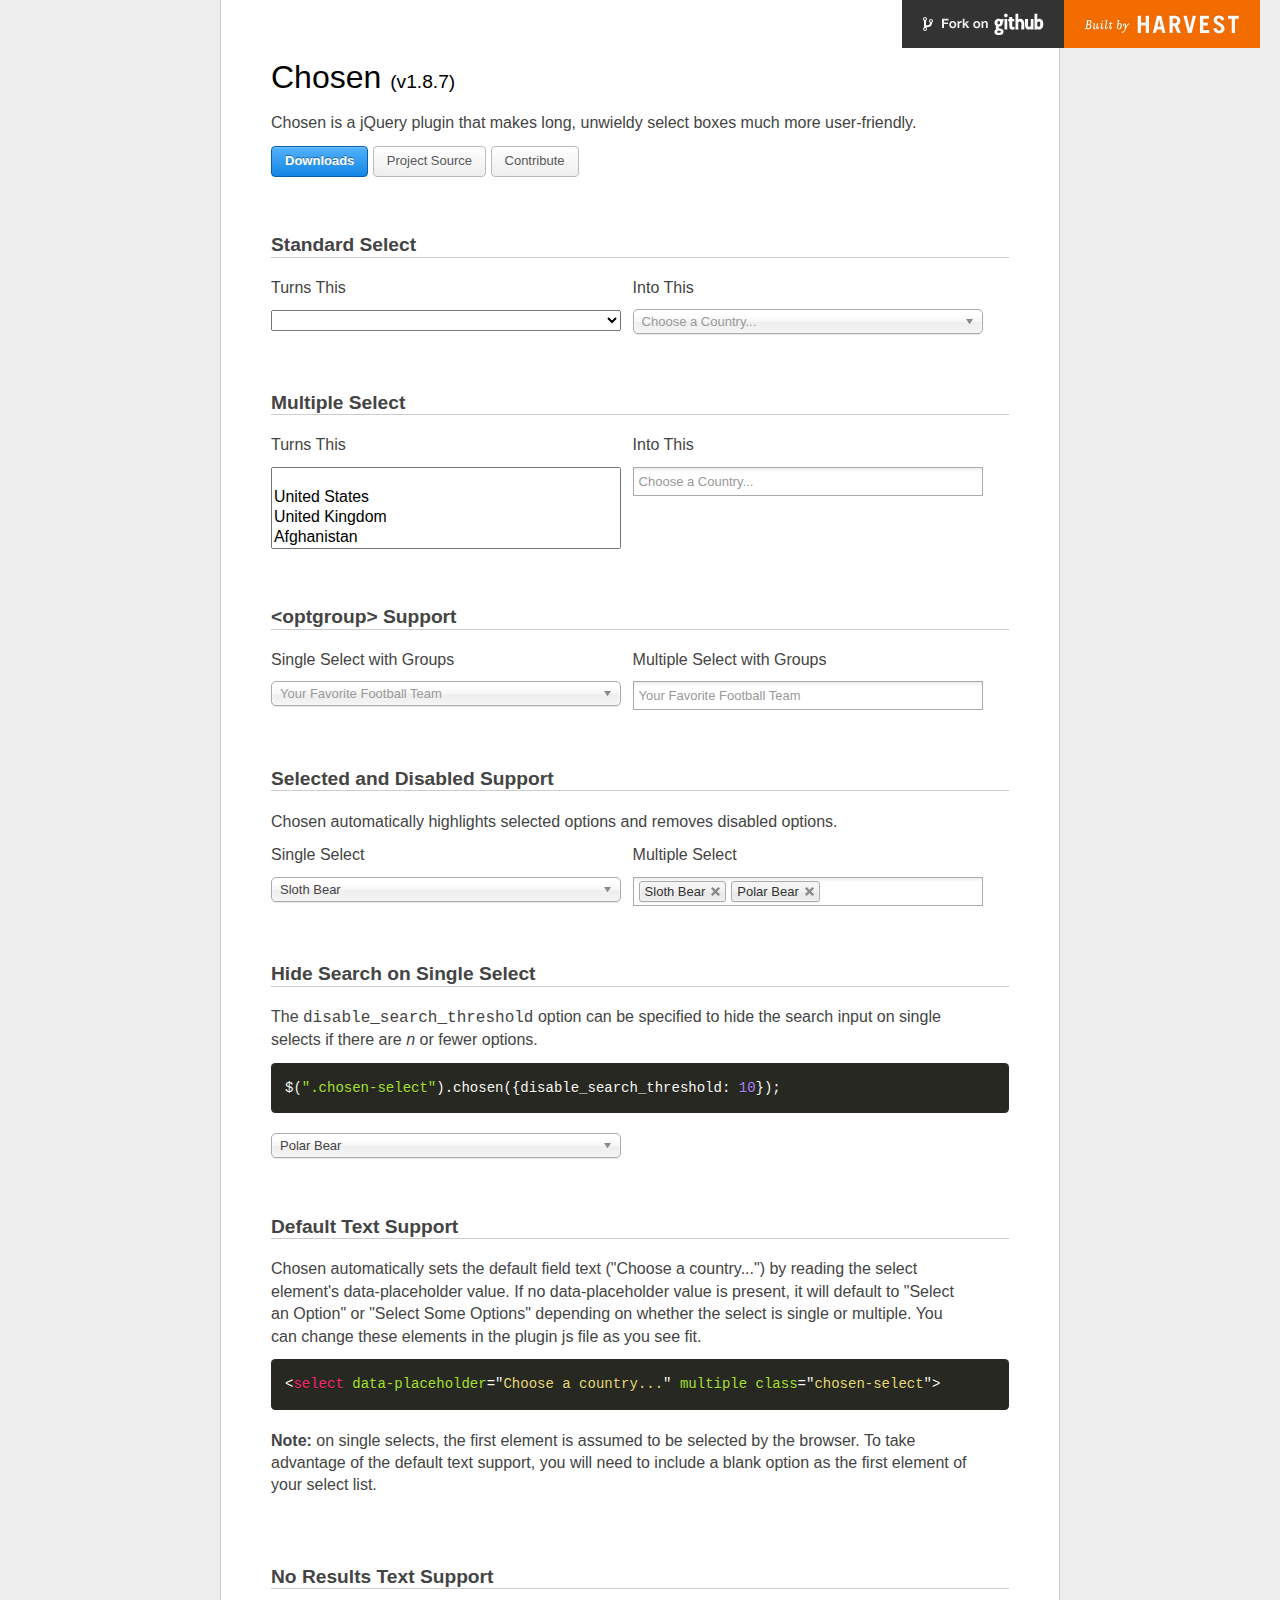
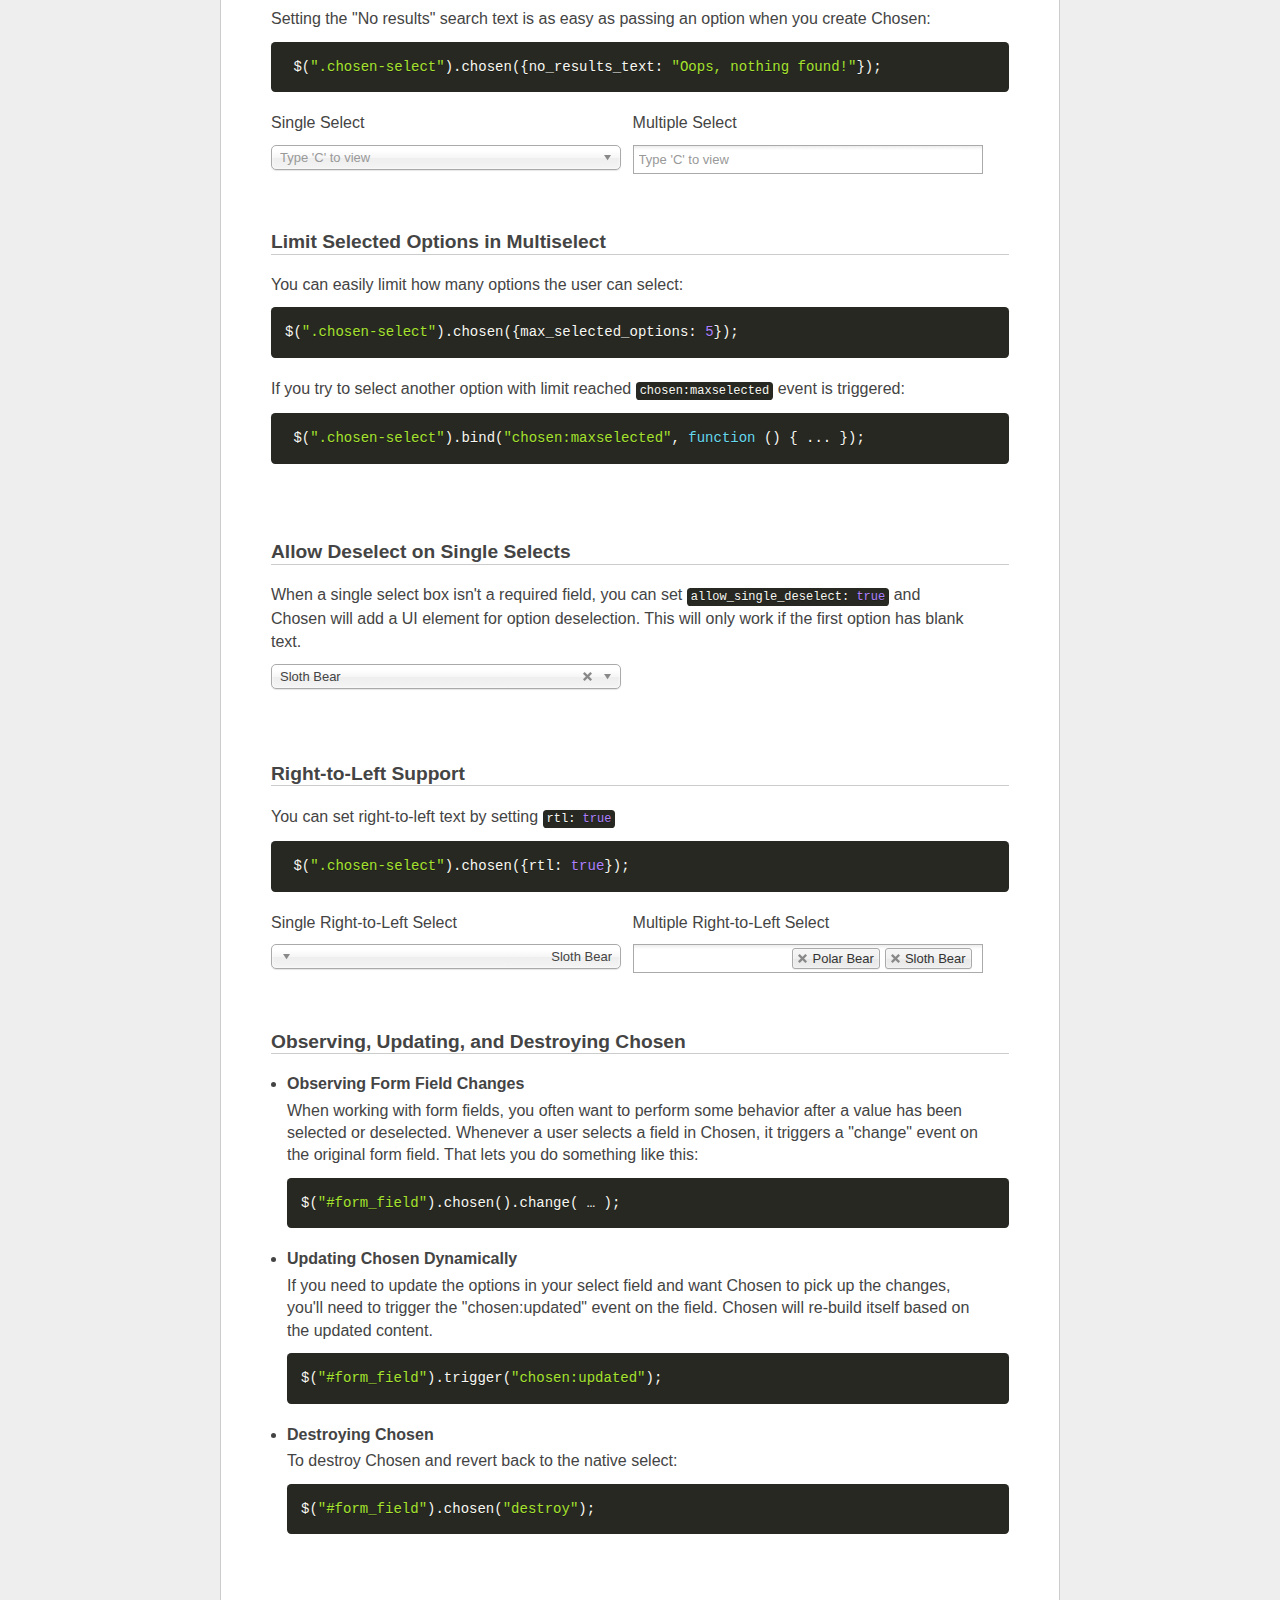
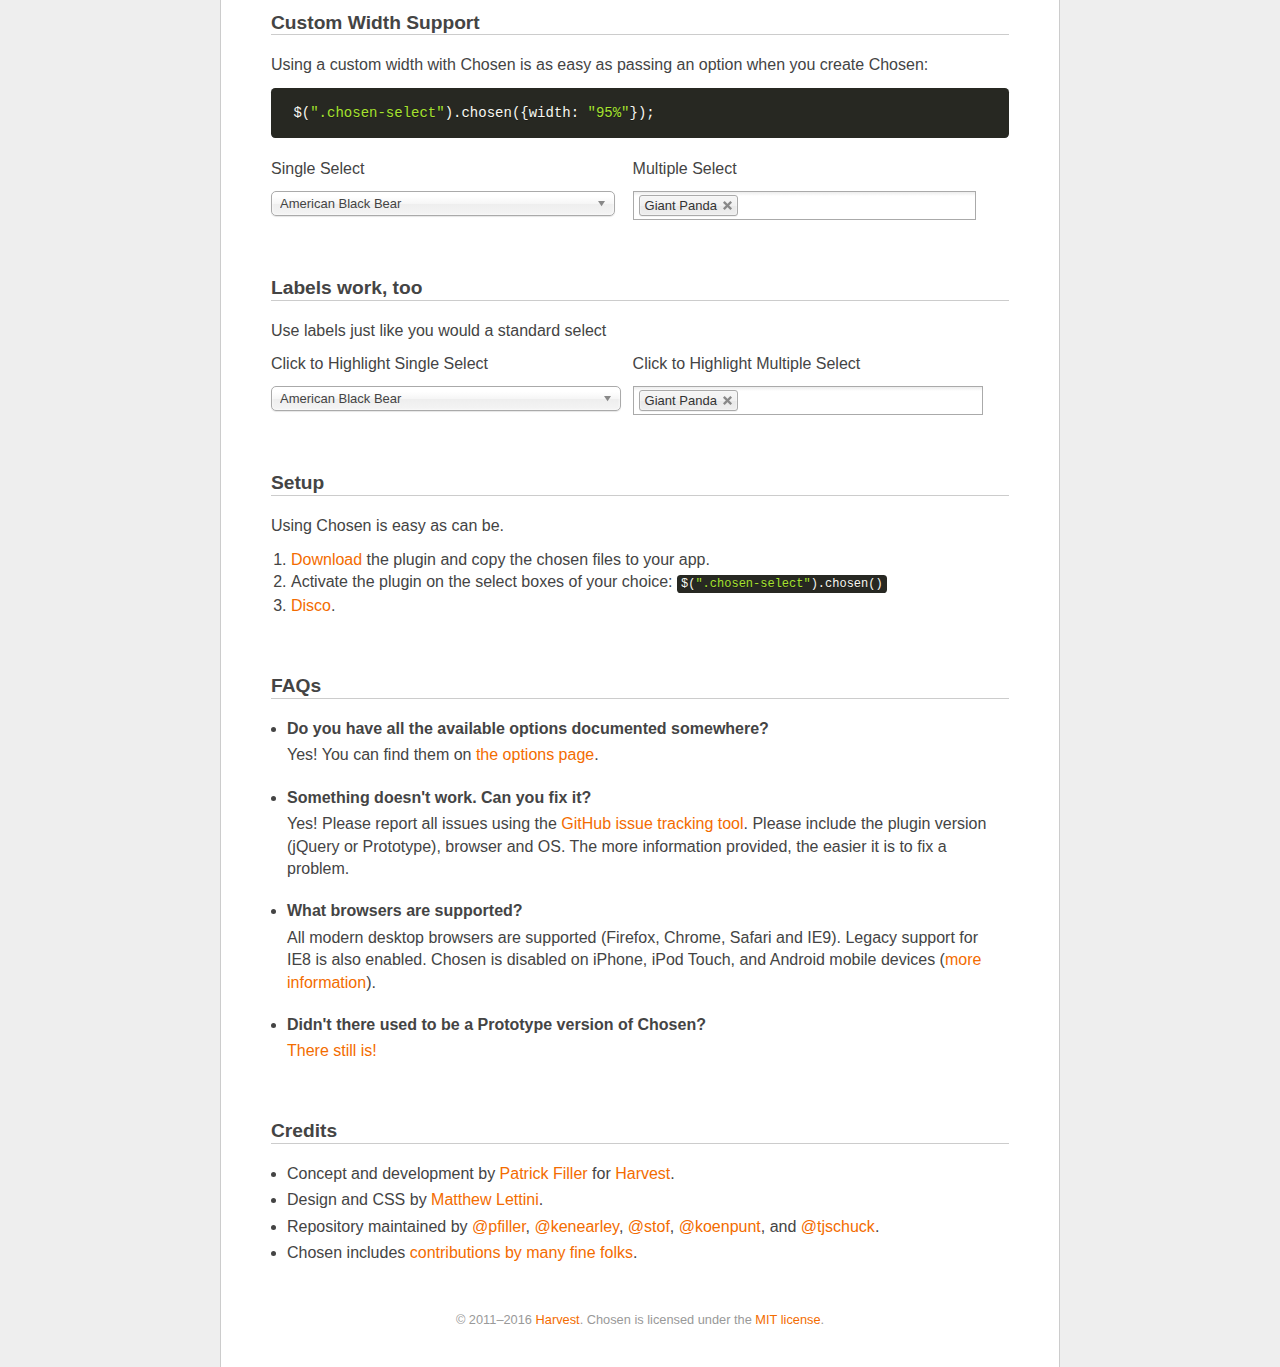
<file: chosen_v1.8.7/index.html>
<!doctype html>
<html lang="en">
<head>
  <meta charset="utf-8">
  <title>Chosen: A jQuery Plugin by Harvest to Tame Unwieldy Select Boxes</title>
  <link rel="stylesheet" href="docsupport/style.css">
  <link rel="stylesheet" href="docsupport/prism.css">
  <link rel="stylesheet" href="chosen.css">

  <meta http-equiv="Content-Security-Policy" content="default-src &apos;self&apos;; script-src &apos;self&apos; https://ajax.googleapis.com; style-src &apos;self&apos;; img-src &apos;self&apos; data:">

</head>
<body>
  <form>
    <div id="container">
      <div id="content">
        <header>
          <h1>Chosen <small>(<span id="latest-version">v1.8.7</span>)</small></h1>
        </header>
        <p>Chosen is a jQuery plugin that makes long, unwieldy select boxes much more user-friendly.</p>

        <p>
          <a class="button button-blue" href="https://github.com/harvesthq/chosen/releases">Downloads</a>
          <a class="button" href="https://github.com/harvesthq/chosen">Project Source</a>
          <a class="button" href="https://github.com/harvesthq/chosen/blob/master/contributing.md">Contribute</a>
        </p>

        <h2><a name="standard-select" class="anchor" href="#standard-select">Standard Select</a></h2>
      <div class="side-by-side clearfix">
        <div>
          <em>Turns This</em>
          <select data-placeholder="Choose a Country..." class="select" tabindex="1">
            <option value=""></option>
            <option value="United States">United States</option>
            <option value="United Kingdom">United Kingdom</option>
            <option value="Afghanistan">Afghanistan</option>
            <option value="Aland Islands">Aland Islands</option>
            <option value="Albania">Albania</option>
            <option value="Algeria">Algeria</option>
            <option value="American Samoa">American Samoa</option>
            <option value="Andorra">Andorra</option>
            <option value="Angola">Angola</option>
            <option value="Anguilla">Anguilla</option>
            <option value="Antarctica">Antarctica</option>
            <option value="Antigua and Barbuda">Antigua and Barbuda</option>
            <option value="Argentina">Argentina</option>
            <option value="Armenia">Armenia</option>
            <option value="Aruba">Aruba</option>
            <option value="Australia">Australia</option>
            <option value="Austria">Austria</option>
            <option value="Azerbaijan">Azerbaijan</option>
            <option value="Bahamas">Bahamas</option>
            <option value="Bahrain">Bahrain</option>
            <option value="Bangladesh">Bangladesh</option>
            <option value="Barbados">Barbados</option>
            <option value="Belarus">Belarus</option>
            <option value="Belgium">Belgium</option>
            <option value="Belize">Belize</option>
            <option value="Benin">Benin</option>
            <option value="Bermuda">Bermuda</option>
            <option value="Bhutan">Bhutan</option>
            <option value="Bolivia, Plurinational State of">Bolivia, Plurinational State of</option>
            <option value="Bonaire, Sint Eustatius and Saba">Bonaire, Sint Eustatius and Saba</option>
            <option value="Bosnia and Herzegovina">Bosnia and Herzegovina</option>
            <option value="Botswana">Botswana</option>
            <option value="Bouvet Island">Bouvet Island</option>
            <option value="Brazil">Brazil</option>
            <option value="British Indian Ocean Territory">British Indian Ocean Territory</option>
            <option value="Brunei Darussalam">Brunei Darussalam</option>
            <option value="Bulgaria">Bulgaria</option>
            <option value="Burkina Faso">Burkina Faso</option>
            <option value="Burundi">Burundi</option>
            <option value="Cambodia">Cambodia</option>
            <option value="Cameroon">Cameroon</option>
            <option value="Canada">Canada</option>
            <option value="Cape Verde">Cape Verde</option>
            <option value="Cayman Islands">Cayman Islands</option>
            <option value="Central African Republic">Central African Republic</option>
            <option value="Chad">Chad</option>
            <option value="Chile">Chile</option>
            <option value="China">China</option>
            <option value="Christmas Island">Christmas Island</option>
            <option value="Cocos (Keeling) Islands">Cocos (Keeling) Islands</option>
            <option value="Colombia">Colombia</option>
            <option value="Comoros">Comoros</option>
            <option value="Congo">Congo</option>
            <option value="Congo, The Democratic Republic of The">Congo, The Democratic Republic of The</option>
            <option value="Cook Islands">Cook Islands</option>
            <option value="Costa Rica">Costa Rica</option>
            <option value="Cote D&apos;ivoire">Cote D'ivoire</option>
            <option value="Croatia">Croatia</option>
            <option value="Cuba">Cuba</option>
            <option value="Curacao">Curacao</option>
            <option value="Cyprus">Cyprus</option>
            <option value="Czech Republic">Czech Republic</option>
            <option value="Denmark">Denmark</option>
            <option value="Djibouti">Djibouti</option>
            <option value="Dominica">Dominica</option>
            <option value="Dominican Republic">Dominican Republic</option>
            <option value="Ecuador">Ecuador</option>
            <option value="Egypt">Egypt</option>
            <option value="El Salvador">El Salvador</option>
            <option value="Equatorial Guinea">Equatorial Guinea</option>
            <option value="Eritrea">Eritrea</option>
            <option value="Estonia">Estonia</option>
            <option value="Ethiopia">Ethiopia</option>
            <option value="Falkland Islands (Malvinas)">Falkland Islands (Malvinas)</option>
            <option value="Faroe Islands">Faroe Islands</option>
            <option value="Fiji">Fiji</option>
            <option value="Finland">Finland</option>
            <option value="France">France</option>
            <option value="French Guiana">French Guiana</option>
            <option value="French Polynesia">French Polynesia</option>
            <option value="French Southern Territories">French Southern Territories</option>
            <option value="Gabon">Gabon</option>
            <option value="Gambia">Gambia</option>
            <option value="Georgia">Georgia</option>
            <option value="Germany">Germany</option>
            <option value="Ghana">Ghana</option>
            <option value="Gibraltar">Gibraltar</option>
            <option value="Greece">Greece</option>
            <option value="Greenland">Greenland</option>
            <option value="Grenada">Grenada</option>
            <option value="Guadeloupe">Guadeloupe</option>
            <option value="Guam">Guam</option>
            <option value="Guatemala">Guatemala</option>
            <option value="Guernsey">Guernsey</option>
            <option value="Guinea">Guinea</option>
            <option value="Guinea-bissau">Guinea-bissau</option>
            <option value="Guyana">Guyana</option>
            <option value="Haiti">Haiti</option>
            <option value="Heard Island and Mcdonald Islands">Heard Island and Mcdonald Islands</option>
            <option value="Holy See (Vatican City State)">Holy See (Vatican City State)</option>
            <option value="Honduras">Honduras</option>
            <option value="Hong Kong">Hong Kong</option>
            <option value="Hungary">Hungary</option>
            <option value="Iceland">Iceland</option>
            <option value="India">India</option>
            <option value="Indonesia">Indonesia</option>
            <option value="Iran, Islamic Republic of">Iran, Islamic Republic of</option>
            <option value="Iraq">Iraq</option>
            <option value="Ireland">Ireland</option>
            <option value="Isle of Man">Isle of Man</option>
            <option value="Israel">Israel</option>
            <option value="Italy">Italy</option>
            <option value="Jamaica">Jamaica</option>
            <option value="Japan">Japan</option>
            <option value="Jersey">Jersey</option>
            <option value="Jordan">Jordan</option>
            <option value="Kazakhstan">Kazakhstan</option>
            <option value="Kenya">Kenya</option>
            <option value="Kiribati">Kiribati</option>
            <option value="Korea, Democratic People&apos;s Republic of">Korea, Democratic People's Republic of</option>
            <option value="Korea, Republic of">Korea, Republic of</option>
            <option value="Kuwait">Kuwait</option>
            <option value="Kyrgyzstan">Kyrgyzstan</option>
            <option value="Lao People&apos;s Democratic Republic">Lao People's Democratic Republic</option>
            <option value="Latvia">Latvia</option>
            <option value="Lebanon">Lebanon</option>
            <option value="Lesotho">Lesotho</option>
            <option value="Liberia">Liberia</option>
            <option value="Libya">Libya</option>
            <option value="Liechtenstein">Liechtenstein</option>
            <option value="Lithuania">Lithuania</option>
            <option value="Luxembourg">Luxembourg</option>
            <option value="Macao">Macao</option>
            <option value="Macedonia, The Former Yugoslav Republic of">Macedonia, The Former Yugoslav Republic of</option>
            <option value="Madagascar">Madagascar</option>
            <option value="Malawi">Malawi</option>
            <option value="Malaysia">Malaysia</option>
            <option value="Maldives">Maldives</option>
            <option value="Mali">Mali</option>
            <option value="Malta">Malta</option>
            <option value="Marshall Islands">Marshall Islands</option>
            <option value="Martinique">Martinique</option>
            <option value="Mauritania">Mauritania</option>
            <option value="Mauritius">Mauritius</option>
            <option value="Mayotte">Mayotte</option>
            <option value="Mexico">Mexico</option>
            <option value="Micronesia, Federated States of">Micronesia, Federated States of</option>
            <option value="Moldova, Republic of">Moldova, Republic of</option>
            <option value="Monaco">Monaco</option>
            <option value="Mongolia">Mongolia</option>
            <option value="Montenegro">Montenegro</option>
            <option value="Montserrat">Montserrat</option>
            <option value="Morocco">Morocco</option>
            <option value="Mozambique">Mozambique</option>
            <option value="Myanmar">Myanmar</option>
            <option value="Namibia">Namibia</option>
            <option value="Nauru">Nauru</option>
            <option value="Nepal">Nepal</option>
            <option value="Netherlands">Netherlands</option>
            <option value="New Caledonia">New Caledonia</option>
            <option value="New Zealand">New Zealand</option>
            <option value="Nicaragua">Nicaragua</option>
            <option value="Niger">Niger</option>
            <option value="Nigeria">Nigeria</option>
            <option value="Niue">Niue</option>
            <option value="Norfolk Island">Norfolk Island</option>
            <option value="Northern Mariana Islands">Northern Mariana Islands</option>
            <option value="Norway">Norway</option>
            <option value="Oman">Oman</option>
            <option value="Pakistan">Pakistan</option>
            <option value="Palau">Palau</option>
            <option value="Palestinian Territory, Occupied">Palestinian Territory, Occupied</option>
            <option value="Panama">Panama</option>
            <option value="Papua New Guinea">Papua New Guinea</option>
            <option value="Paraguay">Paraguay</option>
            <option value="Peru">Peru</option>
            <option value="Philippines">Philippines</option>
            <option value="Pitcairn">Pitcairn</option>
            <option value="Poland">Poland</option>
            <option value="Portugal">Portugal</option>
            <option value="Puerto Rico">Puerto Rico</option>
            <option value="Qatar">Qatar</option>
            <option value="Reunion">Reunion</option>
            <option value="Romania">Romania</option>
            <option value="Russian Federation">Russian Federation</option>
            <option value="Rwanda">Rwanda</option>
            <option value="Saint Barthelemy">Saint Barthelemy</option>
            <option value="Saint Helena, Ascension and Tristan da Cunha">Saint Helena, Ascension and Tristan da Cunha</option>
            <option value="Saint Kitts and Nevis">Saint Kitts and Nevis</option>
            <option value="Saint Lucia">Saint Lucia</option>
            <option value="Saint Martin (French part)">Saint Martin (French part)</option>
            <option value="Saint Pierre and Miquelon">Saint Pierre and Miquelon</option>
            <option value="Saint Vincent and The Grenadines">Saint Vincent and The Grenadines</option>
            <option value="Samoa">Samoa</option>
            <option value="San Marino">San Marino</option>
            <option value="Sao Tome and Principe">Sao Tome and Principe</option>
            <option value="Saudi Arabia">Saudi Arabia</option>
            <option value="Senegal">Senegal</option>
            <option value="Serbia">Serbia</option>
            <option value="Seychelles">Seychelles</option>
            <option value="Sierra Leone">Sierra Leone</option>
            <option value="Singapore">Singapore</option>
            <option value="Sint Maarten (Dutch part)">Sint Maarten (Dutch part)</option>
            <option value="Slovakia">Slovakia</option>
            <option value="Slovenia">Slovenia</option>
            <option value="Solomon Islands">Solomon Islands</option>
            <option value="Somalia">Somalia</option>
            <option value="South Africa">South Africa</option>
            <option value="South Georgia and The South Sandwich Islands">South Georgia and The South Sandwich Islands</option>
            <option value="South Sudan">South Sudan</option>
            <option value="Spain">Spain</option>
            <option value="Sri Lanka">Sri Lanka</option>
            <option value="Sudan">Sudan</option>
            <option value="Suriname">Suriname</option>
            <option value="Svalbard and Jan Mayen">Svalbard and Jan Mayen</option>
            <option value="Swaziland">Swaziland</option>
            <option value="Sweden">Sweden</option>
            <option value="Switzerland">Switzerland</option>
            <option value="Syrian Arab Republic">Syrian Arab Republic</option>
            <option value="Taiwan, Province of China">Taiwan, Province of China</option>
            <option value="Tajikistan">Tajikistan</option>
            <option value="Tanzania, United Republic of">Tanzania, United Republic of</option>
            <option value="Thailand">Thailand</option>
            <option value="Timor-leste">Timor-leste</option>
            <option value="Togo">Togo</option>
            <option value="Tokelau">Tokelau</option>
            <option value="Tonga">Tonga</option>
            <option value="Trinidad and Tobago">Trinidad and Tobago</option>
            <option value="Tunisia">Tunisia</option>
            <option value="Turkey">Turkey</option>
            <option value="Turkmenistan">Turkmenistan</option>
            <option value="Turks and Caicos Islands">Turks and Caicos Islands</option>
            <option value="Tuvalu">Tuvalu</option>
            <option value="Uganda">Uganda</option>
            <option value="Ukraine">Ukraine</option>
            <option value="United Arab Emirates">United Arab Emirates</option>
            <option value="United Kingdom">United Kingdom</option>
            <option value="United States">United States</option>
            <option value="United States Minor Outlying Islands">United States Minor Outlying Islands</option>
            <option value="Uruguay">Uruguay</option>
            <option value="Uzbekistan">Uzbekistan</option>
            <option value="Vanuatu">Vanuatu</option>
            <option value="Venezuela, Bolivarian Republic of">Venezuela, Bolivarian Republic of</option>
            <option value="Viet Nam">Viet Nam</option>
            <option value="Virgin Islands, British">Virgin Islands, British</option>
            <option value="Virgin Islands, U.S.">Virgin Islands, U.S.</option>
            <option value="Wallis and Futuna">Wallis and Futuna</option>
            <option value="Western Sahara">Western Sahara</option>
            <option value="Yemen">Yemen</option>
            <option value="Zambia">Zambia</option>
            <option value="Zimbabwe">Zimbabwe</option>
          </select>
        </div>
        <div>
          <em>Into This</em>
          <select data-placeholder="Choose a Country..." class="chosen-select" tabindex="2">
            <option value=""></option>
            <option value="United States">United States</option>
            <option value="United Kingdom">United Kingdom</option>
            <option value="Afghanistan">Afghanistan</option>
            <option value="Aland Islands">Aland Islands</option>
            <option value="Albania">Albania</option>
            <option value="Algeria">Algeria</option>
            <option value="American Samoa">American Samoa</option>
            <option value="Andorra">Andorra</option>
            <option value="Angola">Angola</option>
            <option value="Anguilla">Anguilla</option>
            <option value="Antarctica">Antarctica</option>
            <option value="Antigua and Barbuda">Antigua and Barbuda</option>
            <option value="Argentina">Argentina</option>
            <option value="Armenia">Armenia</option>
            <option value="Aruba">Aruba</option>
            <option value="Australia">Australia</option>
            <option value="Austria">Austria</option>
            <option value="Azerbaijan">Azerbaijan</option>
            <option value="Bahamas">Bahamas</option>
            <option value="Bahrain">Bahrain</option>
            <option value="Bangladesh">Bangladesh</option>
            <option value="Barbados">Barbados</option>
            <option value="Belarus">Belarus</option>
            <option value="Belgium">Belgium</option>
            <option value="Belize">Belize</option>
            <option value="Benin">Benin</option>
            <option value="Bermuda">Bermuda</option>
            <option value="Bhutan">Bhutan</option>
            <option value="Bolivia, Plurinational State of">Bolivia, Plurinational State of</option>
            <option value="Bonaire, Sint Eustatius and Saba">Bonaire, Sint Eustatius and Saba</option>
            <option value="Bosnia and Herzegovina">Bosnia and Herzegovina</option>
            <option value="Botswana">Botswana</option>
            <option value="Bouvet Island">Bouvet Island</option>
            <option value="Brazil">Brazil</option>
            <option value="British Indian Ocean Territory">British Indian Ocean Territory</option>
            <option value="Brunei Darussalam">Brunei Darussalam</option>
            <option value="Bulgaria">Bulgaria</option>
            <option value="Burkina Faso">Burkina Faso</option>
            <option value="Burundi">Burundi</option>
            <option value="Cambodia">Cambodia</option>
            <option value="Cameroon">Cameroon</option>
            <option value="Canada">Canada</option>
            <option value="Cape Verde">Cape Verde</option>
            <option value="Cayman Islands">Cayman Islands</option>
            <option value="Central African Republic">Central African Republic</option>
            <option value="Chad">Chad</option>
            <option value="Chile">Chile</option>
            <option value="China">China</option>
            <option value="Christmas Island">Christmas Island</option>
            <option value="Cocos (Keeling) Islands">Cocos (Keeling) Islands</option>
            <option value="Colombia">Colombia</option>
            <option value="Comoros">Comoros</option>
            <option value="Congo">Congo</option>
            <option value="Congo, The Democratic Republic of The">Congo, The Democratic Republic of The</option>
            <option value="Cook Islands">Cook Islands</option>
            <option value="Costa Rica">Costa Rica</option>
            <option value="Cote D&apos;ivoire">Cote D'ivoire</option>
            <option value="Croatia">Croatia</option>
            <option value="Cuba">Cuba</option>
            <option value="Curacao">Curacao</option>
            <option value="Cyprus">Cyprus</option>
            <option value="Czech Republic">Czech Republic</option>
            <option value="Denmark">Denmark</option>
            <option value="Djibouti">Djibouti</option>
            <option value="Dominica">Dominica</option>
            <option value="Dominican Republic">Dominican Republic</option>
            <option value="Ecuador">Ecuador</option>
            <option value="Egypt">Egypt</option>
            <option value="El Salvador">El Salvador</option>
            <option value="Equatorial Guinea">Equatorial Guinea</option>
            <option value="Eritrea">Eritrea</option>
            <option value="Estonia">Estonia</option>
            <option value="Ethiopia">Ethiopia</option>
            <option value="Falkland Islands (Malvinas)">Falkland Islands (Malvinas)</option>
            <option value="Faroe Islands">Faroe Islands</option>
            <option value="Fiji">Fiji</option>
            <option value="Finland">Finland</option>
            <option value="France">France</option>
            <option value="French Guiana">French Guiana</option>
            <option value="French Polynesia">French Polynesia</option>
            <option value="French Southern Territories">French Southern Territories</option>
            <option value="Gabon">Gabon</option>
            <option value="Gambia">Gambia</option>
            <option value="Georgia">Georgia</option>
            <option value="Germany">Germany</option>
            <option value="Ghana">Ghana</option>
            <option value="Gibraltar">Gibraltar</option>
            <option value="Greece">Greece</option>
            <option value="Greenland">Greenland</option>
            <option value="Grenada">Grenada</option>
            <option value="Guadeloupe">Guadeloupe</option>
            <option value="Guam">Guam</option>
            <option value="Guatemala">Guatemala</option>
            <option value="Guernsey">Guernsey</option>
            <option value="Guinea">Guinea</option>
            <option value="Guinea-bissau">Guinea-bissau</option>
            <option value="Guyana">Guyana</option>
            <option value="Haiti">Haiti</option>
            <option value="Heard Island and Mcdonald Islands">Heard Island and Mcdonald Islands</option>
            <option value="Holy See (Vatican City State)">Holy See (Vatican City State)</option>
            <option value="Honduras">Honduras</option>
            <option value="Hong Kong">Hong Kong</option>
            <option value="Hungary">Hungary</option>
            <option value="Iceland">Iceland</option>
            <option value="India">India</option>
            <option value="Indonesia">Indonesia</option>
            <option value="Iran, Islamic Republic of">Iran, Islamic Republic of</option>
            <option value="Iraq">Iraq</option>
            <option value="Ireland">Ireland</option>
            <option value="Isle of Man">Isle of Man</option>
            <option value="Israel">Israel</option>
            <option value="Italy">Italy</option>
            <option value="Jamaica">Jamaica</option>
            <option value="Japan">Japan</option>
            <option value="Jersey">Jersey</option>
            <option value="Jordan">Jordan</option>
            <option value="Kazakhstan">Kazakhstan</option>
            <option value="Kenya">Kenya</option>
            <option value="Kiribati">Kiribati</option>
            <option value="Korea, Democratic People&apos;s Republic of">Korea, Democratic People's Republic of</option>
            <option value="Korea, Republic of">Korea, Republic of</option>
            <option value="Kuwait">Kuwait</option>
            <option value="Kyrgyzstan">Kyrgyzstan</option>
            <option value="Lao People&apos;s Democratic Republic">Lao People's Democratic Republic</option>
            <option value="Latvia">Latvia</option>
            <option value="Lebanon">Lebanon</option>
            <option value="Lesotho">Lesotho</option>
            <option value="Liberia">Liberia</option>
            <option value="Libya">Libya</option>
            <option value="Liechtenstein">Liechtenstein</option>
            <option value="Lithuania">Lithuania</option>
            <option value="Luxembourg">Luxembourg</option>
            <option value="Macao">Macao</option>
            <option value="Macedonia, The Former Yugoslav Republic of">Macedonia, The Former Yugoslav Republic of</option>
            <option value="Madagascar">Madagascar</option>
            <option value="Malawi">Malawi</option>
            <option value="Malaysia">Malaysia</option>
            <option value="Maldives">Maldives</option>
            <option value="Mali">Mali</option>
            <option value="Malta">Malta</option>
            <option value="Marshall Islands">Marshall Islands</option>
            <option value="Martinique">Martinique</option>
            <option value="Mauritania">Mauritania</option>
            <option value="Mauritius">Mauritius</option>
            <option value="Mayotte">Mayotte</option>
            <option value="Mexico">Mexico</option>
            <option value="Micronesia, Federated States of">Micronesia, Federated States of</option>
            <option value="Moldova, Republic of">Moldova, Republic of</option>
            <option value="Monaco">Monaco</option>
            <option value="Mongolia">Mongolia</option>
            <option value="Montenegro">Montenegro</option>
            <option value="Montserrat">Montserrat</option>
            <option value="Morocco">Morocco</option>
            <option value="Mozambique">Mozambique</option>
            <option value="Myanmar">Myanmar</option>
            <option value="Namibia">Namibia</option>
            <option value="Nauru">Nauru</option>
            <option value="Nepal">Nepal</option>
            <option value="Netherlands">Netherlands</option>
            <option value="New Caledonia">New Caledonia</option>
            <option value="New Zealand">New Zealand</option>
            <option value="Nicaragua">Nicaragua</option>
            <option value="Niger">Niger</option>
            <option value="Nigeria">Nigeria</option>
            <option value="Niue">Niue</option>
            <option value="Norfolk Island">Norfolk Island</option>
            <option value="Northern Mariana Islands">Northern Mariana Islands</option>
            <option value="Norway">Norway</option>
            <option value="Oman">Oman</option>
            <option value="Pakistan">Pakistan</option>
            <option value="Palau">Palau</option>
            <option value="Palestinian Territory, Occupied">Palestinian Territory, Occupied</option>
            <option value="Panama">Panama</option>
            <option value="Papua New Guinea">Papua New Guinea</option>
            <option value="Paraguay">Paraguay</option>
            <option value="Peru">Peru</option>
            <option value="Philippines">Philippines</option>
            <option value="Pitcairn">Pitcairn</option>
            <option value="Poland">Poland</option>
            <option value="Portugal">Portugal</option>
            <option value="Puerto Rico">Puerto Rico</option>
            <option value="Qatar">Qatar</option>
            <option value="Reunion">Reunion</option>
            <option value="Romania">Romania</option>
            <option value="Russian Federation">Russian Federation</option>
            <option value="Rwanda">Rwanda</option>
            <option value="Saint Barthelemy">Saint Barthelemy</option>
            <option value="Saint Helena, Ascension and Tristan da Cunha">Saint Helena, Ascension and Tristan da Cunha</option>
            <option value="Saint Kitts and Nevis">Saint Kitts and Nevis</option>
            <option value="Saint Lucia">Saint Lucia</option>
            <option value="Saint Martin (French part)">Saint Martin (French part)</option>
            <option value="Saint Pierre and Miquelon">Saint Pierre and Miquelon</option>
            <option value="Saint Vincent and The Grenadines">Saint Vincent and The Grenadines</option>
            <option value="Samoa">Samoa</option>
            <option value="San Marino">San Marino</option>
            <option value="Sao Tome and Principe">Sao Tome and Principe</option>
            <option value="Saudi Arabia">Saudi Arabia</option>
            <option value="Senegal">Senegal</option>
            <option value="Serbia">Serbia</option>
            <option value="Seychelles">Seychelles</option>
            <option value="Sierra Leone">Sierra Leone</option>
            <option value="Singapore">Singapore</option>
            <option value="Sint Maarten (Dutch part)">Sint Maarten (Dutch part)</option>
            <option value="Slovakia">Slovakia</option>
            <option value="Slovenia">Slovenia</option>
            <option value="Solomon Islands">Solomon Islands</option>
            <option value="Somalia">Somalia</option>
            <option value="South Africa">South Africa</option>
            <option value="South Georgia and The South Sandwich Islands">South Georgia and The South Sandwich Islands</option>
            <option value="South Sudan">South Sudan</option>
            <option value="Spain">Spain</option>
            <option value="Sri Lanka">Sri Lanka</option>
            <option value="Sudan">Sudan</option>
            <option value="Suriname">Suriname</option>
            <option value="Svalbard and Jan Mayen">Svalbard and Jan Mayen</option>
            <option value="Swaziland">Swaziland</option>
            <option value="Sweden">Sweden</option>
            <option value="Switzerland">Switzerland</option>
            <option value="Syrian Arab Republic">Syrian Arab Republic</option>
            <option value="Taiwan, Province of China">Taiwan, Province of China</option>
            <option value="Tajikistan">Tajikistan</option>
            <option value="Tanzania, United Republic of">Tanzania, United Republic of</option>
            <option value="Thailand">Thailand</option>
            <option value="Timor-leste">Timor-leste</option>
            <option value="Togo">Togo</option>
            <option value="Tokelau">Tokelau</option>
            <option value="Tonga">Tonga</option>
            <option value="Trinidad and Tobago">Trinidad and Tobago</option>
            <option value="Tunisia">Tunisia</option>
            <option value="Turkey">Turkey</option>
            <option value="Turkmenistan">Turkmenistan</option>
            <option value="Turks and Caicos Islands">Turks and Caicos Islands</option>
            <option value="Tuvalu">Tuvalu</option>
            <option value="Uganda">Uganda</option>
            <option value="Ukraine">Ukraine</option>
            <option value="United Arab Emirates">United Arab Emirates</option>
            <option value="United Kingdom">United Kingdom</option>
            <option value="United States">United States</option>
            <option value="United States Minor Outlying Islands">United States Minor Outlying Islands</option>
            <option value="Uruguay">Uruguay</option>
            <option value="Uzbekistan">Uzbekistan</option>
            <option value="Vanuatu">Vanuatu</option>
            <option value="Venezuela, Bolivarian Republic of">Venezuela, Bolivarian Republic of</option>
            <option value="Viet Nam">Viet Nam</option>
            <option value="Virgin Islands, British">Virgin Islands, British</option>
            <option value="Virgin Islands, U.S.">Virgin Islands, U.S.</option>
            <option value="Wallis and Futuna">Wallis and Futuna</option>
            <option value="Western Sahara">Western Sahara</option>
            <option value="Yemen">Yemen</option>
            <option value="Zambia">Zambia</option>
            <option value="Zimbabwe">Zimbabwe</option>
          </select>
        </div>
      </div>

      <h2><a name="multiple-select" class="anchor" href="#multiple-select">Multiple Select</a></h2>
      <div class="side-by-side clearfix">
        <div>
          <em>Turns This</em>
          <select data-placeholder="Choose a Country..." class="select" multiple tabindex="3">
            <option value=""></option>
            <option value="United States">United States</option>
            <option value="United Kingdom">United Kingdom</option>
            <option value="Afghanistan">Afghanistan</option>
            <option value="Aland Islands">Aland Islands</option>
            <option value="Albania">Albania</option>
            <option value="Algeria">Algeria</option>
            <option value="American Samoa">American Samoa</option>
            <option value="Andorra">Andorra</option>
            <option value="Angola">Angola</option>
            <option value="Anguilla">Anguilla</option>
            <option value="Antarctica">Antarctica</option>
            <option value="Antigua and Barbuda">Antigua and Barbuda</option>
            <option value="Argentina">Argentina</option>
            <option value="Armenia">Armenia</option>
            <option value="Aruba">Aruba</option>
            <option value="Australia">Australia</option>
            <option value="Austria">Austria</option>
            <option value="Azerbaijan">Azerbaijan</option>
            <option value="Bahamas">Bahamas</option>
            <option value="Bahrain">Bahrain</option>
            <option value="Bangladesh">Bangladesh</option>
            <option value="Barbados">Barbados</option>
            <option value="Belarus">Belarus</option>
            <option value="Belgium">Belgium</option>
            <option value="Belize">Belize</option>
            <option value="Benin">Benin</option>
            <option value="Bermuda">Bermuda</option>
            <option value="Bhutan">Bhutan</option>
            <option value="Bolivia, Plurinational State of">Bolivia, Plurinational State of</option>
            <option value="Bonaire, Sint Eustatius and Saba">Bonaire, Sint Eustatius and Saba</option>
            <option value="Bosnia and Herzegovina">Bosnia and Herzegovina</option>
            <option value="Botswana">Botswana</option>
            <option value="Bouvet Island">Bouvet Island</option>
            <option value="Brazil">Brazil</option>
            <option value="British Indian Ocean Territory">British Indian Ocean Territory</option>
            <option value="Brunei Darussalam">Brunei Darussalam</option>
            <option value="Bulgaria">Bulgaria</option>
            <option value="Burkina Faso">Burkina Faso</option>
            <option value="Burundi">Burundi</option>
            <option value="Cambodia">Cambodia</option>
            <option value="Cameroon">Cameroon</option>
            <option value="Canada">Canada</option>
            <option value="Cape Verde">Cape Verde</option>
            <option value="Cayman Islands">Cayman Islands</option>
            <option value="Central African Republic">Central African Republic</option>
            <option value="Chad">Chad</option>
            <option value="Chile">Chile</option>
            <option value="China">China</option>
            <option value="Christmas Island">Christmas Island</option>
            <option value="Cocos (Keeling) Islands">Cocos (Keeling) Islands</option>
            <option value="Colombia">Colombia</option>
            <option value="Comoros">Comoros</option>
            <option value="Congo">Congo</option>
            <option value="Congo, The Democratic Republic of The">Congo, The Democratic Republic of The</option>
            <option value="Cook Islands">Cook Islands</option>
            <option value="Costa Rica">Costa Rica</option>
            <option value="Cote D&apos;ivoire">Cote D'ivoire</option>
            <option value="Croatia">Croatia</option>
            <option value="Cuba">Cuba</option>
            <option value="Curacao">Curacao</option>
            <option value="Cyprus">Cyprus</option>
            <option value="Czech Republic">Czech Republic</option>
            <option value="Denmark">Denmark</option>
            <option value="Djibouti">Djibouti</option>
            <option value="Dominica">Dominica</option>
            <option value="Dominican Republic">Dominican Republic</option>
            <option value="Ecuador">Ecuador</option>
            <option value="Egypt">Egypt</option>
            <option value="El Salvador">El Salvador</option>
            <option value="Equatorial Guinea">Equatorial Guinea</option>
            <option value="Eritrea">Eritrea</option>
            <option value="Estonia">Estonia</option>
            <option value="Ethiopia">Ethiopia</option>
            <option value="Falkland Islands (Malvinas)">Falkland Islands (Malvinas)</option>
            <option value="Faroe Islands">Faroe Islands</option>
            <option value="Fiji">Fiji</option>
            <option value="Finland">Finland</option>
            <option value="France">France</option>
            <option value="French Guiana">French Guiana</option>
            <option value="French Polynesia">French Polynesia</option>
            <option value="French Southern Territories">French Southern Territories</option>
            <option value="Gabon">Gabon</option>
            <option value="Gambia">Gambia</option>
            <option value="Georgia">Georgia</option>
            <option value="Germany">Germany</option>
            <option value="Ghana">Ghana</option>
            <option value="Gibraltar">Gibraltar</option>
            <option value="Greece">Greece</option>
            <option value="Greenland">Greenland</option>
            <option value="Grenada">Grenada</option>
            <option value="Guadeloupe">Guadeloupe</option>
            <option value="Guam">Guam</option>
            <option value="Guatemala">Guatemala</option>
            <option value="Guernsey">Guernsey</option>
            <option value="Guinea">Guinea</option>
            <option value="Guinea-bissau">Guinea-bissau</option>
            <option value="Guyana">Guyana</option>
            <option value="Haiti">Haiti</option>
            <option value="Heard Island and Mcdonald Islands">Heard Island and Mcdonald Islands</option>
            <option value="Holy See (Vatican City State)">Holy See (Vatican City State)</option>
            <option value="Honduras">Honduras</option>
            <option value="Hong Kong">Hong Kong</option>
            <option value="Hungary">Hungary</option>
            <option value="Iceland">Iceland</option>
            <option value="India">India</option>
            <option value="Indonesia">Indonesia</option>
            <option value="Iran, Islamic Republic of">Iran, Islamic Republic of</option>
            <option value="Iraq">Iraq</option>
            <option value="Ireland">Ireland</option>
            <option value="Isle of Man">Isle of Man</option>
            <option value="Israel">Israel</option>
            <option value="Italy">Italy</option>
            <option value="Jamaica">Jamaica</option>
            <option value="Japan">Japan</option>
            <option value="Jersey">Jersey</option>
            <option value="Jordan">Jordan</option>
            <option value="Kazakhstan">Kazakhstan</option>
            <option value="Kenya">Kenya</option>
            <option value="Kiribati">Kiribati</option>
            <option value="Korea, Democratic People&apos;s Republic of">Korea, Democratic People's Republic of</option>
            <option value="Korea, Republic of">Korea, Republic of</option>
            <option value="Kuwait">Kuwait</option>
            <option value="Kyrgyzstan">Kyrgyzstan</option>
            <option value="Lao People&apos;s Democratic Republic">Lao People's Democratic Republic</option>
            <option value="Latvia">Latvia</option>
            <option value="Lebanon">Lebanon</option>
            <option value="Lesotho">Lesotho</option>
            <option value="Liberia">Liberia</option>
            <option value="Libya">Libya</option>
            <option value="Liechtenstein">Liechtenstein</option>
            <option value="Lithuania">Lithuania</option>
            <option value="Luxembourg">Luxembourg</option>
            <option value="Macao">Macao</option>
            <option value="Macedonia, The Former Yugoslav Republic of">Macedonia, The Former Yugoslav Republic of</option>
            <option value="Madagascar">Madagascar</option>
            <option value="Malawi">Malawi</option>
            <option value="Malaysia">Malaysia</option>
            <option value="Maldives">Maldives</option>
            <option value="Mali">Mali</option>
            <option value="Malta">Malta</option>
            <option value="Marshall Islands">Marshall Islands</option>
            <option value="Martinique">Martinique</option>
            <option value="Mauritania">Mauritania</option>
            <option value="Mauritius">Mauritius</option>
            <option value="Mayotte">Mayotte</option>
            <option value="Mexico">Mexico</option>
            <option value="Micronesia, Federated States of">Micronesia, Federated States of</option>
            <option value="Moldova, Republic of">Moldova, Republic of</option>
            <option value="Monaco">Monaco</option>
            <option value="Mongolia">Mongolia</option>
            <option value="Montenegro">Montenegro</option>
            <option value="Montserrat">Montserrat</option>
            <option value="Morocco">Morocco</option>
            <option value="Mozambique">Mozambique</option>
            <option value="Myanmar">Myanmar</option>
            <option value="Namibia">Namibia</option>
            <option value="Nauru">Nauru</option>
            <option value="Nepal">Nepal</option>
            <option value="Netherlands">Netherlands</option>
            <option value="New Caledonia">New Caledonia</option>
            <option value="New Zealand">New Zealand</option>
            <option value="Nicaragua">Nicaragua</option>
            <option value="Niger">Niger</option>
            <option value="Nigeria">Nigeria</option>
            <option value="Niue">Niue</option>
            <option value="Norfolk Island">Norfolk Island</option>
            <option value="Northern Mariana Islands">Northern Mariana Islands</option>
            <option value="Norway">Norway</option>
            <option value="Oman">Oman</option>
            <option value="Pakistan">Pakistan</option>
            <option value="Palau">Palau</option>
            <option value="Palestinian Territory, Occupied">Palestinian Territory, Occupied</option>
            <option value="Panama">Panama</option>
            <option value="Papua New Guinea">Papua New Guinea</option>
            <option value="Paraguay">Paraguay</option>
            <option value="Peru">Peru</option>
            <option value="Philippines">Philippines</option>
            <option value="Pitcairn">Pitcairn</option>
            <option value="Poland">Poland</option>
            <option value="Portugal">Portugal</option>
            <option value="Puerto Rico">Puerto Rico</option>
            <option value="Qatar">Qatar</option>
            <option value="Reunion">Reunion</option>
            <option value="Romania">Romania</option>
            <option value="Russian Federation">Russian Federation</option>
            <option value="Rwanda">Rwanda</option>
            <option value="Saint Barthelemy">Saint Barthelemy</option>
            <option value="Saint Helena, Ascension and Tristan da Cunha">Saint Helena, Ascension and Tristan da Cunha</option>
            <option value="Saint Kitts and Nevis">Saint Kitts and Nevis</option>
            <option value="Saint Lucia">Saint Lucia</option>
            <option value="Saint Martin (French part)">Saint Martin (French part)</option>
            <option value="Saint Pierre and Miquelon">Saint Pierre and Miquelon</option>
            <option value="Saint Vincent and The Grenadines">Saint Vincent and The Grenadines</option>
            <option value="Samoa">Samoa</option>
            <option value="San Marino">San Marino</option>
            <option value="Sao Tome and Principe">Sao Tome and Principe</option>
            <option value="Saudi Arabia">Saudi Arabia</option>
            <option value="Senegal">Senegal</option>
            <option value="Serbia">Serbia</option>
            <option value="Seychelles">Seychelles</option>
            <option value="Sierra Leone">Sierra Leone</option>
            <option value="Singapore">Singapore</option>
            <option value="Sint Maarten (Dutch part)">Sint Maarten (Dutch part)</option>
            <option value="Slovakia">Slovakia</option>
            <option value="Slovenia">Slovenia</option>
            <option value="Solomon Islands">Solomon Islands</option>
            <option value="Somalia">Somalia</option>
            <option value="South Africa">South Africa</option>
            <option value="South Georgia and The South Sandwich Islands">South Georgia and The South Sandwich Islands</option>
            <option value="South Sudan">South Sudan</option>
            <option value="Spain">Spain</option>
            <option value="Sri Lanka">Sri Lanka</option>
            <option value="Sudan">Sudan</option>
            <option value="Suriname">Suriname</option>
            <option value="Svalbard and Jan Mayen">Svalbard and Jan Mayen</option>
            <option value="Swaziland">Swaziland</option>
            <option value="Sweden">Sweden</option>
            <option value="Switzerland">Switzerland</option>
            <option value="Syrian Arab Republic">Syrian Arab Republic</option>
            <option value="Taiwan, Province of China">Taiwan, Province of China</option>
            <option value="Tajikistan">Tajikistan</option>
            <option value="Tanzania, United Republic of">Tanzania, United Republic of</option>
            <option value="Thailand">Thailand</option>
            <option value="Timor-leste">Timor-leste</option>
            <option value="Togo">Togo</option>
            <option value="Tokelau">Tokelau</option>
            <option value="Tonga">Tonga</option>
            <option value="Trinidad and Tobago">Trinidad and Tobago</option>
            <option value="Tunisia">Tunisia</option>
            <option value="Turkey">Turkey</option>
            <option value="Turkmenistan">Turkmenistan</option>
            <option value="Turks and Caicos Islands">Turks and Caicos Islands</option>
            <option value="Tuvalu">Tuvalu</option>
            <option value="Uganda">Uganda</option>
            <option value="Ukraine">Ukraine</option>
            <option value="United Arab Emirates">United Arab Emirates</option>
            <option value="United Kingdom">United Kingdom</option>
            <option value="United States">United States</option>
            <option value="United States Minor Outlying Islands">United States Minor Outlying Islands</option>
            <option value="Uruguay">Uruguay</option>
            <option value="Uzbekistan">Uzbekistan</option>
            <option value="Vanuatu">Vanuatu</option>
            <option value="Venezuela, Bolivarian Republic of">Venezuela, Bolivarian Republic of</option>
            <option value="Viet Nam">Viet Nam</option>
            <option value="Virgin Islands, British">Virgin Islands, British</option>
            <option value="Virgin Islands, U.S.">Virgin Islands, U.S.</option>
            <option value="Wallis and Futuna">Wallis and Futuna</option>
            <option value="Western Sahara">Western Sahara</option>
            <option value="Yemen">Yemen</option>
            <option value="Zambia">Zambia</option>
            <option value="Zimbabwe">Zimbabwe</option>
          </select>
        </div>
        <div>
          <em>Into This</em>
          <select data-placeholder="Choose a Country..." class="chosen-select" multiple tabindex="4">
            <option value=""></option>
            <option value="United States">United States</option>
            <option value="United Kingdom">United Kingdom</option>
            <option value="Afghanistan">Afghanistan</option>
            <option value="Aland Islands">Aland Islands</option>
            <option value="Albania">Albania</option>
            <option value="Algeria">Algeria</option>
            <option value="American Samoa">American Samoa</option>
            <option value="Andorra">Andorra</option>
            <option value="Angola">Angola</option>
            <option value="Anguilla">Anguilla</option>
            <option value="Antarctica">Antarctica</option>
            <option value="Antigua and Barbuda">Antigua and Barbuda</option>
            <option value="Argentina">Argentina</option>
            <option value="Armenia">Armenia</option>
            <option value="Aruba">Aruba</option>
            <option value="Australia">Australia</option>
            <option value="Austria">Austria</option>
            <option value="Azerbaijan">Azerbaijan</option>
            <option value="Bahamas">Bahamas</option>
            <option value="Bahrain">Bahrain</option>
            <option value="Bangladesh">Bangladesh</option>
            <option value="Barbados">Barbados</option>
            <option value="Belarus">Belarus</option>
            <option value="Belgium">Belgium</option>
            <option value="Belize">Belize</option>
            <option value="Benin">Benin</option>
            <option value="Bermuda">Bermuda</option>
            <option value="Bhutan">Bhutan</option>
            <option value="Bolivia, Plurinational State of">Bolivia, Plurinational State of</option>
            <option value="Bonaire, Sint Eustatius and Saba">Bonaire, Sint Eustatius and Saba</option>
            <option value="Bosnia and Herzegovina">Bosnia and Herzegovina</option>
            <option value="Botswana">Botswana</option>
            <option value="Bouvet Island">Bouvet Island</option>
            <option value="Brazil">Brazil</option>
            <option value="British Indian Ocean Territory">British Indian Ocean Territory</option>
            <option value="Brunei Darussalam">Brunei Darussalam</option>
            <option value="Bulgaria">Bulgaria</option>
            <option value="Burkina Faso">Burkina Faso</option>
            <option value="Burundi">Burundi</option>
            <option value="Cambodia">Cambodia</option>
            <option value="Cameroon">Cameroon</option>
            <option value="Canada">Canada</option>
            <option value="Cape Verde">Cape Verde</option>
            <option value="Cayman Islands">Cayman Islands</option>
            <option value="Central African Republic">Central African Republic</option>
            <option value="Chad">Chad</option>
            <option value="Chile">Chile</option>
            <option value="China">China</option>
            <option value="Christmas Island">Christmas Island</option>
            <option value="Cocos (Keeling) Islands">Cocos (Keeling) Islands</option>
            <option value="Colombia">Colombia</option>
            <option value="Comoros">Comoros</option>
            <option value="Congo">Congo</option>
            <option value="Congo, The Democratic Republic of The">Congo, The Democratic Republic of The</option>
            <option value="Cook Islands">Cook Islands</option>
            <option value="Costa Rica">Costa Rica</option>
            <option value="Cote D&apos;ivoire">Cote D'ivoire</option>
            <option value="Croatia">Croatia</option>
            <option value="Cuba">Cuba</option>
            <option value="Curacao">Curacao</option>
            <option value="Cyprus">Cyprus</option>
            <option value="Czech Republic">Czech Republic</option>
            <option value="Denmark">Denmark</option>
            <option value="Djibouti">Djibouti</option>
            <option value="Dominica">Dominica</option>
            <option value="Dominican Republic">Dominican Republic</option>
            <option value="Ecuador">Ecuador</option>
            <option value="Egypt">Egypt</option>
            <option value="El Salvador">El Salvador</option>
            <option value="Equatorial Guinea">Equatorial Guinea</option>
            <option value="Eritrea">Eritrea</option>
            <option value="Estonia">Estonia</option>
            <option value="Ethiopia">Ethiopia</option>
            <option value="Falkland Islands (Malvinas)">Falkland Islands (Malvinas)</option>
            <option value="Faroe Islands">Faroe Islands</option>
            <option value="Fiji">Fiji</option>
            <option value="Finland">Finland</option>
            <option value="France">France</option>
            <option value="French Guiana">French Guiana</option>
            <option value="French Polynesia">French Polynesia</option>
            <option value="French Southern Territories">French Southern Territories</option>
            <option value="Gabon">Gabon</option>
            <option value="Gambia">Gambia</option>
            <option value="Georgia">Georgia</option>
            <option value="Germany">Germany</option>
            <option value="Ghana">Ghana</option>
            <option value="Gibraltar">Gibraltar</option>
            <option value="Greece">Greece</option>
            <option value="Greenland">Greenland</option>
            <option value="Grenada">Grenada</option>
            <option value="Guadeloupe">Guadeloupe</option>
            <option value="Guam">Guam</option>
            <option value="Guatemala">Guatemala</option>
            <option value="Guernsey">Guernsey</option>
            <option value="Guinea">Guinea</option>
            <option value="Guinea-bissau">Guinea-bissau</option>
            <option value="Guyana">Guyana</option>
            <option value="Haiti">Haiti</option>
            <option value="Heard Island and Mcdonald Islands">Heard Island and Mcdonald Islands</option>
            <option value="Holy See (Vatican City State)">Holy See (Vatican City State)</option>
            <option value="Honduras">Honduras</option>
            <option value="Hong Kong">Hong Kong</option>
            <option value="Hungary">Hungary</option>
            <option value="Iceland">Iceland</option>
            <option value="India">India</option>
            <option value="Indonesia">Indonesia</option>
            <option value="Iran, Islamic Republic of">Iran, Islamic Republic of</option>
            <option value="Iraq">Iraq</option>
            <option value="Ireland">Ireland</option>
            <option value="Isle of Man">Isle of Man</option>
            <option value="Israel">Israel</option>
            <option value="Italy">Italy</option>
            <option value="Jamaica">Jamaica</option>
            <option value="Japan">Japan</option>
            <option value="Jersey">Jersey</option>
            <option value="Jordan">Jordan</option>
            <option value="Kazakhstan">Kazakhstan</option>
            <option value="Kenya">Kenya</option>
            <option value="Kiribati">Kiribati</option>
            <option value="Korea, Democratic People&apos;s Republic of">Korea, Democratic People's Republic of</option>
            <option value="Korea, Republic of">Korea, Republic of</option>
            <option value="Kuwait">Kuwait</option>
            <option value="Kyrgyzstan">Kyrgyzstan</option>
            <option value="Lao People&apos;s Democratic Republic">Lao People's Democratic Republic</option>
            <option value="Latvia">Latvia</option>
            <option value="Lebanon">Lebanon</option>
            <option value="Lesotho">Lesotho</option>
            <option value="Liberia">Liberia</option>
            <option value="Libya">Libya</option>
            <option value="Liechtenstein">Liechtenstein</option>
            <option value="Lithuania">Lithuania</option>
            <option value="Luxembourg">Luxembourg</option>
            <option value="Macao">Macao</option>
            <option value="Macedonia, The Former Yugoslav Republic of">Macedonia, The Former Yugoslav Republic of</option>
            <option value="Madagascar">Madagascar</option>
            <option value="Malawi">Malawi</option>
            <option value="Malaysia">Malaysia</option>
            <option value="Maldives">Maldives</option>
            <option value="Mali">Mali</option>
            <option value="Malta">Malta</option>
            <option value="Marshall Islands">Marshall Islands</option>
            <option value="Martinique">Martinique</option>
            <option value="Mauritania">Mauritania</option>
            <option value="Mauritius">Mauritius</option>
            <option value="Mayotte">Mayotte</option>
            <option value="Mexico">Mexico</option>
            <option value="Micronesia, Federated States of">Micronesia, Federated States of</option>
            <option value="Moldova, Republic of">Moldova, Republic of</option>
            <option value="Monaco">Monaco</option>
            <option value="Mongolia">Mongolia</option>
            <option value="Montenegro">Montenegro</option>
            <option value="Montserrat">Montserrat</option>
            <option value="Morocco">Morocco</option>
            <option value="Mozambique">Mozambique</option>
            <option value="Myanmar">Myanmar</option>
            <option value="Namibia">Namibia</option>
            <option value="Nauru">Nauru</option>
            <option value="Nepal">Nepal</option>
            <option value="Netherlands">Netherlands</option>
            <option value="New Caledonia">New Caledonia</option>
            <option value="New Zealand">New Zealand</option>
            <option value="Nicaragua">Nicaragua</option>
            <option value="Niger">Niger</option>
            <option value="Nigeria">Nigeria</option>
            <option value="Niue">Niue</option>
            <option value="Norfolk Island">Norfolk Island</option>
            <option value="Northern Mariana Islands">Northern Mariana Islands</option>
            <option value="Norway">Norway</option>
            <option value="Oman">Oman</option>
            <option value="Pakistan">Pakistan</option>
            <option value="Palau">Palau</option>
            <option value="Palestinian Territory, Occupied">Palestinian Territory, Occupied</option>
            <option value="Panama">Panama</option>
            <option value="Papua New Guinea">Papua New Guinea</option>
            <option value="Paraguay">Paraguay</option>
            <option value="Peru">Peru</option>
            <option value="Philippines">Philippines</option>
            <option value="Pitcairn">Pitcairn</option>
            <option value="Poland">Poland</option>
            <option value="Portugal">Portugal</option>
            <option value="Puerto Rico">Puerto Rico</option>
            <option value="Qatar">Qatar</option>
            <option value="Reunion">Reunion</option>
            <option value="Romania">Romania</option>
            <option value="Russian Federation">Russian Federation</option>
            <option value="Rwanda">Rwanda</option>
            <option value="Saint Barthelemy">Saint Barthelemy</option>
            <option value="Saint Helena, Ascension and Tristan da Cunha">Saint Helena, Ascension and Tristan da Cunha</option>
            <option value="Saint Kitts and Nevis">Saint Kitts and Nevis</option>
            <option value="Saint Lucia">Saint Lucia</option>
            <option value="Saint Martin (French part)">Saint Martin (French part)</option>
            <option value="Saint Pierre and Miquelon">Saint Pierre and Miquelon</option>
            <option value="Saint Vincent and The Grenadines">Saint Vincent and The Grenadines</option>
            <option value="Samoa">Samoa</option>
            <option value="San Marino">San Marino</option>
            <option value="Sao Tome and Principe">Sao Tome and Principe</option>
            <option value="Saudi Arabia">Saudi Arabia</option>
            <option value="Senegal">Senegal</option>
            <option value="Serbia">Serbia</option>
            <option value="Seychelles">Seychelles</option>
            <option value="Sierra Leone">Sierra Leone</option>
            <option value="Singapore">Singapore</option>
            <option value="Sint Maarten (Dutch part)">Sint Maarten (Dutch part)</option>
            <option value="Slovakia">Slovakia</option>
            <option value="Slovenia">Slovenia</option>
            <option value="Solomon Islands">Solomon Islands</option>
            <option value="Somalia">Somalia</option>
            <option value="South Africa">South Africa</option>
            <option value="South Georgia and The South Sandwich Islands">South Georgia and The South Sandwich Islands</option>
            <option value="South Sudan">South Sudan</option>
            <option value="Spain">Spain</option>
            <option value="Sri Lanka">Sri Lanka</option>
            <option value="Sudan">Sudan</option>
            <option value="Suriname">Suriname</option>
            <option value="Svalbard and Jan Mayen">Svalbard and Jan Mayen</option>
            <option value="Swaziland">Swaziland</option>
            <option value="Sweden">Sweden</option>
            <option value="Switzerland">Switzerland</option>
            <option value="Syrian Arab Republic">Syrian Arab Republic</option>
            <option value="Taiwan, Province of China">Taiwan, Province of China</option>
            <option value="Tajikistan">Tajikistan</option>
            <option value="Tanzania, United Republic of">Tanzania, United Republic of</option>
            <option value="Thailand">Thailand</option>
            <option value="Timor-leste">Timor-leste</option>
            <option value="Togo">Togo</option>
            <option value="Tokelau">Tokelau</option>
            <option value="Tonga">Tonga</option>
            <option value="Trinidad and Tobago">Trinidad and Tobago</option>
            <option value="Tunisia">Tunisia</option>
            <option value="Turkey">Turkey</option>
            <option value="Turkmenistan">Turkmenistan</option>
            <option value="Turks and Caicos Islands">Turks and Caicos Islands</option>
            <option value="Tuvalu">Tuvalu</option>
            <option value="Uganda">Uganda</option>
            <option value="Ukraine">Ukraine</option>
            <option value="United Arab Emirates">United Arab Emirates</option>
            <option value="United Kingdom">United Kingdom</option>
            <option value="United States">United States</option>
            <option value="United States Minor Outlying Islands">United States Minor Outlying Islands</option>
            <option value="Uruguay">Uruguay</option>
            <option value="Uzbekistan">Uzbekistan</option>
            <option value="Vanuatu">Vanuatu</option>
            <option value="Venezuela, Bolivarian Republic of">Venezuela, Bolivarian Republic of</option>
            <option value="Viet Nam">Viet Nam</option>
            <option value="Virgin Islands, British">Virgin Islands, British</option>
            <option value="Virgin Islands, U.S.">Virgin Islands, U.S.</option>
            <option value="Wallis and Futuna">Wallis and Futuna</option>
            <option value="Western Sahara">Western Sahara</option>
            <option value="Yemen">Yemen</option>
            <option value="Zambia">Zambia</option>
            <option value="Zimbabwe">Zimbabwe</option>
          </select>
        </div>
      </div>

      <h2><a name="optgroup-support" class="anchor" href="#optgroup-support">&lt;optgroup&gt; Support</a></h2>
      <div class="side-by-side clearfix">
        <div>
          <em>Single Select with Groups</em>
          <select data-placeholder="Your Favorite Football Team" class="chosen-select" tabindex="5">
            <option value=""></option>
            <optgroup label="NFC EAST">
              <option>Dallas Cowboys</option>
              <option>New York Giants</option>
              <option>Philadelphia Eagles</option>
              <option>Washington Redskins</option>
            </optgroup>
            <optgroup label="NFC NORTH">
              <option>Chicago Bears</option>
              <option>Detroit Lions</option>
              <option>Green Bay Packers</option>
              <option>Minnesota Vikings</option>
            </optgroup>
            <optgroup label="NFC SOUTH">
              <option>Atlanta Falcons</option>
              <option>Carolina Panthers</option>
              <option>New Orleans Saints</option>
              <option>Tampa Bay Buccaneers</option>
            </optgroup>
            <optgroup label="NFC WEST">
              <option>Arizona Cardinals</option>
              <option>St. Louis Rams</option>
              <option>San Francisco 49ers</option>
              <option>Seattle Seahawks</option>
            </optgroup>
            <optgroup label="AFC EAST">
              <option>Buffalo Bills</option>
              <option>Miami Dolphins</option>
              <option>New England Patriots</option>
              <option>New York Jets</option>
            </optgroup>
            <optgroup label="AFC NORTH">
              <option>Baltimore Ravens</option>
              <option>Cincinnati Bengals</option>
              <option>Cleveland Browns</option>
              <option>Pittsburgh Steelers</option>
            </optgroup>
            <optgroup label="AFC SOUTH">
              <option>Houston Texans</option>
              <option>Indianapolis Colts</option>
              <option>Jacksonville Jaguars</option>
              <option>Tennessee Titans</option>
            </optgroup>
            <optgroup label="AFC WEST">
              <option>Denver Broncos</option>
              <option>Kansas City Chiefs</option>
              <option>Oakland Raiders</option>
              <option>San Diego Chargers</option>
            </optgroup>
          </select>
        </div>
        <div>
          <em>Multiple Select with Groups</em>
          <select data-placeholder="Your Favorite Football Team" class="chosen-select" multiple tabindex="6">
            <option value=""></option>
            <optgroup label="NFC EAST">
              <option>Dallas Cowboys</option>
              <option>New York Giants</option>
              <option>Philadelphia Eagles</option>
              <option>Washington Redskins</option>
            </optgroup>
            <optgroup label="NFC NORTH">
              <option>Chicago Bears</option>
              <option>Detroit Lions</option>
              <option>Green Bay Packers</option>
              <option>Minnesota Vikings</option>
            </optgroup>
            <optgroup label="NFC SOUTH">
              <option>Atlanta Falcons</option>
              <option>Carolina Panthers</option>
              <option>New Orleans Saints</option>
              <option>Tampa Bay Buccaneers</option>
            </optgroup>
            <optgroup label="NFC WEST">
              <option>Arizona Cardinals</option>
              <option>St. Louis Rams</option>
              <option>San Francisco 49ers</option>
              <option>Seattle Seahawks</option>
            </optgroup>
            <optgroup label="AFC EAST">
              <option>Buffalo Bills</option>
              <option>Miami Dolphins</option>
              <option>New England Patriots</option>
              <option>New York Jets</option>
            </optgroup>
            <optgroup label="AFC NORTH">
              <option>Baltimore Ravens</option>
              <option>Cincinnati Bengals</option>
              <option>Cleveland Browns</option>
              <option>Pittsburgh Steelers</option>
            </optgroup>
            <optgroup label="AFC SOUTH">
              <option>Houston Texans</option>
              <option>Indianapolis Colts</option>
              <option>Jacksonville Jaguars</option>
              <option>Tennessee Titans</option>
            </optgroup>
            <optgroup label="AFC WEST">
              <option>Denver Broncos</option>
              <option>Kansas City Chiefs</option>
              <option>Oakland Raiders</option>
              <option>San Diego Chargers</option>
            </optgroup>
          </select>
        </div>
      </div>

      <h2><a name="selected-and-disabled-support" class="anchor" href="#selected-and-disabled-support">Selected and Disabled Support</a></h2>
      <div class="side-by-side clearfix">
        <p>Chosen automatically highlights selected options and removes disabled options.</p>
        <div>
          <em>Single Select</em>
          <select data-placeholder="Your Favorite Type of Bear" class="chosen-select" tabindex="7">
            <option value=""></option>
            <option>American Black Bear</option>
            <option>Asiatic Black Bear</option>
            <option>Brown Bear</option>
            <option>Giant Panda</option>
            <option selected>Sloth Bear</option>
            <option disabled>Sun Bear</option>
            <option>Polar Bear</option>
            <option disabled>Spectacled Bear</option>
          </select>
        </div>
        <div>
          <em>Multiple Select</em>
          <select data-placeholder="Your Favorite Types of Bear" multiple class="chosen-select" tabindex="8">
            <option value=""></option>
            <option>American Black Bear</option>
            <option>Asiatic Black Bear</option>
            <option>Brown Bear</option>
            <option>Giant Panda</option>
            <option selected>Sloth Bear</option>
            <option disabled>Sun Bear</option>
            <option selected>Polar Bear</option>
            <option disabled>Spectacled Bear</option>
          </select>
        </div>
      </div>

      <h2><a name="hide-search-on-single-select" class="anchor" href="#hide-search-on-single-select">Hide Search on Single Select</a></h2>
      <div class="side-by-side clearfix">
        <p>The <code>disable_search_threshold</code> option can be specified to hide the search input on single selects if there are <i>n</i> or fewer options.</p>
        <pre><code class="language-javascript">$(".chosen-select").chosen({disable_search_threshold: 10});</code></pre>
        <p></p>
        <div>
          <select data-placeholder="Your Favorite Type of Bear" class="chosen-select-no-single" tabindex="9">
            <option value=""></option>
            <option>American Black Bear</option>
            <option>Asiatic Black Bear</option>
            <option>Brown Bear</option>
            <option>Giant Panda</option>
            <option selected disabled>Sloth Bear</option>
            <option disabled>Sun Bear</option>
            <option selected disabled>Paddington Bear</option>
            <option selected>Polar Bear</option>
            <option disabled>Spectacled Bear</option>
          </select>
        </div>
      </div>

      <h2><a name="default-text-support" class="anchor" href="#default-text-support">Default Text Support</a></h2>
      <div class="side-by-side clearfix">
        <p>Chosen automatically sets the default field text ("Choose a country...") by reading the select element's data-placeholder value. If no data-placeholder value is present, it will default to "Select an Option" or "Select Some Options" depending on whether the select is single or multiple. You can change these elements in the plugin js file as you see fit.</p>
        <pre><code class="language-markup">&lt;select <strong>data-placeholder="Choose a country..."</strong> multiple class="chosen-select"&gt;</code></pre>
        <p><strong>Note:</strong> on single selects, the first element is assumed to be selected by the browser. To take advantage of the default text support, you will need to include a blank option as the first element of your select list.</p>
      </div>

      <h2><a name="no-results-text-support" class="anchor" href="#no-results-text-support">No Results Text Support</a></h2>
      <div class="side-by-side clearfix">
        <p>Setting the "No results" search text is as easy as passing an option when you create Chosen:</p>
        <pre><code class="language-javascript"> $(".chosen-select").chosen({no_results_text: "Oops, nothing found!"}); </code></pre>
        <p></p>
        <div>
          <em>Single Select</em>
          <select data-placeholder="Type &apos;C&apos; to view" class="chosen-select-no-results" tabindex="10">
            <option value=""></option>
            <option>American Black Bear</option>
            <option>Asiatic Black Bear</option>
            <option>Brown Bear</option>
            <option>Giant Panda</option>
            <option>Sloth Bear</option>
            <option>Sun Bear</option>
            <option>Polar Bear</option>
            <option>Spectacled Bear</option>
          </select>
        </div>
        <div>
          <em>Multiple Select</em>
          <select data-placeholder="Type &apos;C&apos; to view" multiple class="chosen-select-no-results" tabindex="11">
            <option value=""></option>
            <option>American Black Bear</option>
            <option>Asiatic Black Bear</option>
            <option>Brown Bear</option>
            <option>Giant Panda</option>
            <option>Sloth Bear</option>
            <option>Sun Bear</option>
            <option>Polar Bear</option>
            <option>Spectacled Bear</option>
          </select>
        </div>
      </div>

      <h2><a name="limit-selected-options-in-multiselect" class="anchor" href="#limit-selected-options-in-multiselect">Limit Selected Options in Multiselect</a></h2>
      <div class="side-by-side clearfix">
        <p>You can easily limit how many options the user can select:</p>
        <pre><code class="language-javascript">$(".chosen-select").chosen({max_selected_options: 5});</code></pre>
        <p>If you try to select another option with limit reached <code class="language-javascript">chosen:maxselected</code> event is triggered:</p>
        <pre><code class="language-javascript"> $(".chosen-select").bind("chosen:maxselected", function () { ... }); </code></pre>
      </div>

      <h2><a name="allow-deselect-on-single-selects" class="anchor" href="#allow-deselect-on-single-selects">Allow Deselect on Single Selects</a></h2>
      <div class="side-by-side clearfix">
        <p>When a single select box isn't a required field, you can set <code class="language-javascript">allow_single_deselect: true</code> and Chosen will add a UI element for option deselection. This will only work if the first option has blank text.</p>
        <div class="side-by-side clearfix">
          <select data-placeholder="Your Favorite Type of Bear" class="chosen-select-deselect" tabindex="12">
            <option value=""></option>
            <option>American Black Bear</option>
            <option>Asiatic Black Bear</option>
            <option>Brown Bear</option>
            <option>Giant Panda</option>
            <option selected>Sloth Bear</option>
            <option>Sun Bear</option>
            <option>Polar Bear</option>
            <option>Spectacled Bear</option>
          </select>
        </div>
      </div>

      <h2><a name="right-to-left-support" class="anchor" href="#right-to-left-support">Right-to-Left Support</a></h2>
      <div class="side-by-side clearfix">
        <p>You can set right-to-left text by setting <code class="language-javascript">rtl: true</code></p>
        <pre><code class="language-javascript"> $(".chosen-select").chosen({rtl: true}); </code></pre>

        <div>
          <em>Single Right-to-Left Select</em>
          <select data-placeholder="Your Favorite Type of Bear" class="chosen-select-rtl" tabindex="13">
            <option value=""></option>
            <option>American Black Bear</option>
            <option>Asiatic Black Bear</option>
            <option>Brown Bear</option>
            <option>Giant Panda</option>
            <option selected>Sloth Bear</option>
            <option>Polar Bear</option>
          </select>
        </div>
        <div>
          <em>Multiple Right-to-Left Select</em>
          <select data-placeholder="Your Favorite Types of Bear" multiple class="chosen-select-rtl" tabindex="14">
            <option value=""></option>
            <option>American Black Bear</option>
            <option>Asiatic Black Bear</option>
            <option>Brown Bear</option>
            <option>Giant Panda</option>
            <option selected>Sloth Bear</option>
            <option selected>Polar Bear</option>
          </select>
        </div>
      </div>

      <h2><a name="change-update-events" class="anchor" href="#change-update-events">Observing, Updating, and Destroying Chosen</a></h2>
      <div class="side-by-side clearfix">
        <ul>
          <li>
            <h3>Observing Form Field Changes</h3>
            <p>When working with form fields, you often want to perform some behavior after a value has been selected or deselected. Whenever a user selects a field in Chosen, it triggers a "change" event on the original form field. That lets you do something like this:</p>
            <pre><code class="language-javascript">$("#form_field").chosen().change( &hellip; );</code></pre>
          </li>
          <li>
            <h3>Updating Chosen Dynamically</h3>
            <p>If you need to update the options in your select field and want Chosen to pick up the changes, you'll need to trigger the "chosen:updated" event on the field. Chosen will re-build itself based on the updated content.</p>
              <pre><code class="language-javascript">$("#form_field").trigger("chosen:updated");</code></pre>
          </li>
          <li>
            <h3>Destroying Chosen</h3>
            <p>To destroy Chosen and revert back to the native select:</p>
              <pre><code class="language-javascript">$("#form_field").chosen("destroy");</code></pre>
          </li>
        </ul>
      </div>

      <h2><a name="custom-width-support" class="anchor" href="#custom-width-support">Custom Width Support</a></h2>
      <div class="side-by-side clearfix">
        <p>Using a custom width with Chosen is as easy as passing an option when you create Chosen:</p>
        <pre><code class="language-javascript"> $(".chosen-select").chosen({width: "95%"}); </code></pre>
        <div>
          <em>Single Select</em>
          <select data-placeholder="Your Favorite Types of Bear" class="chosen-select-width" tabindex="15">
            <option value=""></option>
            <option selected>American Black Bear</option>
            <option>Asiatic Black Bear</option>
            <option>Brown Bear</option>
            <option>Giant Panda</option>
            <option>Sloth Bear</option>
            <option>Sun Bear</option>
            <option>Polar Bear</option>
            <option>Spectacled Bear</option>
          </select>
        </div>
        <div>
          <em>Multiple Select</em>
          <select data-placeholder="Your Favorite Types of Bear" multiple class="chosen-select-width" tabindex="16">
            <option value=""></option>
            <option>American Black Bear</option>
            <option>Asiatic Black Bear</option>
            <option>Brown Bear</option>
            <option selected>Giant Panda</option>
            <option>Sloth Bear</option>
            <option>Sun Bear</option>
            <option>Polar Bear</option>
            <option>Spectacled Bear</option>
          </select>
        </div>
      </div>

      <h2><a name="labels-work-too" class="anchor" href="#labels-work-too">Labels work, too</a></h2>
      <div class="side-by-side clearfix">
        <p>Use labels just like you would a standard select</p>
        <p></p>
        <div>
          <em><label for="single-label-example">Click to Highlight Single Select</label></em>
          <select data-placeholder="Your Favorite Types of Bear" class="chosen-select" tabindex="17" id="single-label-example">
            <option value=""></option>
            <option selected>American Black Bear</option>
            <option>Asiatic Black Bear</option>
            <option>Brown Bear</option>
            <option>Giant Panda</option>
            <option>Sloth Bear</option>
            <option>Sun Bear</option>
            <option>Polar Bear</option>
            <option>Spectacled Bear</option>
          </select>
        </div>
        <div>
          <em><label for="multiple-label-example">Click to Highlight Multiple Select</label></em>
          <select data-placeholder="Your Favorite Types of Bear" multiple class="chosen-select" tabindex="18" id="multiple-label-example">
            <option value=""></option>
            <option>American Black Bear</option>
            <option>Asiatic Black Bear</option>
            <option>Brown Bear</option>
            <option selected>Giant Panda</option>
            <option>Sloth Bear</option>
            <option>Sun Bear</option>
            <option>Polar Bear</option>
            <option>Spectacled Bear</option>
          </select>
        </div>
      </div>

      <h2><a name="setup" class="anchor" href="#setup">Setup</a></h2>
      <p>Using Chosen is easy as can be.</p>
      <ol>
        <li><a href="https://github.com/harvesthq/chosen/releases">Download</a> the plugin and copy the chosen files to your app.</li>
        <li>Activate the plugin on the select boxes of your choice: <code class="language-javascript">$(".chosen-select").chosen()</code></li>
        <li><a href="http://www.youtube.com/watch?feature=player_detailpage&amp;v=UkSPUDpe0U8#t=11s">Disco</a>.</li>
      </ol>

      <h2><a name="faqs" class="anchor" href="#faqs">FAQs</a></h2>
      <ul class="faqs">
       <li>
          <h3>Do you have all the available options documented somewhere?</h3>
          <p>Yes! You can find them on <a href="options.html">the options page</a>.</p>
        </li>
       <li>
          <h3>Something doesn't work. Can you fix it?</h3>
          <p>Yes! Please report all issues using the <a href="http://github.com/harvesthq/chosen/issues">GitHub issue tracking tool</a>. Please include the plugin version (jQuery or Prototype), browser and OS. The more information provided, the easier it is to fix a problem.</p>
       </li>
       <li>
          <h3>What browsers are supported?</h3>
          <p>All modern desktop browsers are supported (Firefox, Chrome, Safari and IE9). Legacy support for IE8 is also enabled. Chosen is disabled on iPhone, iPod Touch, and Android mobile devices (<a href="https://github.com/harvesthq/chosen/pull/1388">more information</a>).</p>
       </li>
       <li>
          <h3>Didn't there used to be a Prototype version of Chosen?</h3>
          <p><a href="index.proto.html">There still is!</a></p>
        </li>
      </ul>

      <h2><a name="credits" class="anchor" href="#credits">Credits</a></h2>

      <ul class="credits">
        <li>Concept and development by <a href="http://patrickfiller.com">Patrick Filler</a> for <a href="https://getharvest.com">Harvest</a>.</li>
        <li>Design and CSS by <a href="http://matthewlettini.com">Matthew Lettini</a>.</li>
        <li>Repository maintained by <a href="https://github.com/pfiller">@pfiller</a>, <a href="https://github.com/kenearley">@kenearley</a>, <a href="https://github.com/stof">@stof</a>, <a href="https://github.com/koenpunt">@koenpunt</a>, and <a href="https://github.com/tjschuck">@tjschuck</a>.</li>
        <li>Chosen includes <a href="https://github.com/harvesthq/chosen/contributors">contributions by many fine folks</a>.</li>
      </ul>

      <footer>
        &copy; 2011&ndash;2016 <a href="http://www.getharvest.com/">Harvest</a>. Chosen is licensed under the <a href="https://github.com/harvesthq/chosen/blob/master/LICENSE.md">MIT license</a>.
      </footer>

    </div>
  </div>
  <script src="docsupport/jquery-3.2.1.min.js" type="text/javascript"></script>
  <script src="chosen.jquery.js" type="text/javascript"></script>
  <script src="docsupport/prism.js" type="text/javascript" charset="utf-8"></script>
  <script src="docsupport/init.js" type="text/javascript" charset="utf-8"></script>
  </form>
  <div class="oss-bar">
    <ul>
      <li><a class="fork" href="https://github.com/harvesthq/chosen">Fork on Github</a></li>
      <li><a class="harvest" href="http://www.getharvest.com/">Built by Harvest</a></li>
    </ul>
  </div>
</body>
</html>
</file>
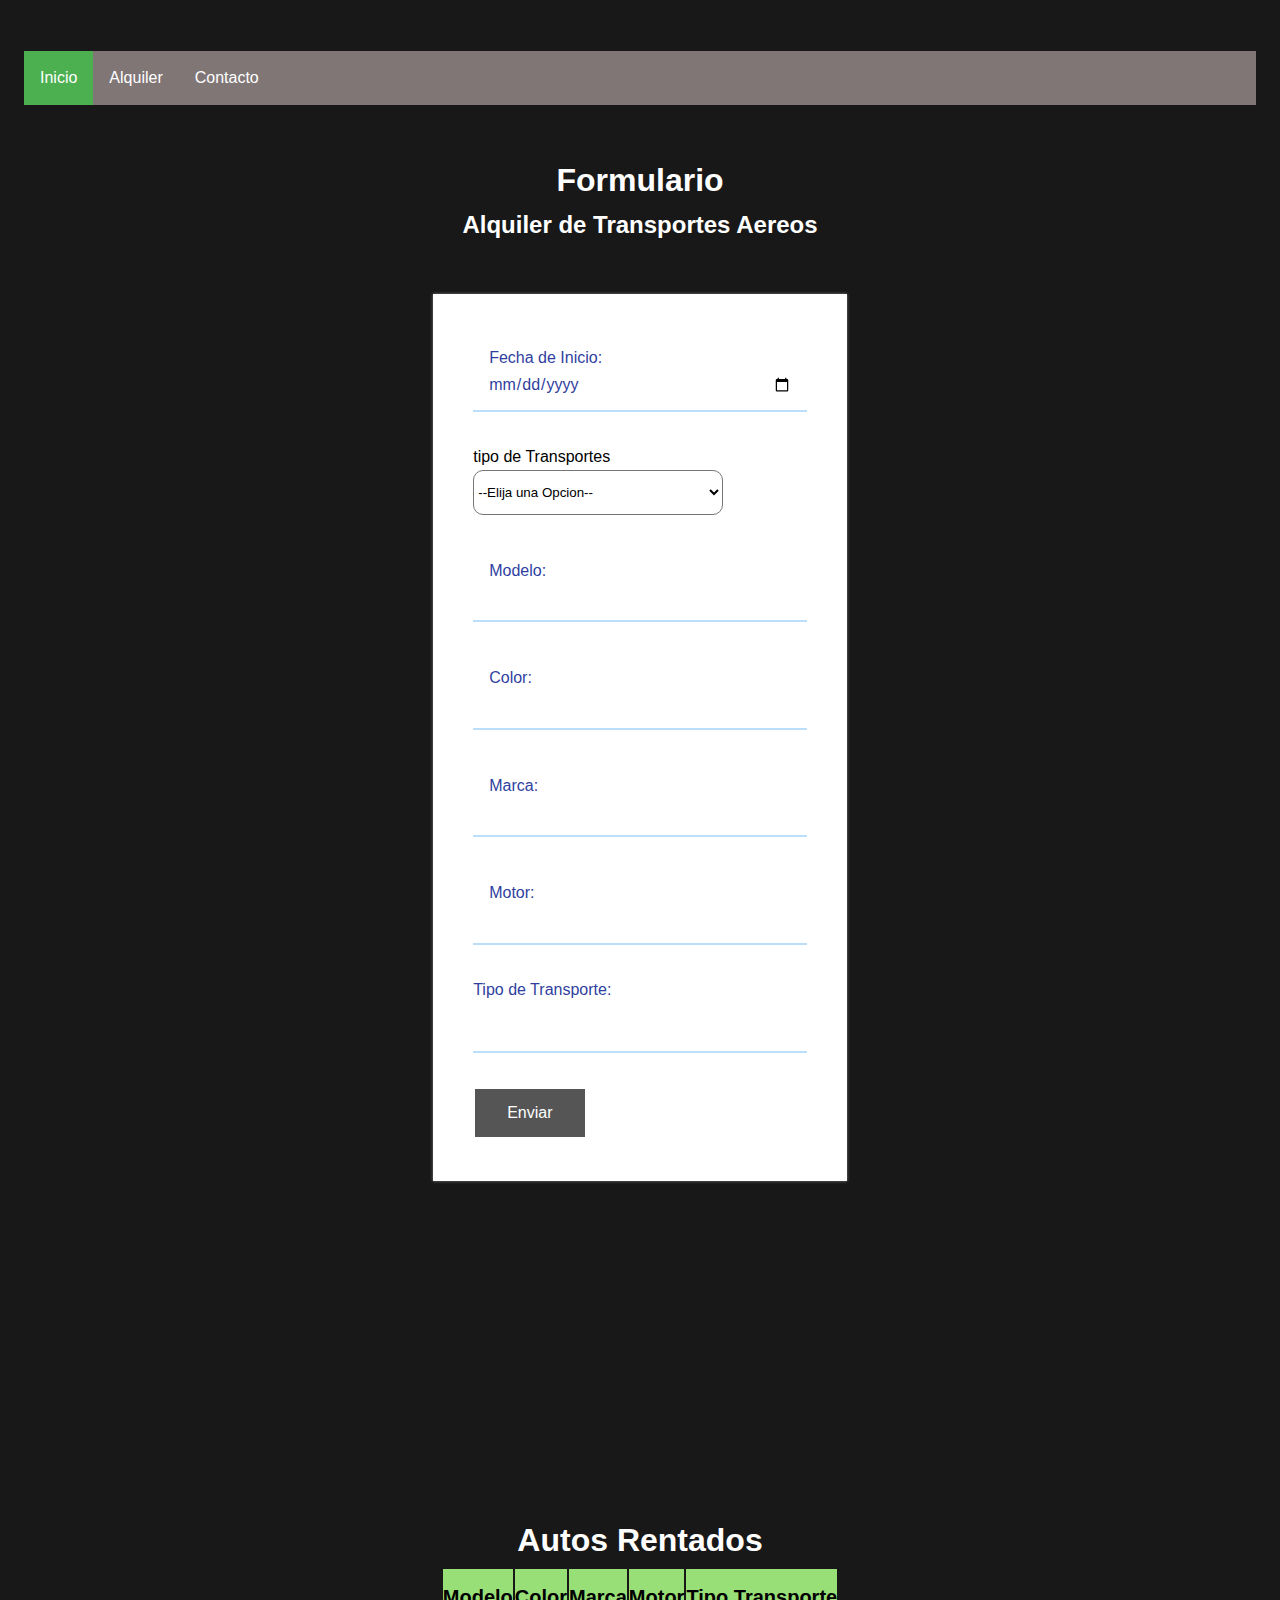
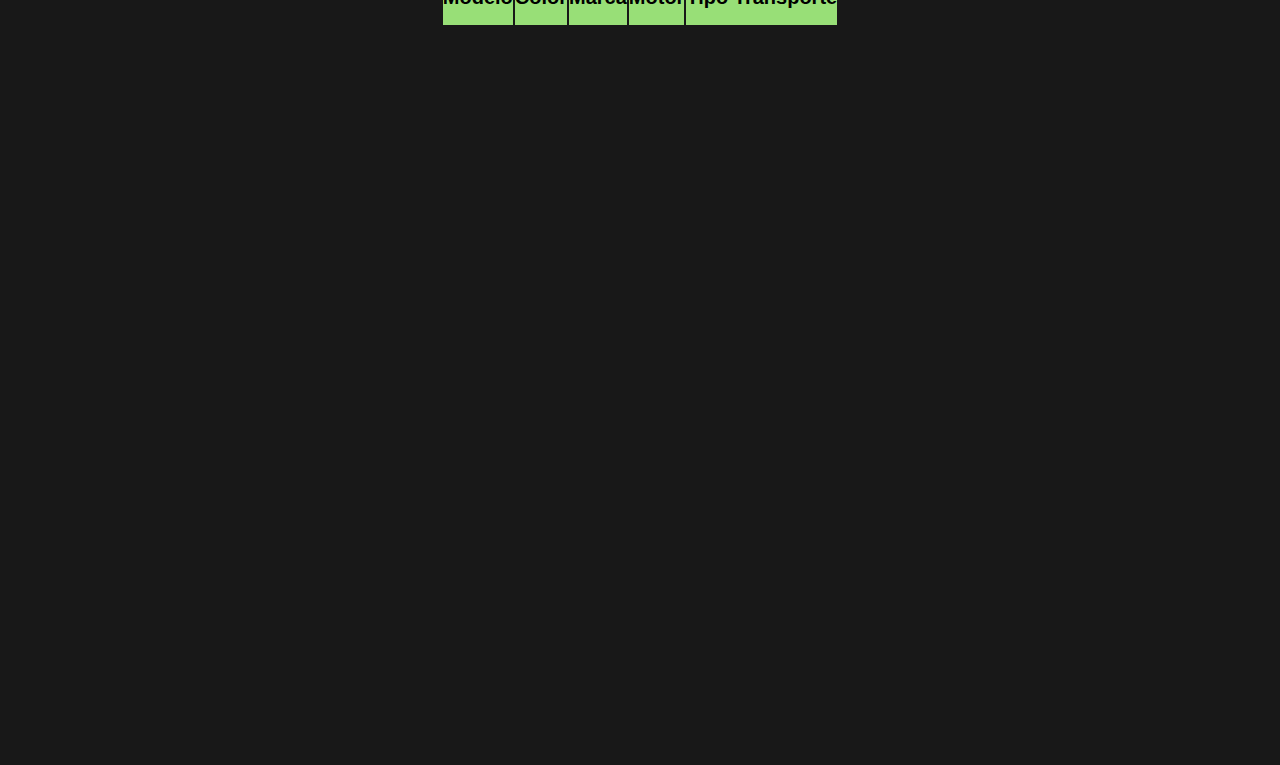
<file: alquiler.html>
<!DOCTYPE html>
<html lang="en">

<head>
    <meta charset="UTF-8">
    <meta name="viewport" content="width=device-width, initial-scale=1.0">
    <title>Inicio</title>
    <link rel="stylesheet" href="css/main.css">
    <link rel="stylesheet" href="css/estilo.css">
    <link rel="stylesheet" href="css/animate.css">
    <link rel="stylesheet" href="css/selec.css">
    <link rel="stylesheet" href="css/tabla.css">

</head>

<body>
    <br><br>
    <!--Tenemos un menu para la navegacion de la pagina en la que tenemos las diferentes 
    menus para poder navegar en la pagina.
    -->
    <nav>
        <ul>
            <li><a class="active" href="index.html">Inicio</a></li>
            <li><a href="alquiler.html">Alquiler</a></li>
            <li><a href="contacto.html">Contacto</a></li>
        </ul>
    </nav>
    <section>
        <div class="card">
            <h1 style="text-align: center;" class="animated infinite slideInDown">Formulario</h1>
            <h2 style="text-align: center;" class="animated infinite slideInDown">Alquiler de Transportes Aereos</h2>
            <div class="contendor-formulario">
                <div class="wrap">
                    <!-- Formulario para que los clientes puedan alquilar la clase de vehiculos que ellos deseen-->
                    <form name="formulario_registro" class="formulario">
                        <div>
                            <div class="input-group">
                                <br>
                                <input type="date" id="fechaInico" name="fechaInicio">
                                <label for="fechaInicio" class="label">
                                    Fecha de Inicio:
                                </label>
                            </div>

                            <div class="input-group">
                                <p style="color: black;">tipo de Transportes
                                </p>
                                <select name="tipoTransporte" id="tipoTransporte">
                                        <option disabled selected>--Elija una Opcion--</option>
                                        <option value="terrestre">Terrestre</option>
                                        <option value="maritimo">Maritimo</option>
                                        <option value="aereo">Aereo</option>
                                    </select>
                            </div>
                            <div class="input-group" id="transporteT">
                                <p style="color: black;">Vehiculos
                                </p>
                                <select name="terrestre" id="terrestre">
                                    <option disabled selected>--Elija una Opcion--</option>
                                        <option value="moto">Motocicle CRF230</option>
                                        <option value="auto">Automovil BMW</option>
                                        <option value="trailer">Trailer</option>
                                </select>
                            </div>
                            <div class="input-group" id="transporteA">
                                <p style="color: black;">Aereo
                                </p>
                                <select name="tipoTransporte" id="aereo">
                                        <option disabled selected>--Elija una Opcion--</option> 
                                        <option value="avion">Avion</option>
                                        <option value="helicoptero">Helicoptero</option>
                                        <option value="avioneta">Avioneta</option>
                                    </select>
                            </div>
                            <div class="input-group" id="transporteM">
                                <p style="color: black;">Maritimo
                                </p>
                                <select name="maritimo" id="maritimo">
                                    <option disabled selected>--Elija una Opcion--</option>
                                        <option value="barco">Barco</option>
                                        <option value="lancha">Lancha</option>
                                        <option value="submarino">SubMarino</option>
                                    </select>
                            </div>

                            <div class="input-group">
                                <br>
                                <input type="text" name="modelo" id="modelo">
                                <label for="modelo" class="label">
                                    Modelo:
                                </label>
                            </div>

                            <div class="input-group">
                                <br>
                                <input type="text" name="color" id="color">
                                <label for="color" class="label">
                                    Color:
                                </label>
                            </div>
                            <div class="input-group">
                                <br>
                                <input type="text" name="marca" id="marca">
                                <label for="color" class="label">
                                    Marca:
                                </label>
                            </div>
                            <div class="input-group">
                                <br>
                                <input type="text" name="motor" id="motor">
                                <label for="motor" class="label">
                                    Motor:
                                </label>
                            </div>
                            <div class="input-group">
                                <label for="tipo" class="tipo">
                                    Tipo de Transporte:
                                </label>
                                <input type="text" name="tipo" id="tipo">

                            </div>
                        </div>
                        <button class="button1" id="reservar">Enviar</button>
                </div>
                </form>
            </div>
        </div>


        </div>

    </section>
    <br><br><br><br>
    <br><br><br><br><br><br>
    <br><br>
    <br><br><br><br>
    <br><br>
    <section>
        <div class="card">
            <h1 style="text-align: center;">Autos Rentados</h1>

            <table id="fila" style="border: 1px; border-collapse: separate;">
                <thead>
                    <tr>

                        <th>Modelo</th>
                        <th>Color</th>
                        <th>Marca</th>
                        <th>Motor</th>
                        <th>Tipo Transporte</th>
                    </tr>
                </thead>

            </table>


        </div>
    </section>

    </div>
    <script src="jquery.js"></script>
    <script>
        $('#transporteT').hide();
        $('#transporteA').hide();
        $('#transporteM').hide();

        $('#tipoTransporte').on('change', function() {
            var select = document.getElementById('tipoTransporte').value;
            if (select == 'maritimo') {
                $('#transporteA').hide();
                $('#transporteT').hide();
                $('#transporteM').show();

            } else if (select == 'terrestre') {
                $('#transporteA').hide();
                $('#transporteM').hide();
                $('#transporteT').show();
            } else if (select == 'aereo') {
                $('#transporteM').hide();
                $('#transporteT').hide();
                $('#transporteA').show();
            }
        })
        $(document).ready(function(event) {
            $('#reservar').click(function(event) {
                event.preventDefault();
                reservar();
            })
        })

        function reservar() {
            event.preventDefault();
            var modelo = $('#modelo').val();
            var color = $('#color').val();
            var marca = $('#marca').val();
            var motor = $('#motor').val();
            var tipo = $('#tipo').val();

            var imprimir = "<tbody><tr><td>" + modelo + "</td>" +
                "<td>" + color + "</td>" +
                "<td>" + marca + "</td>" +
                "<td>" + motor + "</td>" +
                "<td>" + tipo + "</td></tr></tbody>";
            $('#fila').append(imprimir);

        }
    </script>
    <script src="js/datos.js"></script>
</body>

</html>
</file>
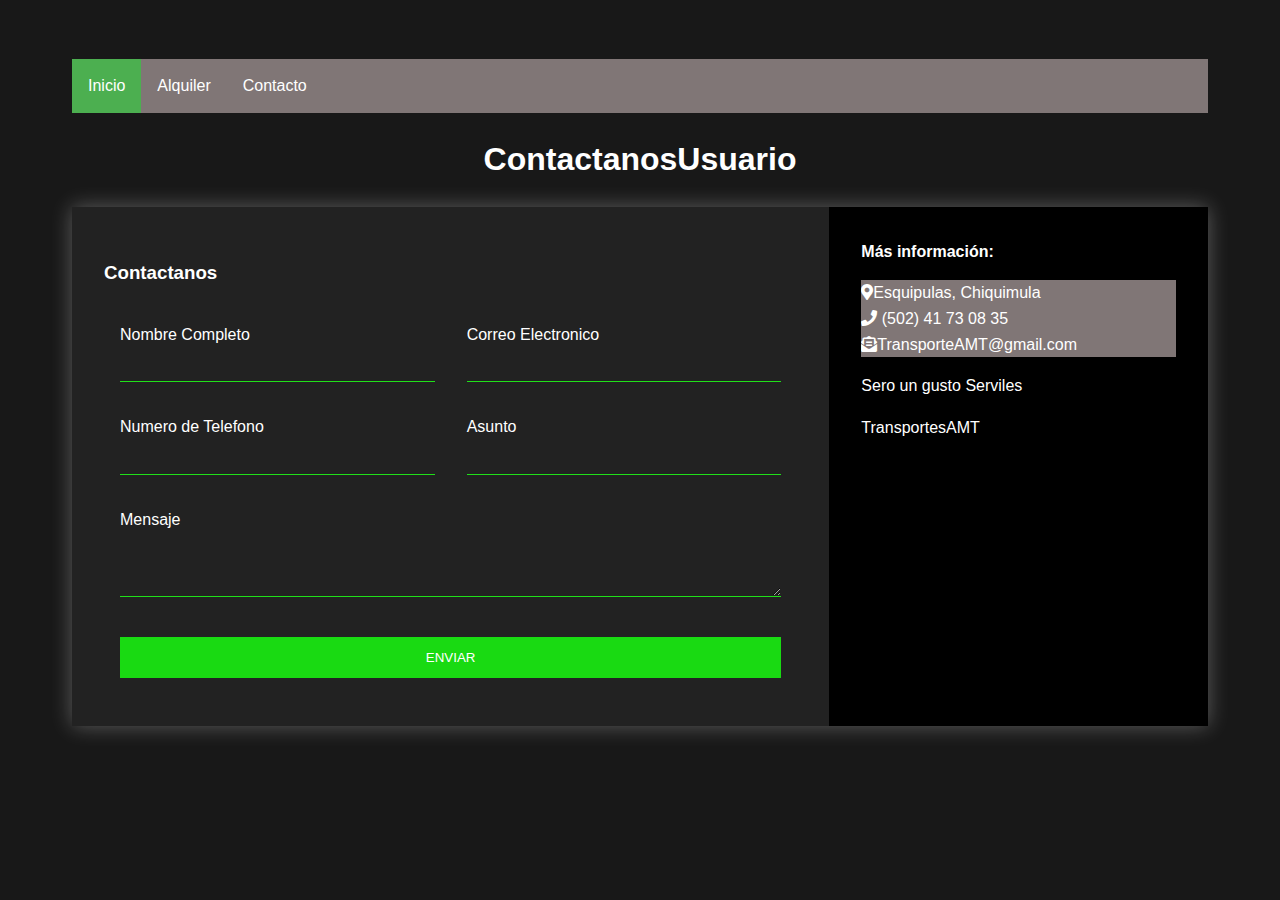
<file: contacto.html>
<!DOCTYPE html>
<html lang="en">

<head>
    <meta charset="UTF-8">
    <meta name="viewport" content="width=device-width, initial-scale=1.0">
    <title>Inicio</title>

    <link rel="stylesheet" href="css/contacto.css">
    <link rel="stylesheet" href="css/animate.css">
    <link rel="stylesheet" href="fontawesome-free-5.13.0-web/css/all.css">
</head>

<body>


    <br><br>
    <!--Tenemos un menu para la navegacion de la pagina en la que tenemos las diferentes 
    menus para poder navegar en la pagina.
    -->
    <nav>
        <ul>
            <li><a class="active" href="index.html">Inicio</a></li>
            <li><a href="alquiler.html">Alquiler</a></li>
            <li><a href="contacto.html">Contacto</a></li>
        </ul>
    </nav>
    <!--En el h1 llega la que es la clase de animate es un libreria de css, ademas tiene un tamanio de fuente el titulo-->
    <!--Tenemos nuestro formulario contacto para que las personas quienes visiten nuestra pagina puedan enviarnos su duda o cualquier 
    servicio de vehiculos que necesitan.-->
    <section>
        <div class="card">
            <h1 style="text-align: center;" class="logo animated infinite tada">Contactanos<span>Usuario</span></h1>

            <div class="contact-wrapper animated bounceInUp">
                <div class="contact-form">
                    <h3>Contactanos</h3>
                    <form action="">
                        <p>
                            <label>Nombre Completo</label>
                            <input type="text" name="fullname">
                        </p>
                        <p>
                            <label>Correo Electronico</label>
                            <input type="email" name="email">
                        </p>
                        <p>
                            <label>Numero de Telefono</label>
                            <input type="tel" name="phone">
                        </p>
                        <p>
                            <label>Asunto</label>
                            <input type="text" name="affair">
                        </p>
                        <p class="block">
                            <label>Mensaje</label>
                            <textarea name="message" rows="3"></textarea>
                        </p>
                        <p class="block">
                            <button>
                            Enviar
                        </button>
                        </p>
                    </form>
                </div>
                <div class="contact-info">
                    <h4>Más información:</h4>
                    <ul>
                        <li><i class="fas fa-map-marker-alt"></i>Esquipulas, Chiquimula</li>
                        <li><i class="fas fa-phone"></i> (502) 41 73 08 35</li>
                        <li><i class="fas fa-envelope-open-text"></i>TransporteAMT@gmail.com</li>
                    </ul>
                    <p>Sero un gusto Serviles</p>
                    <p>TransportesAMT</p>
                </div>
            </div>

        </div>

    </section>
    <script src="jquery.js"></script>
    <script src="script.js"></script>
</body>

</html>
</file>
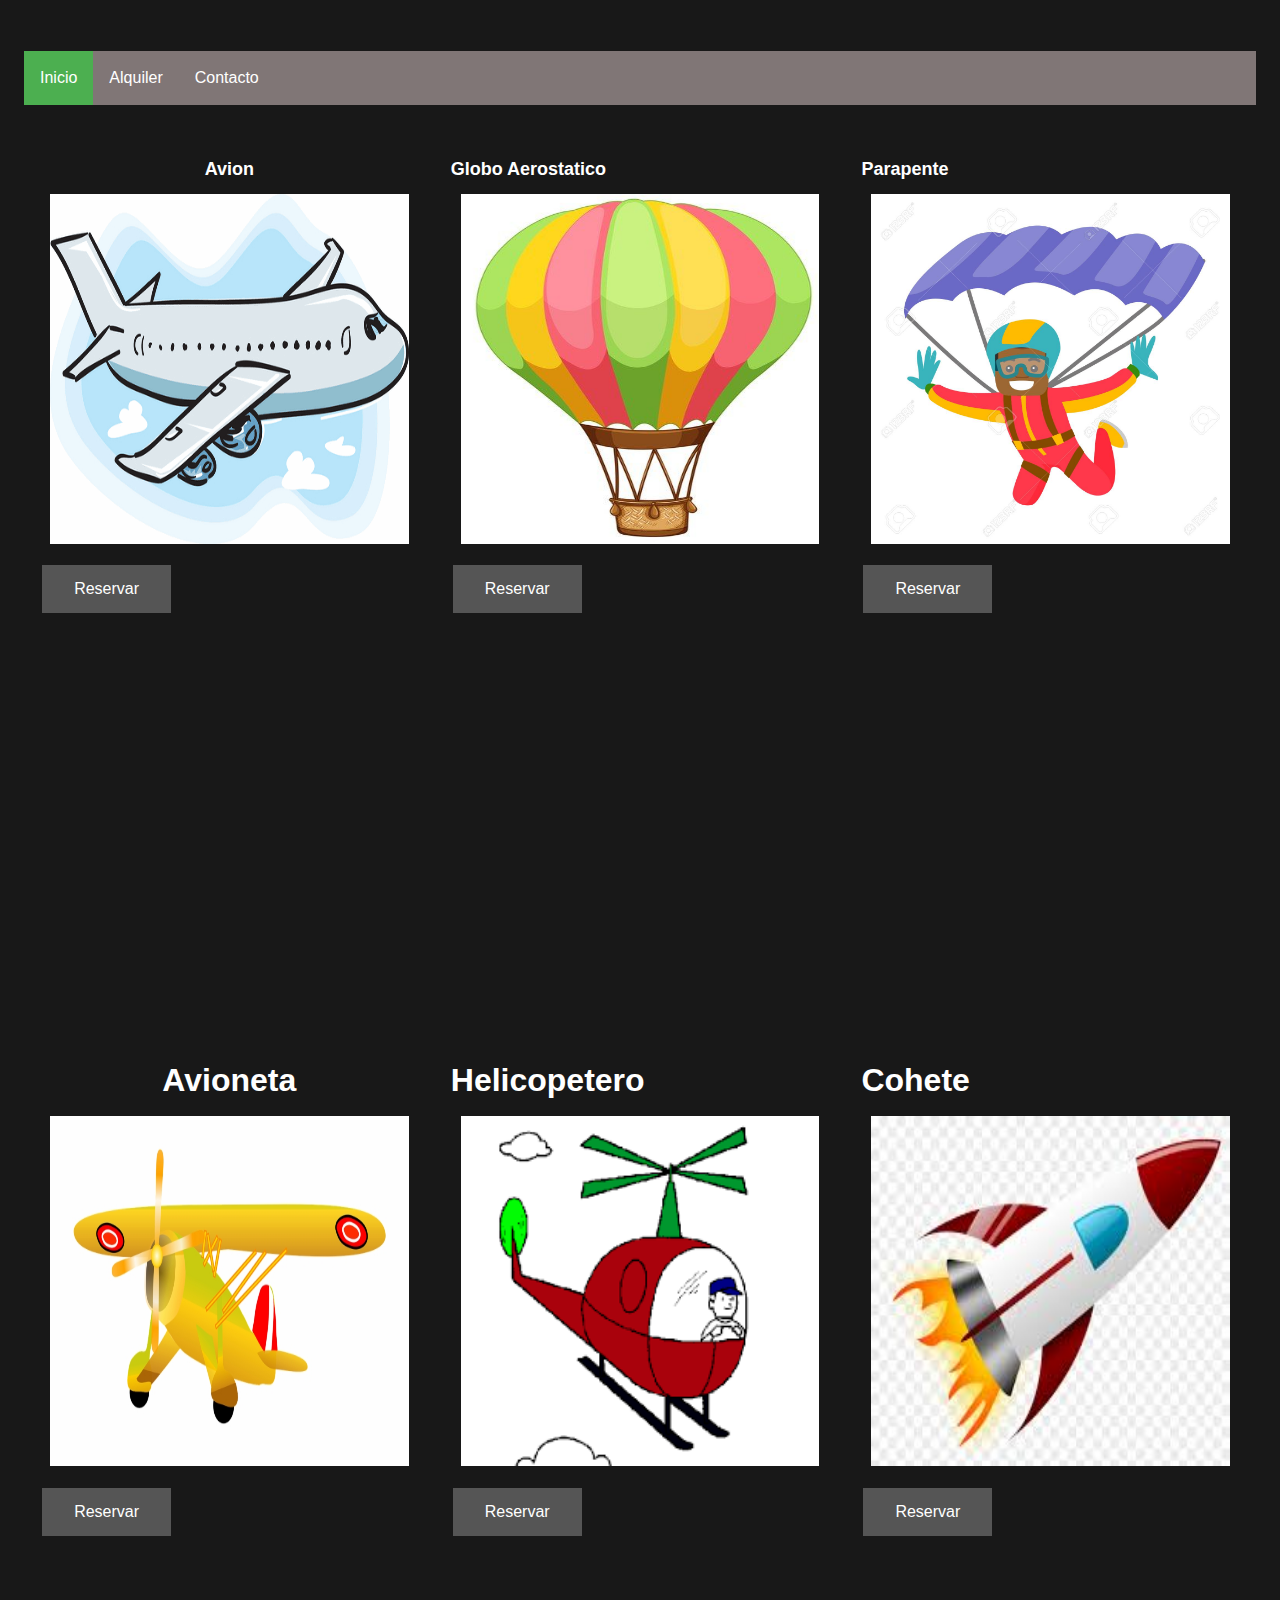
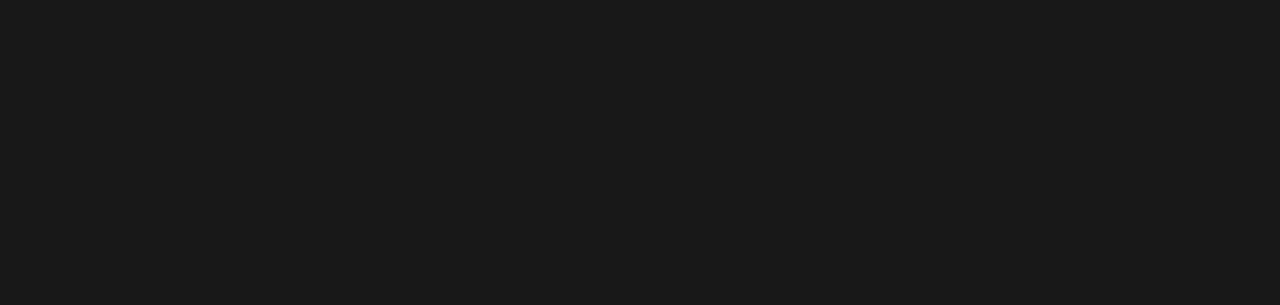
<file: TransportesA.html>
<!DOCTYPE html>
<html lang="en">

<head>
    <meta charset="UTF-8">
    <meta name="viewport" content="width=device-width, initial-scale=1.0">
    <title>Inicio</title>
    <link rel="stylesheet" href="css/main.css">
    <link rel="stylesheet" href="css/estilo.css">
    <link rel="stylesheet" href="css/animate.css">
    <link rel="stylesheet" href="chosen_v1.8.7/chosen.css">
</head>

<body>


    <br><br>
    <nav>
        <!--Tenemos un menu para la navegacion de la pagina en la que tenemos las diferentes 
    menus para poder navegar en la pagina.
    -->
        <ul>
            <li><a class="active" href="index.html">Inicio</a></li>
            <li><a href="alquiler.html">Alquiler</a></li>
            <li><a href="contacto.html">Contacto</a></li>
        </ul>
    </nav>
    <section>
        <!--Tenemos una seccion y dentro de ese card  un div donde esta una imagen con transiciones.-->
        <!--En el h1 llega la que es la clase de animate es un libreria de css, ademas tiene un tamanio de fuente el titulo-->
        <div class="card">
            <h1 class="animated infinite   bounceInDown" style="text-align: center; font-size: 18px;">Avion</h1>
            <div class="div-imagen">
                <!--tenemos la descripcion en cada card de los transportes.-->
                <div style="text-align: center; font-family: 'Franklin Gothic Medium', 'Arial Narrow', Arial, sans-serif; font-size: 20px;">
                    <p style="text-align: left;">Tipo:terrestre</p>
                    <p style="text-align: left;">Marca:toyota</p>
                    <p style="text-align: left;">Color:Rojo</p>
                    <p style="text-align: left;">Año:2017</p>
                    <p style="text-align: left;">Tipo De Motor: 4 Tiempos</p>
                    <p style="text-align: right;">Disponibles:5</p>
                </div>
                <img class="desvanecer" src="galeria/a2.png" width="350" height="350" />
            </div>
            <div class="botones">
                <button class="button1">Reservar</button>
            </div>
        </div>
        <div class="card">
            <!--En el h1 llega la que es la clase de animate es un libreria de css, ademas tiene un tamanio de fuente el titulo-->
            <h1 style="font-size: 18px;" class="animated infinite bounceIn">Globo Aerostatico</h1>
            <div class="div-imagen">

                <div style="text-align: center; font-family: 'Franklin Gothic Medium', 'Arial Narrow', Arial, sans-serif; font-size: 20px;">
                    <p style="text-align: left;">Tipo:terrestre</p>
                    <p style="text-align: left;">Marca:toyota</p>
                    <p style="text-align: left;">Color:Rojo</p>
                    <p style="text-align: left;">Año:2017</p>
                    <p style="text-align: left;">Tipo De Motor: 4 Tiempos</p>
                    <p style="text-align: right;">Disponibles:5</p>
                </div>
                <img class="desvanecer" src="galeria/a4.jpg" width="350" height="350" />
            </div>
            <div class="botones">


                <button class="button1">Reservar</button>
            </div>
        </div>

        <div class="card">
            <!--En el h1 llega la que es la clase de animate es un libreria de css, ademas tiene un tamanio de fuente el titulo-->
            <h1 style="font-size: 18px;" class="animated infinite bounceInRight">Parapente</h1>
            <div class="div-imagen">

                <div style="text-align: center; font-family: 'Franklin Gothic Medium', 'Arial Narrow', Arial, sans-serif; font-size: 12px;">
                    <p style="text-align: left;">Tipo:terrestre</p>
                    <p style="text-align: left;">Marca:toyota</p>
                    <p style="text-align: left;">Color:Rojo</p>
                    <p style="text-align: left;">Año:2017</p>
                    <p style="text-align: left;">Tipo De Motor: 4 Tiempos</p>
                    <p style="text-align: right;">Disponibles:5</p>
                </div>
                <img class="desvanecer" src="galeria/a5.jpg" width="350" height="350" />
            </div>
            <div class="botones">


                <button class="button1">Reservar</button>
            </div>
        </div>

    </section>
    <section>
        <div class="card">
            <!--En el h1 llega la que es la clase de animate es un libreria de css, ademas tiene un tamanio de fuente el titulo-->
            <h1 class="animated infinite bounceIn" style="text-align: center;">Avioneta</h1>
            <div class="div-imagen">

                <div style="text-align: center; font-family: 'Franklin Gothic Medium', 'Arial Narrow', Arial, sans-serif; font-size: 12px;">
                    <p style="text-align: left;">Tipo:terrestre</p>
                    <p style="text-align: left;">Marca:toyota</p>
                    <p style="text-align: left;">Color:Rojo</p>
                    <p style="text-align: left;">Año:2017</p>
                    <p style="text-align: left;">Tipo De Motor: 4 Tiempos</p>
                    <p style="text-align: right;">Disponibles:5</p>
                </div>
                <img class="desvanecer" src="galeria/a8.jpeg" width="350" height="350" />
            </div>
            <div class="botones">
                <button class="button1">Reservar</button>
            </div>
        </div>
        <div class="card">
            <!--En el h1 llega la que es la clase de animate es un libreria de css, ademas tiene un tamanio de fuente el titulo-->
            <h1 class="animated infinite   bounceIn">Helicopetero</h1>
            <div class="div-imagen">

                <div style="text-align: center; font-family: 'Franklin Gothic Medium', 'Arial Narrow', Arial, sans-serif; font-size: 12px;">
                    <p style="text-align: left;">Tipo:terrestre</p>
                    <p style="text-align: left;">Marca:toyota</p>
                    <p style="text-align: left;">Color:Rojo</p>
                    <p style="text-align: left;">Año:2017</p>
                    <p style="text-align: left;">Tipo De Motor: 4 Tiempos</p>
                    <p style="text-align: right;">Disponibles:5</p>
                </div>
                <img class="desvanecer" src="galeria/a8.png" width="350" height="350" />
            </div>
            <div class="botones">


                <button class="button1">Reservar</button>
            </div>
        </div>

        <div class="card">
            <!--En el h1 llega la que es la clase de animate es un libreria de css, ademas tiene un tamanio de fuente el titulo-->
            <h1 class="animated infinite bounceOut">Cohete</h1>
            <div class="div-imagen">

                <div style="text-align: center; font-family: 'Franklin Gothic Medium', 'Arial Narrow', Arial, sans-serif; font-size: 12px;">
                    <p style="text-align: left;">Tipo:terrestre</p>
                    <p style="text-align: left;">Marca:toyota</p>
                    <p style="text-align: left;">Color:Rojo</p>
                    <p style="text-align: left;">Año:2017</p>
                    <p style="text-align: left;">Tipo De Motor: 4 Tiempos</p>
                    <p style="text-align: right;">Disponibles:5</p>
                </div>
                <img class="desvanecer" src="galeria/a10.jpeg" width="350" height="350" />
            </div>
            <div class="botones">


                <button class="button1">Reservar</button>
            </div>
        </div>

    </section>


    <script src="script.js"></script>
    <script src="jquery.js"></script>


</body>

</html>
</file>
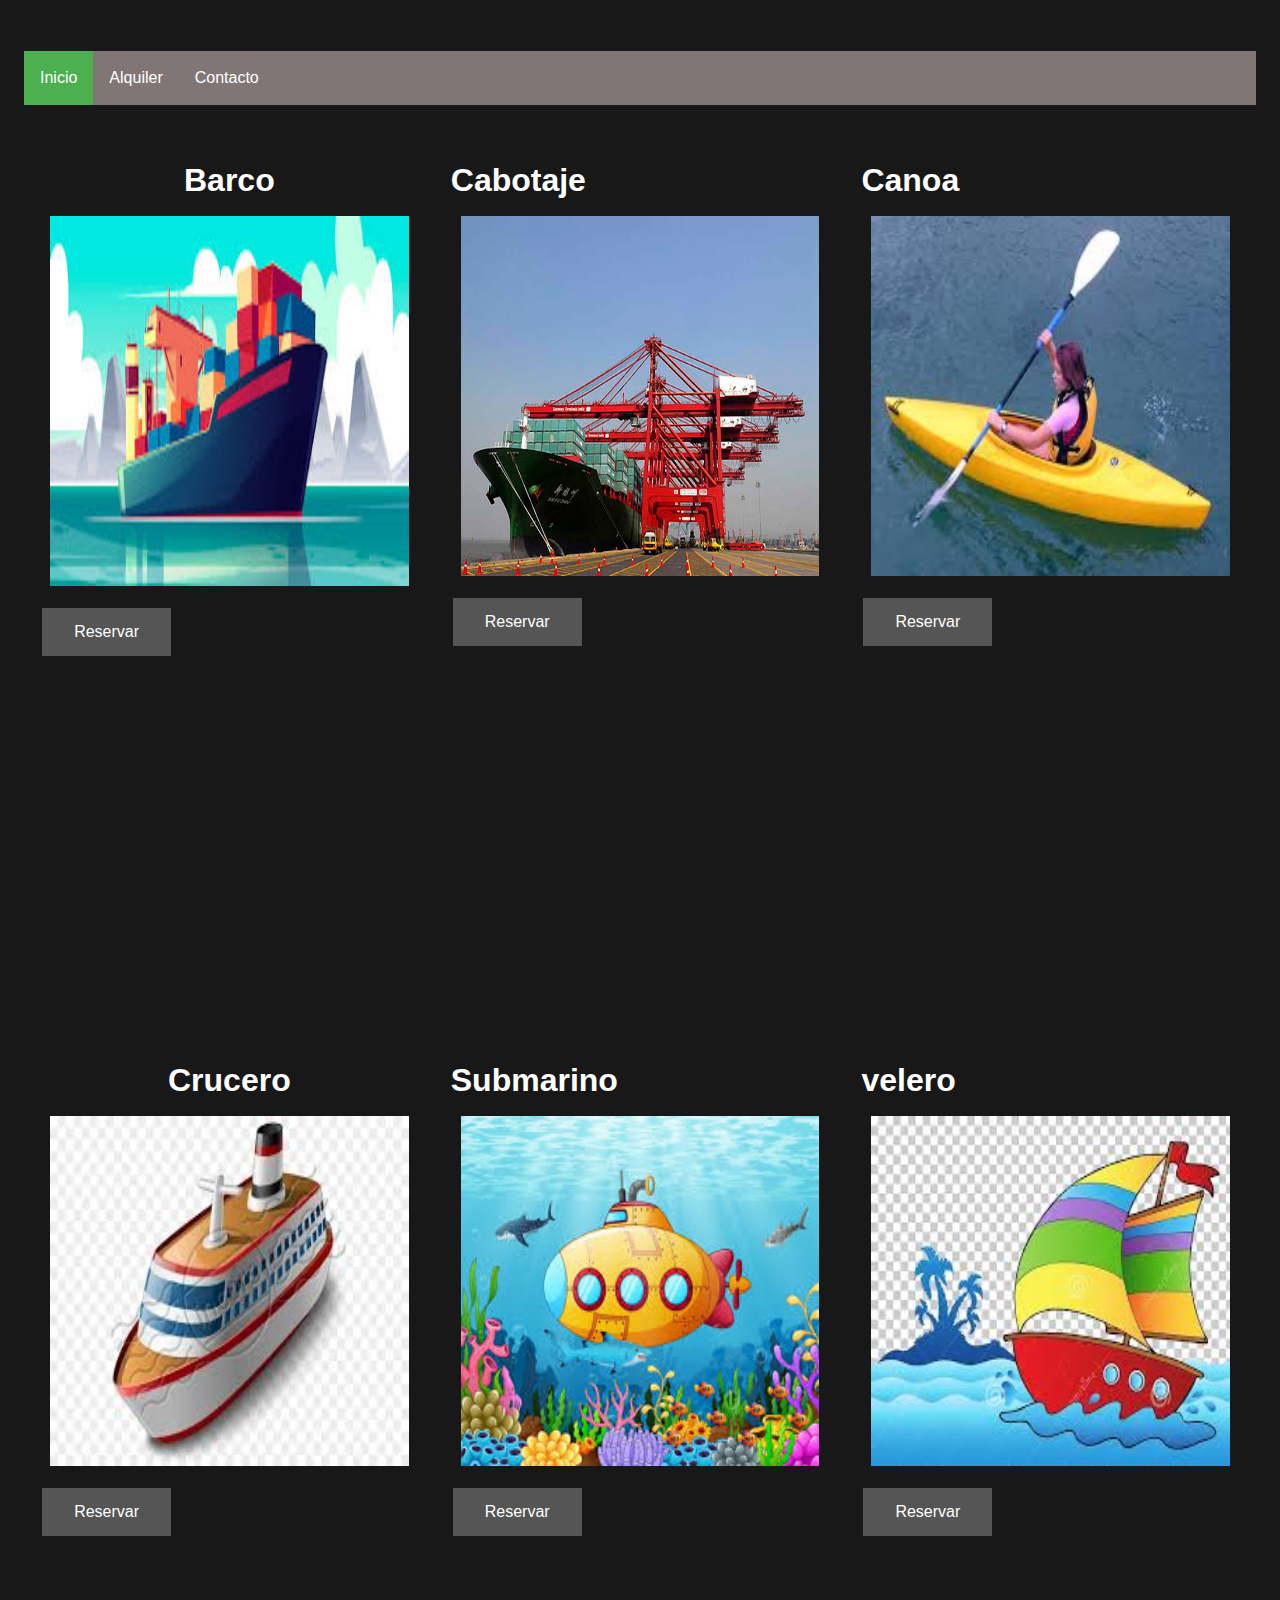
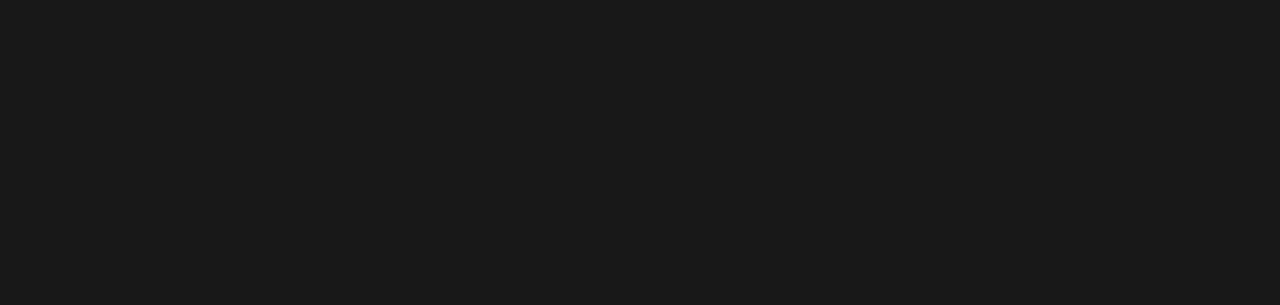
<file: TransportesM.html>
<!DOCTYPE html>
<html lang="en">

<head>
    <meta charset="UTF-8">
    <meta name="viewport" content="width=device-width, initial-scale=1.0">
    <title>Inicio</title>
    <link rel="stylesheet" href="css/main.css">
    <link rel="stylesheet" href="css/estilo.css">
</head>

<body>


    <br><br>
    <!--Tenemos un menu para la navegacion de la pagina en la que tenemos las diferentes 
    menus para poder navegar en la pagina.
    -->
    <nav>
        <ul>
            <li><a class="active" href="index.html">Inicio</a></li>
            <li><a href="alquiler.html">Alquiler</a></li>
            <li><a href="contacto.html">Contacto</a></li>
        </ul>
    </nav>
    <section>
        <!--Tenemos una seccion y dentro de ese card  un div donde esta una imagen con transiciones.-->
        <!--En el h1 llega la que es la clase de animate es un libreria de css, ademas tiene un tamanio de fuente el titulo-->
        <div class="card">
            <h1 style="text-align: center;" class="animated infinite bounceOut">Barco</h1>
            <div class="div-imagen">
                <!--tenemos la descripcion en cada card de los transportes.-->
                <div style="text-align: center; font-family: 'Franklin Gothic Medium', 'Arial Narrow', Arial, sans-serif; font-size: 20px;">
                    <p style="text-align: left;">Tipo:terrestre</p>
                    <p style="text-align: left;">Marca:toyota</p>
                    <p style="text-align: left;">Color:Rojo</p>
                    <p style="text-align: left;">Año:2017</p>
                    <p style="text-align: left;">Tipo De Motor: 4 Tiempos</p>
                    <p style="text-align: right;">Disponibles:5</p>
                </div>
                <img class="desvanecer" src="galeria/m2.jpeg" width="350" height="370" />
            </div>
            <div class="botones">
                <button class="button1">Reservar</button>
            </div>
        </div>
        <div class="card">
            <!--En el h1 llega la que es la clase de animate es un libreria de css, ademas tiene un tamanio de fuente el titulo-->
            <h1 class="animated infinite bounceOut">Cabotaje</h1>
            <div class="div-imagen">

                <div style="text-align: center; font-family: 'Franklin Gothic Medium', 'Arial Narrow', Arial, sans-serif; font-size: 20px;">
                    <p style="text-align: left;">Tipo:terrestre</p>
                    <p style="text-align: left;">Marca:toyota</p>
                    <p style="text-align: left;">Color:Rojo</p>
                    <p style="text-align: left;">Año:2017</p>
                    <p style="text-align: left;">Tipo De Motor: 4 Tiempos</p>
                    <p style="text-align: right;">Disponibles:5</p>
                </div>
                <img class="desvanecer" src="galeria/m2.jpg" width="350" height="360" />
            </div>
            <div class="botones">


                <button class="button1">Reservar</button>
            </div>
        </div>

        <div class="card">
            <!--En el h1 llega la que es la clase de animate es un libreria de css, ademas tiene un tamanio de fuente el titulo-->
            <h1 class="animated infinite bounceOut">Canoa</h1>
            <div class="div-imagen">

                <div style="text-align: center; font-family: 'Franklin Gothic Medium', 'Arial Narrow', Arial, sans-serif; font-size: 20px;">
                    <p style="text-align: left;">Tipo:terrestre</p>
                    <p style="text-align: left;">Marca:toyota</p>
                    <p style="text-align: left;">Color:Rojo</p>
                    <p style="text-align: left;">Año:2017</p>
                    <p style="text-align: left;">Tipo De Motor: 4 Tiempos</p>
                    <p style="text-align: right;">Disponibles:5</p>
                </div>
                <img class="desvanecer" src="galeria/m4.jpeg" width="350" height="360" />
            </div>
            <div class="botones">


                <button class="button1">Reservar</button>
            </div>
        </div>

    </section>
    <section>
        <div class="card">
            <!--En el h1 llega la que es la clase de animate es un libreria de css, ademas tiene un tamanio de fuente el titulo-->
            <h1 style="text-align: center;" class="animated infinite bounceOut">Crucero</h1>
            <div class="div-imagen">
                <!--tenemos la descripcion en cada card de los transportes.-->
                <div style="text-align: center; font-family: 'Franklin Gothic Medium', 'Arial Narrow', Arial, sans-serif; font-size: 20px;">
                    <p style="text-align: left;">Tipo:terrestre</p>
                    <p style="text-align: left;">Marca:toyota</p>
                    <p style="text-align: left;">Color:Rojo</p>
                    <p style="text-align: left;">Año:2017</p>
                    <p style="text-align: left;">Tipo De Motor: 4 Tiempos</p>
                    <p style="text-align: right;">Disponibles:5</p>
                </div>
                <img class="desvanecer" src="galeria/m6.jpeg" widtmh="350" height="350" />
            </div>
            <div class="botones">
                <button class="button1">Reservar</button>
            </div>
        </div>
        <div class="card">
            <!--En el h1 llega la que es la clase de animate es un libreria de css, ademas tiene un tamanio de fuente el titulo-->
            <h1 class="animated infinite bounceOut">Submarino</h1>
            <div class="div-imagen">

                <div style="text-align: center; font-family: 'Franklin Gothic Medium', 'Arial Narrow', Arial, sans-serif; font-size: 20px;">
                    <p style="text-align: left;">Tipo:terrestre</p>
                    <p style="text-align: left;">Marca:toyota</p>
                    <p style="text-align: left;">Color:Rojo</p>
                    <p style="text-align: left;">Año:2017</p>
                    <p style="text-align: left;">Tipo De Motor: 4 Tiempos</p>
                    <p style="text-align: right;">Disponibles:5</p>
                </div>
                <img class="desvanecer" src="galeria/m9.jpeg" width="350" height="350" />
            </div>
            <div class="botones">


                <button class="button1">Reservar</button>
            </div>
        </div>

        <div class="card">
            <!--En el h1 llega la que es la clase de animate es un libreria de css, ademas tiene un tamanio de fuente el titulo-->
            <h1 class="animated infinite bounceOut">velero</h1>
            <div class="div-imagen">

                <div style="text-align: center; font-family: 'Franklin Gothic Medium', 'Arial Narrow', Arial, sans-serif; font-size: 12px;">
                    <p style="text-align: left;">Tipo:terrestre</p>
                    <p style="text-align: left;">Marca:toyota</p>
                    <p style="text-align: left;">Color:Rojo</p>
                    <p style="text-align: left;">Año:2017</p>
                    <p style="text-align: left;">Tipo De Motor: 4 Tiempos</p>
                    <p style="text-align: right;">Disponibles:5</p>
                </div>
                <img class="desvanecer" src="galeria/m10.jpeg" width="350" height="350" />
            </div>
            <div class="botones">


                <button class="button1">Reservar</button>
            </div>
        </div>

    </section>

    </section>
</body>

</html>
</file>
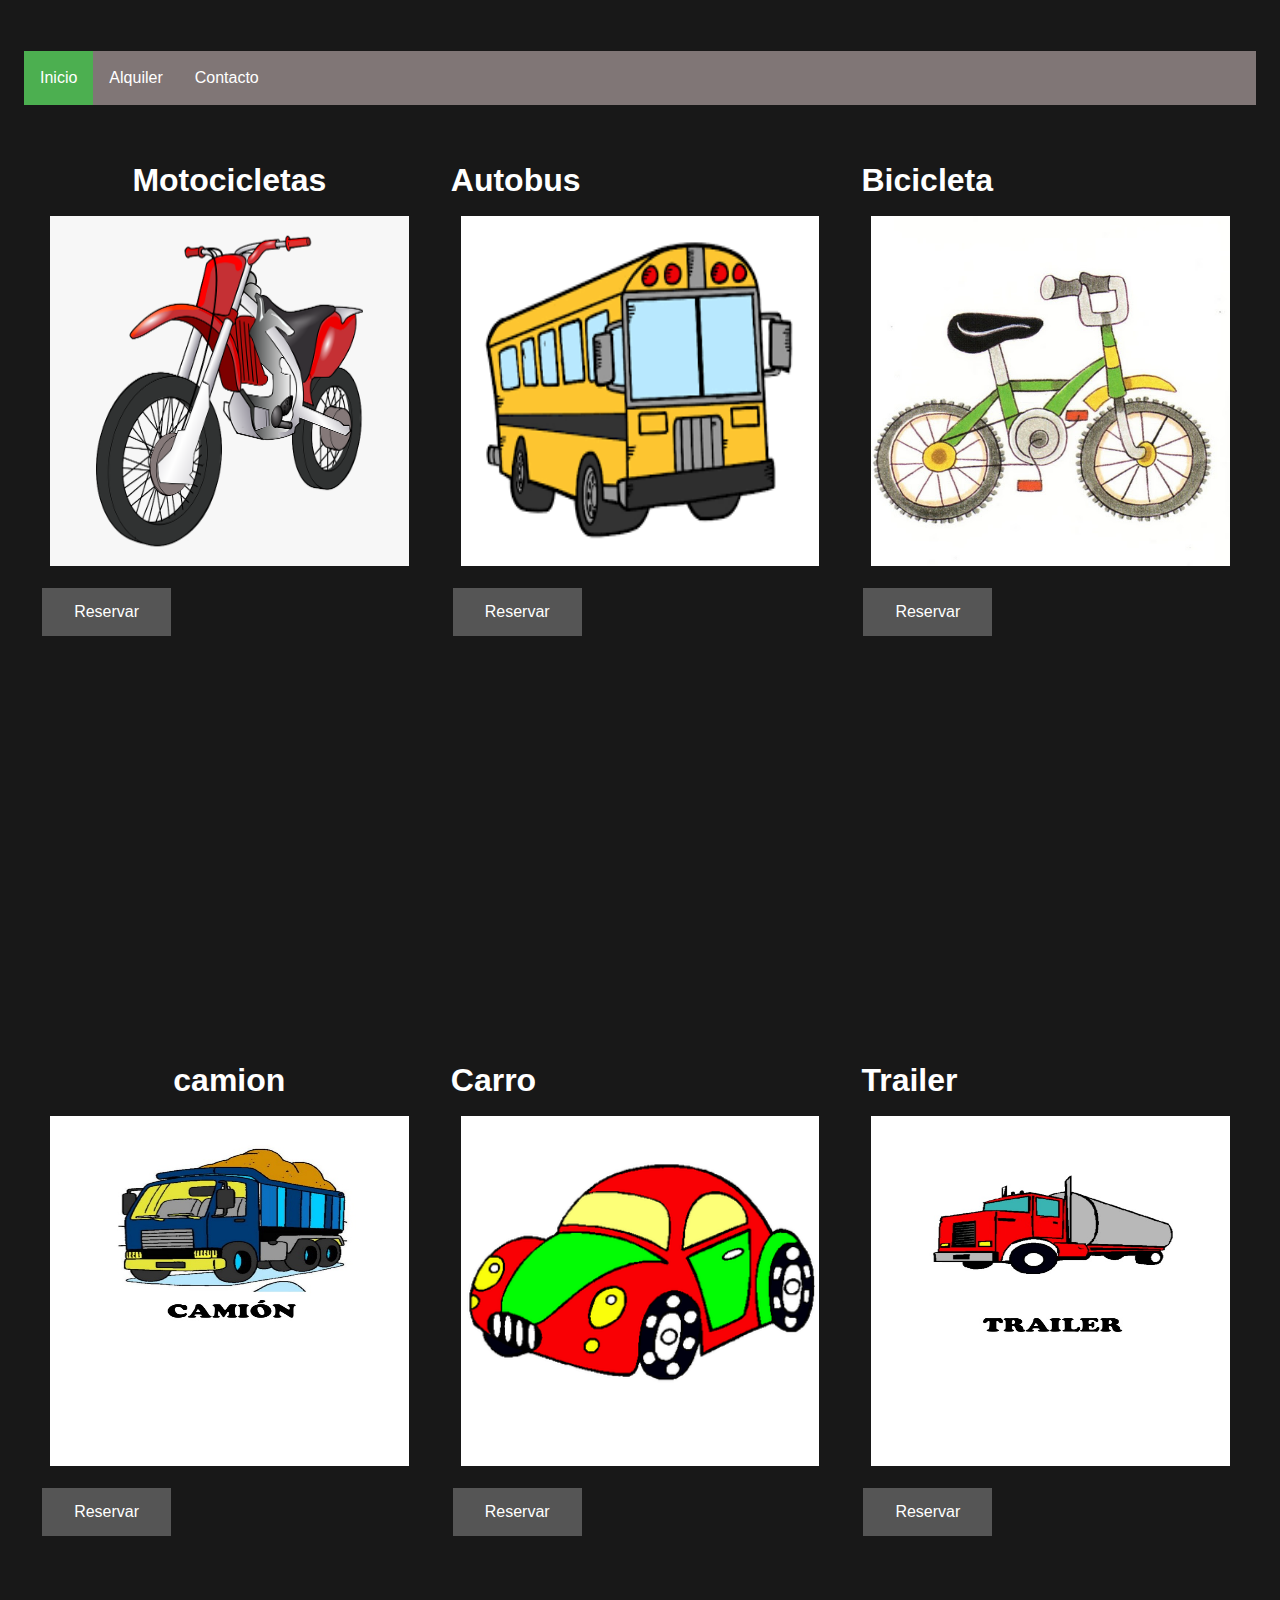
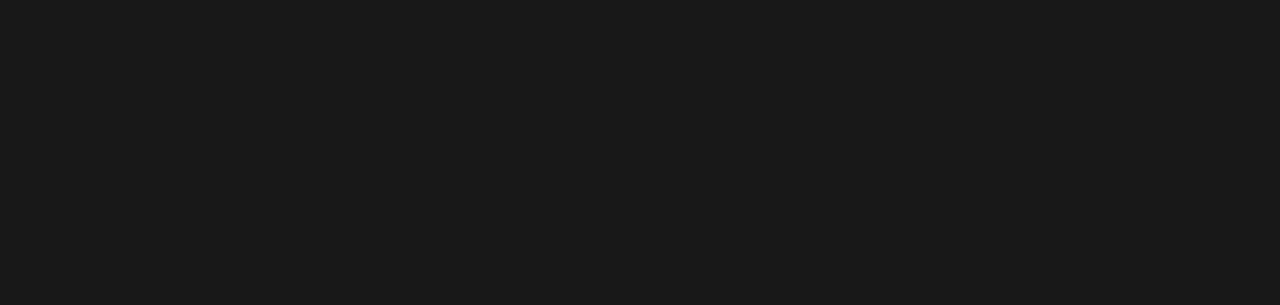
<file: TransportesT.html>
<!DOCTYPE html>
<html lang="en">

<head>
    <meta charset="UTF-8">
    <meta name="viewport" content="width=device-width, initial-scale=1.0">
    <title>Inicio</title>
    <link rel="stylesheet" href="css/main.css">
    <link rel="stylesheet" href="css/estilo.css">
    <link rel="stylesheet" href="css/animate.css">

</head>

<body>


    <br><br>
    <!--Tenemos un menu para la navegacion de la pagina en la que tenemos las diferentes 
    menus para poder navegar en la pagina.
    -->
    <nav>
        <ul>
            <li><a class="active" href="index.html">Inicio</a></li>
            <li><a href="alquiler.html">Alquiler</a></li>
            <li><a href="contacto.html">Contacto</a></li>
        </ul>
    </nav>
    <section>
        <!--Tenemos una seccion y dentro de ese card  un div donde esta una imagen con transiciones.-->
        <!--En el h1 llega la que es la clase de animate es un libreria de css, ademas tiene un tamanio de fuente el titulo-->
        <div class="card">
            <h1 style="text-align: center;" class="animated infinite    slideOutLeft">Motocicletas</h1>
            <div class="div-imagen">

                <div style="text-align: center; font-family: 'Franklin Gothic Medium', 'Arial Narrow', Arial, sans-serif; font-size: 12px;">
                    <p style="text-align: left;">Tipo:terrestre</p>
                    <p style="text-align: left;">Marca:toyota</p>
                    <p style="text-align: left;">Color:Rojo</p>
                    <p style="text-align: left;">Año:2017</p>
                    <p style="text-align: left;">Tipo De Motor: 4 Tiempos</p>
                    <p style="text-align: right;">Disponibles:5</p>
                </div>
                <img class="desvanecer" src="galeria/t1.png" width="350" height="350" />
            </div>
            <div class="botones">
                <button class="button1">Reservar</button>
            </div>
        </div>
        <div class="card">
            <!--En el h1 llega la que es la clase de animate es un libreria de css, ademas tiene un tamanio de fuente el titulo-->
            <h1 class="animated infinite bounceInDown">Autobus</h1>
            <div class="div-imagen">
                <!--tenemos la descripcion en cada card de los transportes.-->
                <div style="text-align: center; font-family: 'Franklin Gothic Medium', 'Arial Narrow', Arial, sans-serif; font-size: 12px;">
                    <p style="text-align: left;">Tipo:terrestre</p>
                    <p style="text-align: left;">Marca:toyota</p>
                    <p style="text-align: left;">Color:Rojo</p>
                    <p style="text-align: left;">Año:2017</p>
                    <p style="text-align: left;">Tipo De Motor: 4 Tiempos</p>
                    <p style="text-align: right;">Disponibles:5</p>
                </div>
                <img class="desvanecer" src="galeria/t2.png" width="350" height="350" />
            </div>
            <div class="botones">


                <button class="button1">Reservar</button>
            </div>
        </div>

        <div class="card">
            <!--En el h1 llega la que es la clase de animate es un libreria de css, ademas tiene un tamanio de fuente el titulo-->
            <h1 class="animated infinite slideOutUp">Bicicleta</h1>
            <div class="div-imagen">

                <div style="text-align: center; font-family: 'Franklin Gothic Medium', 'Arial Narrow', Arial, sans-serif; font-size: 12px;">
                    <p style="text-align: left;">Tipo:terrestre</p>
                    <p style="text-align: left;">Marca:toyota</p>
                    <p style="text-align: left;">Color:Rojo</p>
                    <p style="text-align: left;">Año:2017</p>
                    <p style="text-align: left;">Tipo De Motor: 4 Tiempos</p>
                    <p style="text-align: right;">Disponibles:5</p>
                </div>
                <img class="desvanecer" src="galeria/t2.jpg" width="350" height="350" />
            </div>
            <div class="botones">


                <button class="button1">Reservar</button>
            </div>
        </div>

    </section>
    <section>
        <div class="card">
            <h1 class="animated infinite slideOutUp" style="text-align: center;">camion</h1>
            <div class="div-imagen">

                <div style="text-align: center; font-family: 'Franklin Gothic Medium', 'Arial Narrow', Arial, sans-serif; font-size: 12px;">
                    <p style="text-align: left;">Tipo:terrestre</p>
                    <p style="text-align: left;">Marca:toyota</p>
                    <p style="text-align: left;">Color:Rojo</p>
                    <p style="text-align: left;">Año:2017</p>
                    <p style="text-align: left;">Tipo De Motor: 4 Tiempos</p>
                    <p style="text-align: right;">Disponibles:5</p>
                </div>
                <img class="desvanecer" src="galeria/t6.jpg" width="350" height="350" />
            </div>
            <div class="botones">
                <button class="button1">Reservar</button>
            </div>
        </div>
        <div class="card">
            <h1 class="animated infinite slideOutUp">Carro</h1>
            <div class="div-imagen">

                <div style="text-align: center; font-family: 'Franklin Gothic Medium', 'Arial Narrow', Arial, sans-serif; font-size: 12px">
                    <p style="text-align: left;">Tipo:terrestre</p>
                    <p style="text-align: left;">Marca:toyota</p>
                    <p style="text-align: left;">Color:Rojo</p>
                    <p style="text-align: left;">Año:2017</p>
                    <p style="text-align: left;">Tipo De Motor: 4 Tiempos</p>
                    <p style="text-align: right;">Disponibles:5</p>
                </div>
                <img class="desvanecer" src="galeria/t4.png" width="350" height="350" />
            </div>
            <div class="botones">


                <button class="button1">Reservar</button>
            </div>
        </div>

        <div class="card">
            <h1 class="animated infinite slideOutUp">Trailer</h1>
            <div class="div-imagen">

                <div style="text-align: center; font-family: 'Franklin Gothic Medium', 'Arial Narrow', Arial, sans-serif; font-size: 20px;">
                    <p style="text-align: left;">Tipo:terrestre</p>
                    <p style="text-align: left;">Marca:toyota</p>
                    <p style="text-align: left;">Color:Rojo</p>
                    <p style="text-align: left;">Año:2017</p>
                    <p style="text-align: left;">Tipo De Motor: 4 Tiempos</p>
                    <p style="text-align: right;">Disponibles:5</p>
                </div>
                <img class="desvanecer" src="galeria/t5.jpg" width="350" height="350" />
            </div>
            <div class="botones">


                <button class="button1">Reservar</button>
            </div>
        </div>

    </section>




</body>

</html>
</file>
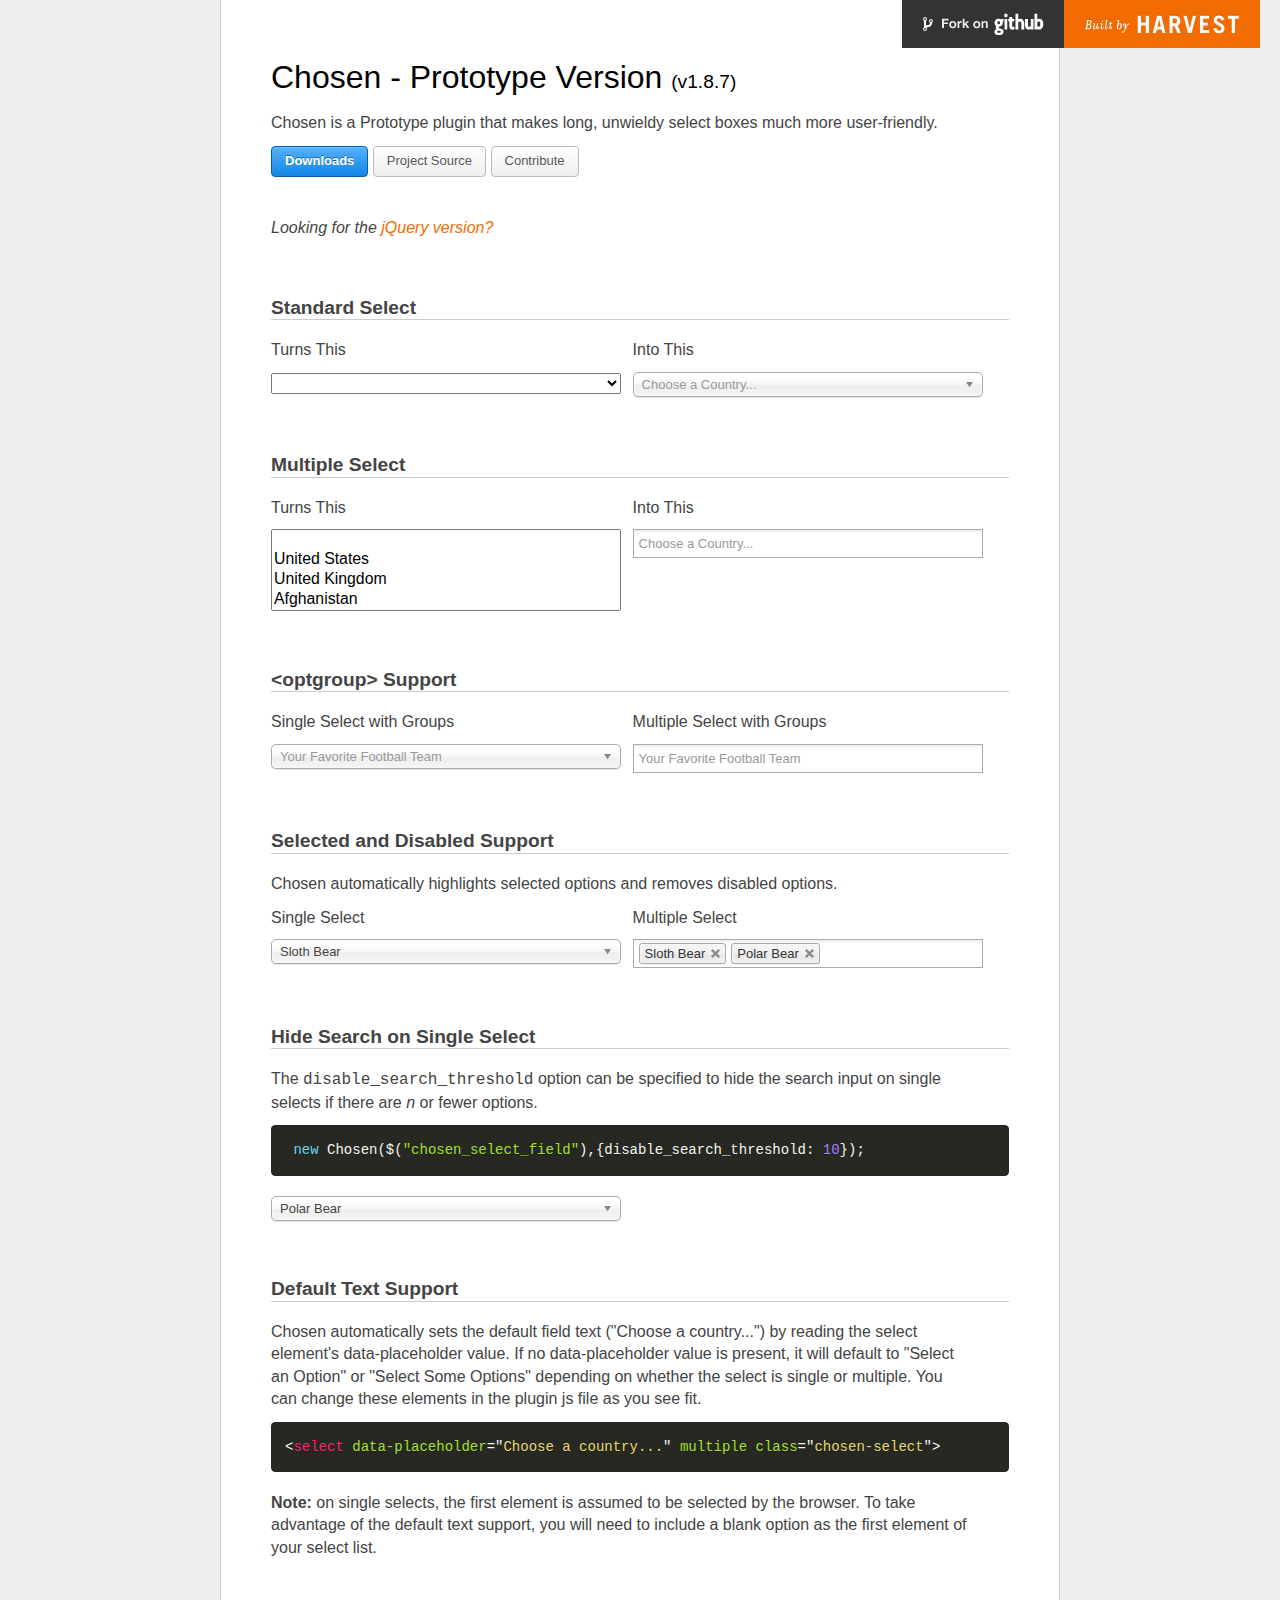
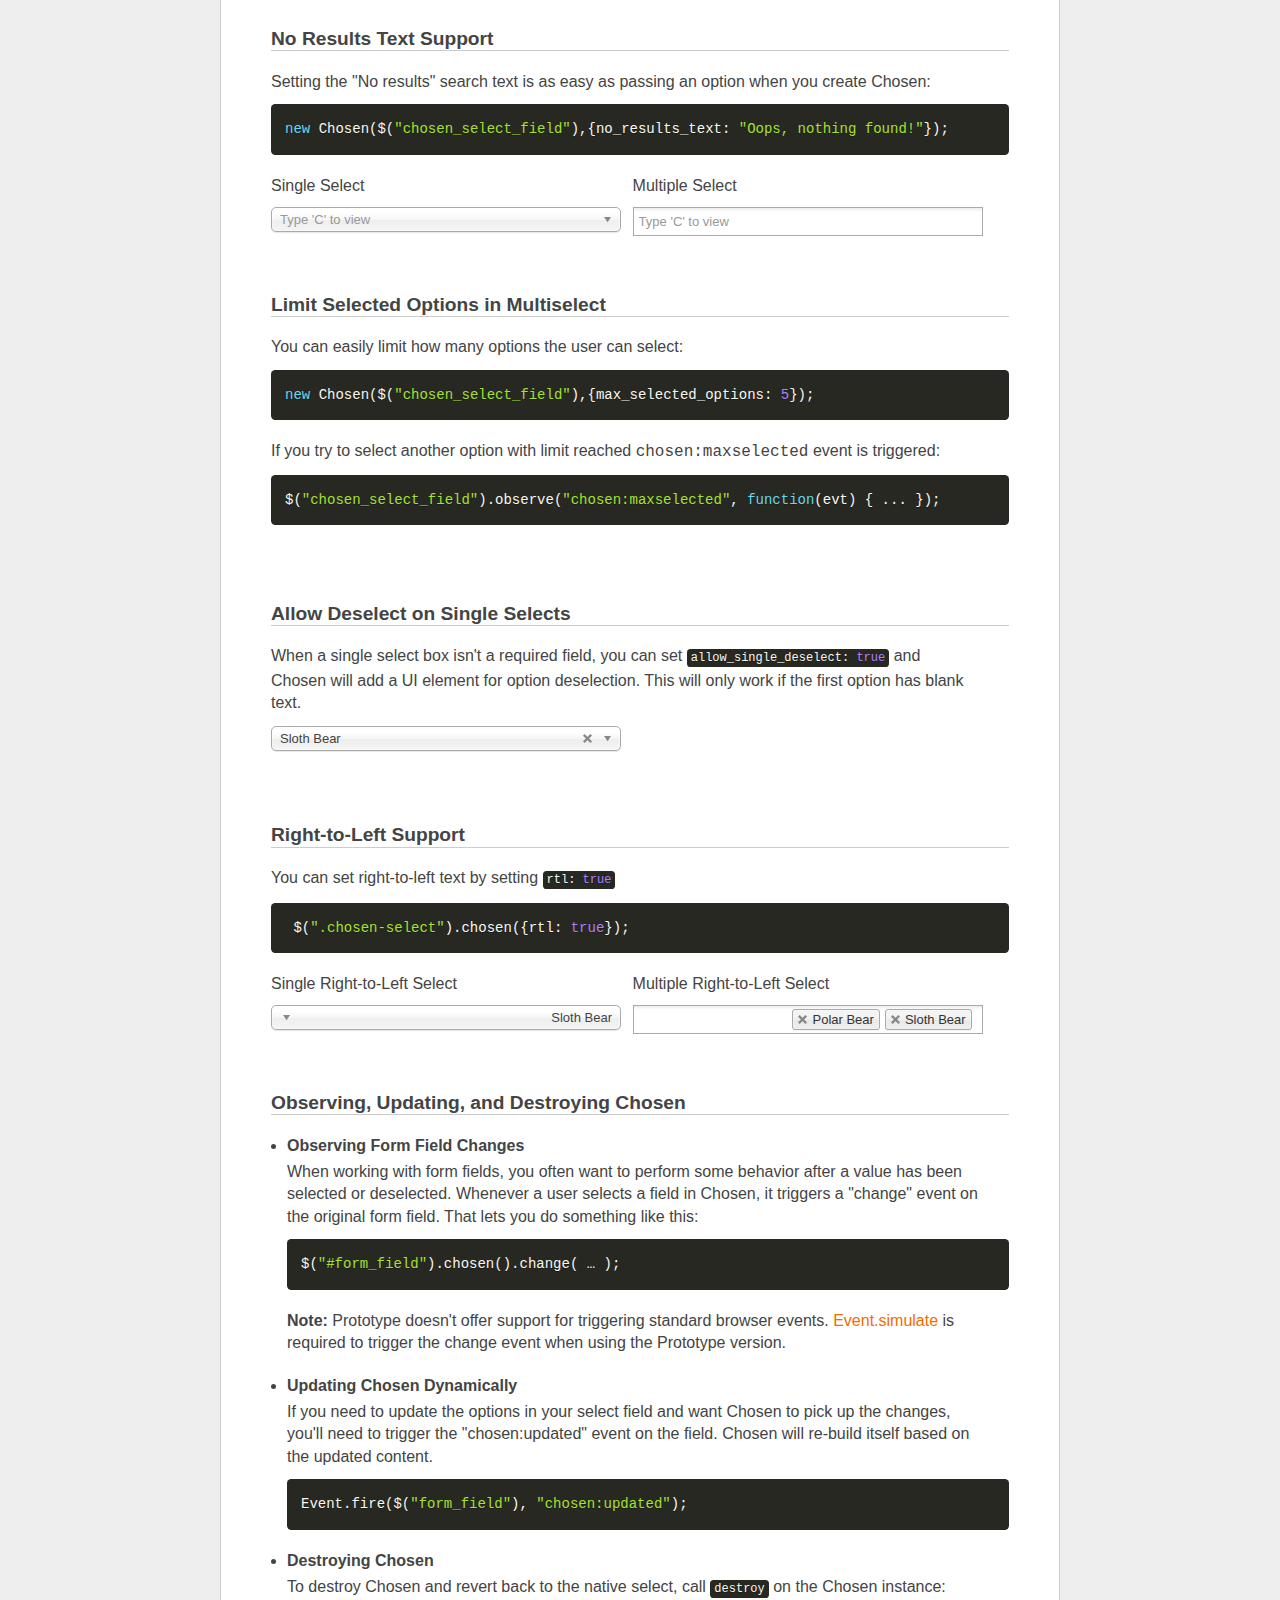
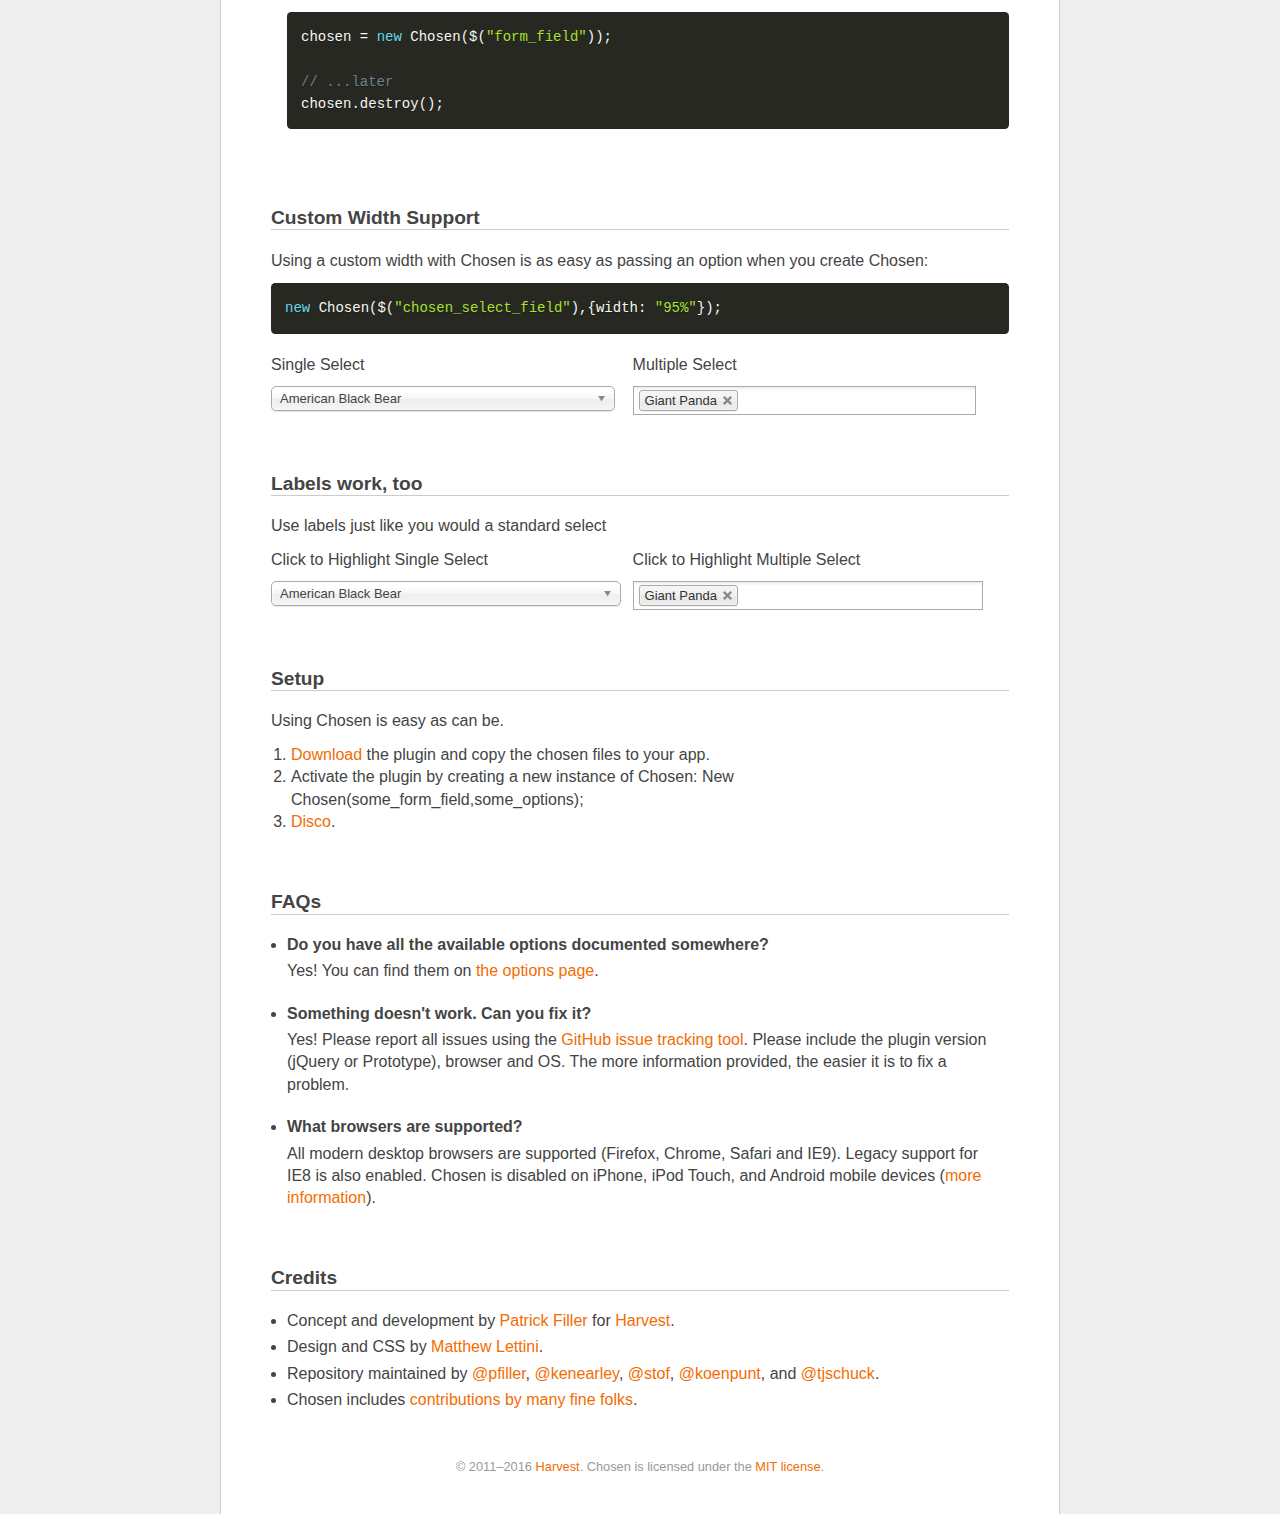
<file: chosen_v1.8.7/index.proto.html>
<!doctype html>
<html lang="en">
<head>
  <meta charset="utf-8">
  <title>Chosen: A Prototype Plugin by Harvest to Tame Unwieldy Select Boxes</title>
  <link rel="stylesheet" href="docsupport/style.css">
  <link rel="stylesheet" href="docsupport/prism.css">
  <link rel="stylesheet" href="chosen.css">

  <meta http-equiv="Content-Security-Policy" content="default-src &apos;self&apos;; script-src &apos;self&apos; https://ajax.googleapis.com; style-src &apos;self&apos;; img-src &apos;self&apos; data:">

</head>
<body>
  <div id="container">
    <div id="content">
      <header>
        <h1>Chosen - Prototype Version <small>(<span id="latest-version">v1.8.7</span>)</small></h1>
      </header>
      <p>Chosen is a Prototype plugin that makes long, unwieldy select boxes much more user-friendly.</p>

      <p>
        <a class="button button-blue" href="https://github.com/harvesthq/chosen/releases">Downloads</a>
        <a class="button" href="https://github.com/harvesthq/chosen">Project Source</a>
        <a class="button" href="https://github.com/harvesthq/chosen/blob/master/contributing.md">Contribute</a>
      </p>

      <p class="jquery-version-refer">Looking for the <a href="index.html">jQuery version?</a></p>

      <h2><a name="standard-select" class="anchor" href="#standard-select">Standard Select</a></h2>
      <div class="side-by-side clearfix">
        <div>
          <em>Turns This</em>
          <select data-placeholder="Choose a Country..." class="select" tabindex="1">
            <option value=""></option>
            <option value="United States">United States</option>
            <option value="United Kingdom">United Kingdom</option>
            <option value="Afghanistan">Afghanistan</option>
            <option value="Aland Islands">Aland Islands</option>
            <option value="Albania">Albania</option>
            <option value="Algeria">Algeria</option>
            <option value="American Samoa">American Samoa</option>
            <option value="Andorra">Andorra</option>
            <option value="Angola">Angola</option>
            <option value="Anguilla">Anguilla</option>
            <option value="Antarctica">Antarctica</option>
            <option value="Antigua and Barbuda">Antigua and Barbuda</option>
            <option value="Argentina">Argentina</option>
            <option value="Armenia">Armenia</option>
            <option value="Aruba">Aruba</option>
            <option value="Australia">Australia</option>
            <option value="Austria">Austria</option>
            <option value="Azerbaijan">Azerbaijan</option>
            <option value="Bahamas">Bahamas</option>
            <option value="Bahrain">Bahrain</option>
            <option value="Bangladesh">Bangladesh</option>
            <option value="Barbados">Barbados</option>
            <option value="Belarus">Belarus</option>
            <option value="Belgium">Belgium</option>
            <option value="Belize">Belize</option>
            <option value="Benin">Benin</option>
            <option value="Bermuda">Bermuda</option>
            <option value="Bhutan">Bhutan</option>
            <option value="Bolivia, Plurinational State of">Bolivia, Plurinational State of</option>
            <option value="Bonaire, Sint Eustatius and Saba">Bonaire, Sint Eustatius and Saba</option>
            <option value="Bosnia and Herzegovina">Bosnia and Herzegovina</option>
            <option value="Botswana">Botswana</option>
            <option value="Bouvet Island">Bouvet Island</option>
            <option value="Brazil">Brazil</option>
            <option value="British Indian Ocean Territory">British Indian Ocean Territory</option>
            <option value="Brunei Darussalam">Brunei Darussalam</option>
            <option value="Bulgaria">Bulgaria</option>
            <option value="Burkina Faso">Burkina Faso</option>
            <option value="Burundi">Burundi</option>
            <option value="Cambodia">Cambodia</option>
            <option value="Cameroon">Cameroon</option>
            <option value="Canada">Canada</option>
            <option value="Cape Verde">Cape Verde</option>
            <option value="Cayman Islands">Cayman Islands</option>
            <option value="Central African Republic">Central African Republic</option>
            <option value="Chad">Chad</option>
            <option value="Chile">Chile</option>
            <option value="China">China</option>
            <option value="Christmas Island">Christmas Island</option>
            <option value="Cocos (Keeling) Islands">Cocos (Keeling) Islands</option>
            <option value="Colombia">Colombia</option>
            <option value="Comoros">Comoros</option>
            <option value="Congo">Congo</option>
            <option value="Congo, The Democratic Republic of The">Congo, The Democratic Republic of The</option>
            <option value="Cook Islands">Cook Islands</option>
            <option value="Costa Rica">Costa Rica</option>
            <option value="Cote D&apos;ivoire">Cote D'ivoire</option>
            <option value="Croatia">Croatia</option>
            <option value="Cuba">Cuba</option>
            <option value="Curacao">Curacao</option>
            <option value="Cyprus">Cyprus</option>
            <option value="Czech Republic">Czech Republic</option>
            <option value="Denmark">Denmark</option>
            <option value="Djibouti">Djibouti</option>
            <option value="Dominica">Dominica</option>
            <option value="Dominican Republic">Dominican Republic</option>
            <option value="Ecuador">Ecuador</option>
            <option value="Egypt">Egypt</option>
            <option value="El Salvador">El Salvador</option>
            <option value="Equatorial Guinea">Equatorial Guinea</option>
            <option value="Eritrea">Eritrea</option>
            <option value="Estonia">Estonia</option>
            <option value="Ethiopia">Ethiopia</option>
            <option value="Falkland Islands (Malvinas)">Falkland Islands (Malvinas)</option>
            <option value="Faroe Islands">Faroe Islands</option>
            <option value="Fiji">Fiji</option>
            <option value="Finland">Finland</option>
            <option value="France">France</option>
            <option value="French Guiana">French Guiana</option>
            <option value="French Polynesia">French Polynesia</option>
            <option value="French Southern Territories">French Southern Territories</option>
            <option value="Gabon">Gabon</option>
            <option value="Gambia">Gambia</option>
            <option value="Georgia">Georgia</option>
            <option value="Germany">Germany</option>
            <option value="Ghana">Ghana</option>
            <option value="Gibraltar">Gibraltar</option>
            <option value="Greece">Greece</option>
            <option value="Greenland">Greenland</option>
            <option value="Grenada">Grenada</option>
            <option value="Guadeloupe">Guadeloupe</option>
            <option value="Guam">Guam</option>
            <option value="Guatemala">Guatemala</option>
            <option value="Guernsey">Guernsey</option>
            <option value="Guinea">Guinea</option>
            <option value="Guinea-bissau">Guinea-bissau</option>
            <option value="Guyana">Guyana</option>
            <option value="Haiti">Haiti</option>
            <option value="Heard Island and Mcdonald Islands">Heard Island and Mcdonald Islands</option>
            <option value="Holy See (Vatican City State)">Holy See (Vatican City State)</option>
            <option value="Honduras">Honduras</option>
            <option value="Hong Kong">Hong Kong</option>
            <option value="Hungary">Hungary</option>
            <option value="Iceland">Iceland</option>
            <option value="India">India</option>
            <option value="Indonesia">Indonesia</option>
            <option value="Iran, Islamic Republic of">Iran, Islamic Republic of</option>
            <option value="Iraq">Iraq</option>
            <option value="Ireland">Ireland</option>
            <option value="Isle of Man">Isle of Man</option>
            <option value="Israel">Israel</option>
            <option value="Italy">Italy</option>
            <option value="Jamaica">Jamaica</option>
            <option value="Japan">Japan</option>
            <option value="Jersey">Jersey</option>
            <option value="Jordan">Jordan</option>
            <option value="Kazakhstan">Kazakhstan</option>
            <option value="Kenya">Kenya</option>
            <option value="Kiribati">Kiribati</option>
            <option value="Korea, Democratic People&apos;s Republic of">Korea, Democratic People's Republic of</option>
            <option value="Korea, Republic of">Korea, Republic of</option>
            <option value="Kuwait">Kuwait</option>
            <option value="Kyrgyzstan">Kyrgyzstan</option>
            <option value="Lao People&apos;s Democratic Republic">Lao People's Democratic Republic</option>
            <option value="Latvia">Latvia</option>
            <option value="Lebanon">Lebanon</option>
            <option value="Lesotho">Lesotho</option>
            <option value="Liberia">Liberia</option>
            <option value="Libya">Libya</option>
            <option value="Liechtenstein">Liechtenstein</option>
            <option value="Lithuania">Lithuania</option>
            <option value="Luxembourg">Luxembourg</option>
            <option value="Macao">Macao</option>
            <option value="Macedonia, The Former Yugoslav Republic of">Macedonia, The Former Yugoslav Republic of</option>
            <option value="Madagascar">Madagascar</option>
            <option value="Malawi">Malawi</option>
            <option value="Malaysia">Malaysia</option>
            <option value="Maldives">Maldives</option>
            <option value="Mali">Mali</option>
            <option value="Malta">Malta</option>
            <option value="Marshall Islands">Marshall Islands</option>
            <option value="Martinique">Martinique</option>
            <option value="Mauritania">Mauritania</option>
            <option value="Mauritius">Mauritius</option>
            <option value="Mayotte">Mayotte</option>
            <option value="Mexico">Mexico</option>
            <option value="Micronesia, Federated States of">Micronesia, Federated States of</option>
            <option value="Moldova, Republic of">Moldova, Republic of</option>
            <option value="Monaco">Monaco</option>
            <option value="Mongolia">Mongolia</option>
            <option value="Montenegro">Montenegro</option>
            <option value="Montserrat">Montserrat</option>
            <option value="Morocco">Morocco</option>
            <option value="Mozambique">Mozambique</option>
            <option value="Myanmar">Myanmar</option>
            <option value="Namibia">Namibia</option>
            <option value="Nauru">Nauru</option>
            <option value="Nepal">Nepal</option>
            <option value="Netherlands">Netherlands</option>
            <option value="New Caledonia">New Caledonia</option>
            <option value="New Zealand">New Zealand</option>
            <option value="Nicaragua">Nicaragua</option>
            <option value="Niger">Niger</option>
            <option value="Nigeria">Nigeria</option>
            <option value="Niue">Niue</option>
            <option value="Norfolk Island">Norfolk Island</option>
            <option value="Northern Mariana Islands">Northern Mariana Islands</option>
            <option value="Norway">Norway</option>
            <option value="Oman">Oman</option>
            <option value="Pakistan">Pakistan</option>
            <option value="Palau">Palau</option>
            <option value="Palestinian Territory, Occupied">Palestinian Territory, Occupied</option>
            <option value="Panama">Panama</option>
            <option value="Papua New Guinea">Papua New Guinea</option>
            <option value="Paraguay">Paraguay</option>
            <option value="Peru">Peru</option>
            <option value="Philippines">Philippines</option>
            <option value="Pitcairn">Pitcairn</option>
            <option value="Poland">Poland</option>
            <option value="Portugal">Portugal</option>
            <option value="Puerto Rico">Puerto Rico</option>
            <option value="Qatar">Qatar</option>
            <option value="Reunion">Reunion</option>
            <option value="Romania">Romania</option>
            <option value="Russian Federation">Russian Federation</option>
            <option value="Rwanda">Rwanda</option>
            <option value="Saint Barthelemy">Saint Barthelemy</option>
            <option value="Saint Helena, Ascension and Tristan da Cunha">Saint Helena, Ascension and Tristan da Cunha</option>
            <option value="Saint Kitts and Nevis">Saint Kitts and Nevis</option>
            <option value="Saint Lucia">Saint Lucia</option>
            <option value="Saint Martin (French part)">Saint Martin (French part)</option>
            <option value="Saint Pierre and Miquelon">Saint Pierre and Miquelon</option>
            <option value="Saint Vincent and The Grenadines">Saint Vincent and The Grenadines</option>
            <option value="Samoa">Samoa</option>
            <option value="San Marino">San Marino</option>
            <option value="Sao Tome and Principe">Sao Tome and Principe</option>
            <option value="Saudi Arabia">Saudi Arabia</option>
            <option value="Senegal">Senegal</option>
            <option value="Serbia">Serbia</option>
            <option value="Seychelles">Seychelles</option>
            <option value="Sierra Leone">Sierra Leone</option>
            <option value="Singapore">Singapore</option>
            <option value="Sint Maarten (Dutch part)">Sint Maarten (Dutch part)</option>
            <option value="Slovakia">Slovakia</option>
            <option value="Slovenia">Slovenia</option>
            <option value="Solomon Islands">Solomon Islands</option>
            <option value="Somalia">Somalia</option>
            <option value="South Africa">South Africa</option>
            <option value="South Georgia and The South Sandwich Islands">South Georgia and The South Sandwich Islands</option>
            <option value="South Sudan">South Sudan</option>
            <option value="Spain">Spain</option>
            <option value="Sri Lanka">Sri Lanka</option>
            <option value="Sudan">Sudan</option>
            <option value="Suriname">Suriname</option>
            <option value="Svalbard and Jan Mayen">Svalbard and Jan Mayen</option>
            <option value="Swaziland">Swaziland</option>
            <option value="Sweden">Sweden</option>
            <option value="Switzerland">Switzerland</option>
            <option value="Syrian Arab Republic">Syrian Arab Republic</option>
            <option value="Taiwan, Province of China">Taiwan, Province of China</option>
            <option value="Tajikistan">Tajikistan</option>
            <option value="Tanzania, United Republic of">Tanzania, United Republic of</option>
            <option value="Thailand">Thailand</option>
            <option value="Timor-leste">Timor-leste</option>
            <option value="Togo">Togo</option>
            <option value="Tokelau">Tokelau</option>
            <option value="Tonga">Tonga</option>
            <option value="Trinidad and Tobago">Trinidad and Tobago</option>
            <option value="Tunisia">Tunisia</option>
            <option value="Turkey">Turkey</option>
            <option value="Turkmenistan">Turkmenistan</option>
            <option value="Turks and Caicos Islands">Turks and Caicos Islands</option>
            <option value="Tuvalu">Tuvalu</option>
            <option value="Uganda">Uganda</option>
            <option value="Ukraine">Ukraine</option>
            <option value="United Arab Emirates">United Arab Emirates</option>
            <option value="United Kingdom">United Kingdom</option>
            <option value="United States">United States</option>
            <option value="United States Minor Outlying Islands">United States Minor Outlying Islands</option>
            <option value="Uruguay">Uruguay</option>
            <option value="Uzbekistan">Uzbekistan</option>
            <option value="Vanuatu">Vanuatu</option>
            <option value="Venezuela, Bolivarian Republic of">Venezuela, Bolivarian Republic of</option>
            <option value="Viet Nam">Viet Nam</option>
            <option value="Virgin Islands, British">Virgin Islands, British</option>
            <option value="Virgin Islands, U.S.">Virgin Islands, U.S.</option>
            <option value="Wallis and Futuna">Wallis and Futuna</option>
            <option value="Western Sahara">Western Sahara</option>
            <option value="Yemen">Yemen</option>
            <option value="Zambia">Zambia</option>
            <option value="Zimbabwe">Zimbabwe</option>
          </select>
        </div>
        <div>
          <em>Into This</em>
          <select data-placeholder="Choose a Country..." class="chosen-select" tabindex="2">
            <option value=""></option>
            <option value="United States">United States</option>
            <option value="United Kingdom">United Kingdom</option>
            <option value="Afghanistan">Afghanistan</option>
            <option value="Aland Islands">Aland Islands</option>
            <option value="Albania">Albania</option>
            <option value="Algeria">Algeria</option>
            <option value="American Samoa">American Samoa</option>
            <option value="Andorra">Andorra</option>
            <option value="Angola">Angola</option>
            <option value="Anguilla">Anguilla</option>
            <option value="Antarctica">Antarctica</option>
            <option value="Antigua and Barbuda">Antigua and Barbuda</option>
            <option value="Argentina">Argentina</option>
            <option value="Armenia">Armenia</option>
            <option value="Aruba">Aruba</option>
            <option value="Australia">Australia</option>
            <option value="Austria">Austria</option>
            <option value="Azerbaijan">Azerbaijan</option>
            <option value="Bahamas">Bahamas</option>
            <option value="Bahrain">Bahrain</option>
            <option value="Bangladesh">Bangladesh</option>
            <option value="Barbados">Barbados</option>
            <option value="Belarus">Belarus</option>
            <option value="Belgium">Belgium</option>
            <option value="Belize">Belize</option>
            <option value="Benin">Benin</option>
            <option value="Bermuda">Bermuda</option>
            <option value="Bhutan">Bhutan</option>
            <option value="Bolivia, Plurinational State of">Bolivia, Plurinational State of</option>
            <option value="Bonaire, Sint Eustatius and Saba">Bonaire, Sint Eustatius and Saba</option>
            <option value="Bosnia and Herzegovina">Bosnia and Herzegovina</option>
            <option value="Botswana">Botswana</option>
            <option value="Bouvet Island">Bouvet Island</option>
            <option value="Brazil">Brazil</option>
            <option value="British Indian Ocean Territory">British Indian Ocean Territory</option>
            <option value="Brunei Darussalam">Brunei Darussalam</option>
            <option value="Bulgaria">Bulgaria</option>
            <option value="Burkina Faso">Burkina Faso</option>
            <option value="Burundi">Burundi</option>
            <option value="Cambodia">Cambodia</option>
            <option value="Cameroon">Cameroon</option>
            <option value="Canada">Canada</option>
            <option value="Cape Verde">Cape Verde</option>
            <option value="Cayman Islands">Cayman Islands</option>
            <option value="Central African Republic">Central African Republic</option>
            <option value="Chad">Chad</option>
            <option value="Chile">Chile</option>
            <option value="China">China</option>
            <option value="Christmas Island">Christmas Island</option>
            <option value="Cocos (Keeling) Islands">Cocos (Keeling) Islands</option>
            <option value="Colombia">Colombia</option>
            <option value="Comoros">Comoros</option>
            <option value="Congo">Congo</option>
            <option value="Congo, The Democratic Republic of The">Congo, The Democratic Republic of The</option>
            <option value="Cook Islands">Cook Islands</option>
            <option value="Costa Rica">Costa Rica</option>
            <option value="Cote D&apos;ivoire">Cote D'ivoire</option>
            <option value="Croatia">Croatia</option>
            <option value="Cuba">Cuba</option>
            <option value="Curacao">Curacao</option>
            <option value="Cyprus">Cyprus</option>
            <option value="Czech Republic">Czech Republic</option>
            <option value="Denmark">Denmark</option>
            <option value="Djibouti">Djibouti</option>
            <option value="Dominica">Dominica</option>
            <option value="Dominican Republic">Dominican Republic</option>
            <option value="Ecuador">Ecuador</option>
            <option value="Egypt">Egypt</option>
            <option value="El Salvador">El Salvador</option>
            <option value="Equatorial Guinea">Equatorial Guinea</option>
            <option value="Eritrea">Eritrea</option>
            <option value="Estonia">Estonia</option>
            <option value="Ethiopia">Ethiopia</option>
            <option value="Falkland Islands (Malvinas)">Falkland Islands (Malvinas)</option>
            <option value="Faroe Islands">Faroe Islands</option>
            <option value="Fiji">Fiji</option>
            <option value="Finland">Finland</option>
            <option value="France">France</option>
            <option value="French Guiana">French Guiana</option>
            <option value="French Polynesia">French Polynesia</option>
            <option value="French Southern Territories">French Southern Territories</option>
            <option value="Gabon">Gabon</option>
            <option value="Gambia">Gambia</option>
            <option value="Georgia">Georgia</option>
            <option value="Germany">Germany</option>
            <option value="Ghana">Ghana</option>
            <option value="Gibraltar">Gibraltar</option>
            <option value="Greece">Greece</option>
            <option value="Greenland">Greenland</option>
            <option value="Grenada">Grenada</option>
            <option value="Guadeloupe">Guadeloupe</option>
            <option value="Guam">Guam</option>
            <option value="Guatemala">Guatemala</option>
            <option value="Guernsey">Guernsey</option>
            <option value="Guinea">Guinea</option>
            <option value="Guinea-bissau">Guinea-bissau</option>
            <option value="Guyana">Guyana</option>
            <option value="Haiti">Haiti</option>
            <option value="Heard Island and Mcdonald Islands">Heard Island and Mcdonald Islands</option>
            <option value="Holy See (Vatican City State)">Holy See (Vatican City State)</option>
            <option value="Honduras">Honduras</option>
            <option value="Hong Kong">Hong Kong</option>
            <option value="Hungary">Hungary</option>
            <option value="Iceland">Iceland</option>
            <option value="India">India</option>
            <option value="Indonesia">Indonesia</option>
            <option value="Iran, Islamic Republic of">Iran, Islamic Republic of</option>
            <option value="Iraq">Iraq</option>
            <option value="Ireland">Ireland</option>
            <option value="Isle of Man">Isle of Man</option>
            <option value="Israel">Israel</option>
            <option value="Italy">Italy</option>
            <option value="Jamaica">Jamaica</option>
            <option value="Japan">Japan</option>
            <option value="Jersey">Jersey</option>
            <option value="Jordan">Jordan</option>
            <option value="Kazakhstan">Kazakhstan</option>
            <option value="Kenya">Kenya</option>
            <option value="Kiribati">Kiribati</option>
            <option value="Korea, Democratic People&apos;s Republic of">Korea, Democratic People's Republic of</option>
            <option value="Korea, Republic of">Korea, Republic of</option>
            <option value="Kuwait">Kuwait</option>
            <option value="Kyrgyzstan">Kyrgyzstan</option>
            <option value="Lao People&apos;s Democratic Republic">Lao People's Democratic Republic</option>
            <option value="Latvia">Latvia</option>
            <option value="Lebanon">Lebanon</option>
            <option value="Lesotho">Lesotho</option>
            <option value="Liberia">Liberia</option>
            <option value="Libya">Libya</option>
            <option value="Liechtenstein">Liechtenstein</option>
            <option value="Lithuania">Lithuania</option>
            <option value="Luxembourg">Luxembourg</option>
            <option value="Macao">Macao</option>
            <option value="Macedonia, The Former Yugoslav Republic of">Macedonia, The Former Yugoslav Republic of</option>
            <option value="Madagascar">Madagascar</option>
            <option value="Malawi">Malawi</option>
            <option value="Malaysia">Malaysia</option>
            <option value="Maldives">Maldives</option>
            <option value="Mali">Mali</option>
            <option value="Malta">Malta</option>
            <option value="Marshall Islands">Marshall Islands</option>
            <option value="Martinique">Martinique</option>
            <option value="Mauritania">Mauritania</option>
            <option value="Mauritius">Mauritius</option>
            <option value="Mayotte">Mayotte</option>
            <option value="Mexico">Mexico</option>
            <option value="Micronesia, Federated States of">Micronesia, Federated States of</option>
            <option value="Moldova, Republic of">Moldova, Republic of</option>
            <option value="Monaco">Monaco</option>
            <option value="Mongolia">Mongolia</option>
            <option value="Montenegro">Montenegro</option>
            <option value="Montserrat">Montserrat</option>
            <option value="Morocco">Morocco</option>
            <option value="Mozambique">Mozambique</option>
            <option value="Myanmar">Myanmar</option>
            <option value="Namibia">Namibia</option>
            <option value="Nauru">Nauru</option>
            <option value="Nepal">Nepal</option>
            <option value="Netherlands">Netherlands</option>
            <option value="New Caledonia">New Caledonia</option>
            <option value="New Zealand">New Zealand</option>
            <option value="Nicaragua">Nicaragua</option>
            <option value="Niger">Niger</option>
            <option value="Nigeria">Nigeria</option>
            <option value="Niue">Niue</option>
            <option value="Norfolk Island">Norfolk Island</option>
            <option value="Northern Mariana Islands">Northern Mariana Islands</option>
            <option value="Norway">Norway</option>
            <option value="Oman">Oman</option>
            <option value="Pakistan">Pakistan</option>
            <option value="Palau">Palau</option>
            <option value="Palestinian Territory, Occupied">Palestinian Territory, Occupied</option>
            <option value="Panama">Panama</option>
            <option value="Papua New Guinea">Papua New Guinea</option>
            <option value="Paraguay">Paraguay</option>
            <option value="Peru">Peru</option>
            <option value="Philippines">Philippines</option>
            <option value="Pitcairn">Pitcairn</option>
            <option value="Poland">Poland</option>
            <option value="Portugal">Portugal</option>
            <option value="Puerto Rico">Puerto Rico</option>
            <option value="Qatar">Qatar</option>
            <option value="Reunion">Reunion</option>
            <option value="Romania">Romania</option>
            <option value="Russian Federation">Russian Federation</option>
            <option value="Rwanda">Rwanda</option>
            <option value="Saint Barthelemy">Saint Barthelemy</option>
            <option value="Saint Helena, Ascension and Tristan da Cunha">Saint Helena, Ascension and Tristan da Cunha</option>
            <option value="Saint Kitts and Nevis">Saint Kitts and Nevis</option>
            <option value="Saint Lucia">Saint Lucia</option>
            <option value="Saint Martin (French part)">Saint Martin (French part)</option>
            <option value="Saint Pierre and Miquelon">Saint Pierre and Miquelon</option>
            <option value="Saint Vincent and The Grenadines">Saint Vincent and The Grenadines</option>
            <option value="Samoa">Samoa</option>
            <option value="San Marino">San Marino</option>
            <option value="Sao Tome and Principe">Sao Tome and Principe</option>
            <option value="Saudi Arabia">Saudi Arabia</option>
            <option value="Senegal">Senegal</option>
            <option value="Serbia">Serbia</option>
            <option value="Seychelles">Seychelles</option>
            <option value="Sierra Leone">Sierra Leone</option>
            <option value="Singapore">Singapore</option>
            <option value="Sint Maarten (Dutch part)">Sint Maarten (Dutch part)</option>
            <option value="Slovakia">Slovakia</option>
            <option value="Slovenia">Slovenia</option>
            <option value="Solomon Islands">Solomon Islands</option>
            <option value="Somalia">Somalia</option>
            <option value="South Africa">South Africa</option>
            <option value="South Georgia and The South Sandwich Islands">South Georgia and The South Sandwich Islands</option>
            <option value="South Sudan">South Sudan</option>
            <option value="Spain">Spain</option>
            <option value="Sri Lanka">Sri Lanka</option>
            <option value="Sudan">Sudan</option>
            <option value="Suriname">Suriname</option>
            <option value="Svalbard and Jan Mayen">Svalbard and Jan Mayen</option>
            <option value="Swaziland">Swaziland</option>
            <option value="Sweden">Sweden</option>
            <option value="Switzerland">Switzerland</option>
            <option value="Syrian Arab Republic">Syrian Arab Republic</option>
            <option value="Taiwan, Province of China">Taiwan, Province of China</option>
            <option value="Tajikistan">Tajikistan</option>
            <option value="Tanzania, United Republic of">Tanzania, United Republic of</option>
            <option value="Thailand">Thailand</option>
            <option value="Timor-leste">Timor-leste</option>
            <option value="Togo">Togo</option>
            <option value="Tokelau">Tokelau</option>
            <option value="Tonga">Tonga</option>
            <option value="Trinidad and Tobago">Trinidad and Tobago</option>
            <option value="Tunisia">Tunisia</option>
            <option value="Turkey">Turkey</option>
            <option value="Turkmenistan">Turkmenistan</option>
            <option value="Turks and Caicos Islands">Turks and Caicos Islands</option>
            <option value="Tuvalu">Tuvalu</option>
            <option value="Uganda">Uganda</option>
            <option value="Ukraine">Ukraine</option>
            <option value="United Arab Emirates">United Arab Emirates</option>
            <option value="United Kingdom">United Kingdom</option>
            <option value="United States">United States</option>
            <option value="United States Minor Outlying Islands">United States Minor Outlying Islands</option>
            <option value="Uruguay">Uruguay</option>
            <option value="Uzbekistan">Uzbekistan</option>
            <option value="Vanuatu">Vanuatu</option>
            <option value="Venezuela, Bolivarian Republic of">Venezuela, Bolivarian Republic of</option>
            <option value="Viet Nam">Viet Nam</option>
            <option value="Virgin Islands, British">Virgin Islands, British</option>
            <option value="Virgin Islands, U.S.">Virgin Islands, U.S.</option>
            <option value="Wallis and Futuna">Wallis and Futuna</option>
            <option value="Western Sahara">Western Sahara</option>
            <option value="Yemen">Yemen</option>
            <option value="Zambia">Zambia</option>
            <option value="Zimbabwe">Zimbabwe</option>
          </select>
        </div>
      </div>

      <h2><a name="multiple-select" class="anchor" href="#multiple-select">Multiple Select</a></h2>
      <div class="side-by-side clearfix">
        <div>
          <em>Turns This</em>
          <select data-placeholder="Choose a Country..." class="select" multiple tabindex="3">
            <option value=""></option>
            <option value="United States">United States</option>
            <option value="United Kingdom">United Kingdom</option>
            <option value="Afghanistan">Afghanistan</option>
            <option value="Aland Islands">Aland Islands</option>
            <option value="Albania">Albania</option>
            <option value="Algeria">Algeria</option>
            <option value="American Samoa">American Samoa</option>
            <option value="Andorra">Andorra</option>
            <option value="Angola">Angola</option>
            <option value="Anguilla">Anguilla</option>
            <option value="Antarctica">Antarctica</option>
            <option value="Antigua and Barbuda">Antigua and Barbuda</option>
            <option value="Argentina">Argentina</option>
            <option value="Armenia">Armenia</option>
            <option value="Aruba">Aruba</option>
            <option value="Australia">Australia</option>
            <option value="Austria">Austria</option>
            <option value="Azerbaijan">Azerbaijan</option>
            <option value="Bahamas">Bahamas</option>
            <option value="Bahrain">Bahrain</option>
            <option value="Bangladesh">Bangladesh</option>
            <option value="Barbados">Barbados</option>
            <option value="Belarus">Belarus</option>
            <option value="Belgium">Belgium</option>
            <option value="Belize">Belize</option>
            <option value="Benin">Benin</option>
            <option value="Bermuda">Bermuda</option>
            <option value="Bhutan">Bhutan</option>
            <option value="Bolivia, Plurinational State of">Bolivia, Plurinational State of</option>
            <option value="Bonaire, Sint Eustatius and Saba">Bonaire, Sint Eustatius and Saba</option>
            <option value="Bosnia and Herzegovina">Bosnia and Herzegovina</option>
            <option value="Botswana">Botswana</option>
            <option value="Bouvet Island">Bouvet Island</option>
            <option value="Brazil">Brazil</option>
            <option value="British Indian Ocean Territory">British Indian Ocean Territory</option>
            <option value="Brunei Darussalam">Brunei Darussalam</option>
            <option value="Bulgaria">Bulgaria</option>
            <option value="Burkina Faso">Burkina Faso</option>
            <option value="Burundi">Burundi</option>
            <option value="Cambodia">Cambodia</option>
            <option value="Cameroon">Cameroon</option>
            <option value="Canada">Canada</option>
            <option value="Cape Verde">Cape Verde</option>
            <option value="Cayman Islands">Cayman Islands</option>
            <option value="Central African Republic">Central African Republic</option>
            <option value="Chad">Chad</option>
            <option value="Chile">Chile</option>
            <option value="China">China</option>
            <option value="Christmas Island">Christmas Island</option>
            <option value="Cocos (Keeling) Islands">Cocos (Keeling) Islands</option>
            <option value="Colombia">Colombia</option>
            <option value="Comoros">Comoros</option>
            <option value="Congo">Congo</option>
            <option value="Congo, The Democratic Republic of The">Congo, The Democratic Republic of The</option>
            <option value="Cook Islands">Cook Islands</option>
            <option value="Costa Rica">Costa Rica</option>
            <option value="Cote D&apos;ivoire">Cote D'ivoire</option>
            <option value="Croatia">Croatia</option>
            <option value="Cuba">Cuba</option>
            <option value="Curacao">Curacao</option>
            <option value="Cyprus">Cyprus</option>
            <option value="Czech Republic">Czech Republic</option>
            <option value="Denmark">Denmark</option>
            <option value="Djibouti">Djibouti</option>
            <option value="Dominica">Dominica</option>
            <option value="Dominican Republic">Dominican Republic</option>
            <option value="Ecuador">Ecuador</option>
            <option value="Egypt">Egypt</option>
            <option value="El Salvador">El Salvador</option>
            <option value="Equatorial Guinea">Equatorial Guinea</option>
            <option value="Eritrea">Eritrea</option>
            <option value="Estonia">Estonia</option>
            <option value="Ethiopia">Ethiopia</option>
            <option value="Falkland Islands (Malvinas)">Falkland Islands (Malvinas)</option>
            <option value="Faroe Islands">Faroe Islands</option>
            <option value="Fiji">Fiji</option>
            <option value="Finland">Finland</option>
            <option value="France">France</option>
            <option value="French Guiana">French Guiana</option>
            <option value="French Polynesia">French Polynesia</option>
            <option value="French Southern Territories">French Southern Territories</option>
            <option value="Gabon">Gabon</option>
            <option value="Gambia">Gambia</option>
            <option value="Georgia">Georgia</option>
            <option value="Germany">Germany</option>
            <option value="Ghana">Ghana</option>
            <option value="Gibraltar">Gibraltar</option>
            <option value="Greece">Greece</option>
            <option value="Greenland">Greenland</option>
            <option value="Grenada">Grenada</option>
            <option value="Guadeloupe">Guadeloupe</option>
            <option value="Guam">Guam</option>
            <option value="Guatemala">Guatemala</option>
            <option value="Guernsey">Guernsey</option>
            <option value="Guinea">Guinea</option>
            <option value="Guinea-bissau">Guinea-bissau</option>
            <option value="Guyana">Guyana</option>
            <option value="Haiti">Haiti</option>
            <option value="Heard Island and Mcdonald Islands">Heard Island and Mcdonald Islands</option>
            <option value="Holy See (Vatican City State)">Holy See (Vatican City State)</option>
            <option value="Honduras">Honduras</option>
            <option value="Hong Kong">Hong Kong</option>
            <option value="Hungary">Hungary</option>
            <option value="Iceland">Iceland</option>
            <option value="India">India</option>
            <option value="Indonesia">Indonesia</option>
            <option value="Iran, Islamic Republic of">Iran, Islamic Republic of</option>
            <option value="Iraq">Iraq</option>
            <option value="Ireland">Ireland</option>
            <option value="Isle of Man">Isle of Man</option>
            <option value="Israel">Israel</option>
            <option value="Italy">Italy</option>
            <option value="Jamaica">Jamaica</option>
            <option value="Japan">Japan</option>
            <option value="Jersey">Jersey</option>
            <option value="Jordan">Jordan</option>
            <option value="Kazakhstan">Kazakhstan</option>
            <option value="Kenya">Kenya</option>
            <option value="Kiribati">Kiribati</option>
            <option value="Korea, Democratic People&apos;s Republic of">Korea, Democratic People's Republic of</option>
            <option value="Korea, Republic of">Korea, Republic of</option>
            <option value="Kuwait">Kuwait</option>
            <option value="Kyrgyzstan">Kyrgyzstan</option>
            <option value="Lao People&apos;s Democratic Republic">Lao People's Democratic Republic</option>
            <option value="Latvia">Latvia</option>
            <option value="Lebanon">Lebanon</option>
            <option value="Lesotho">Lesotho</option>
            <option value="Liberia">Liberia</option>
            <option value="Libya">Libya</option>
            <option value="Liechtenstein">Liechtenstein</option>
            <option value="Lithuania">Lithuania</option>
            <option value="Luxembourg">Luxembourg</option>
            <option value="Macao">Macao</option>
            <option value="Macedonia, The Former Yugoslav Republic of">Macedonia, The Former Yugoslav Republic of</option>
            <option value="Madagascar">Madagascar</option>
            <option value="Malawi">Malawi</option>
            <option value="Malaysia">Malaysia</option>
            <option value="Maldives">Maldives</option>
            <option value="Mali">Mali</option>
            <option value="Malta">Malta</option>
            <option value="Marshall Islands">Marshall Islands</option>
            <option value="Martinique">Martinique</option>
            <option value="Mauritania">Mauritania</option>
            <option value="Mauritius">Mauritius</option>
            <option value="Mayotte">Mayotte</option>
            <option value="Mexico">Mexico</option>
            <option value="Micronesia, Federated States of">Micronesia, Federated States of</option>
            <option value="Moldova, Republic of">Moldova, Republic of</option>
            <option value="Monaco">Monaco</option>
            <option value="Mongolia">Mongolia</option>
            <option value="Montenegro">Montenegro</option>
            <option value="Montserrat">Montserrat</option>
            <option value="Morocco">Morocco</option>
            <option value="Mozambique">Mozambique</option>
            <option value="Myanmar">Myanmar</option>
            <option value="Namibia">Namibia</option>
            <option value="Nauru">Nauru</option>
            <option value="Nepal">Nepal</option>
            <option value="Netherlands">Netherlands</option>
            <option value="New Caledonia">New Caledonia</option>
            <option value="New Zealand">New Zealand</option>
            <option value="Nicaragua">Nicaragua</option>
            <option value="Niger">Niger</option>
            <option value="Nigeria">Nigeria</option>
            <option value="Niue">Niue</option>
            <option value="Norfolk Island">Norfolk Island</option>
            <option value="Northern Mariana Islands">Northern Mariana Islands</option>
            <option value="Norway">Norway</option>
            <option value="Oman">Oman</option>
            <option value="Pakistan">Pakistan</option>
            <option value="Palau">Palau</option>
            <option value="Palestinian Territory, Occupied">Palestinian Territory, Occupied</option>
            <option value="Panama">Panama</option>
            <option value="Papua New Guinea">Papua New Guinea</option>
            <option value="Paraguay">Paraguay</option>
            <option value="Peru">Peru</option>
            <option value="Philippines">Philippines</option>
            <option value="Pitcairn">Pitcairn</option>
            <option value="Poland">Poland</option>
            <option value="Portugal">Portugal</option>
            <option value="Puerto Rico">Puerto Rico</option>
            <option value="Qatar">Qatar</option>
            <option value="Reunion">Reunion</option>
            <option value="Romania">Romania</option>
            <option value="Russian Federation">Russian Federation</option>
            <option value="Rwanda">Rwanda</option>
            <option value="Saint Barthelemy">Saint Barthelemy</option>
            <option value="Saint Helena, Ascension and Tristan da Cunha">Saint Helena, Ascension and Tristan da Cunha</option>
            <option value="Saint Kitts and Nevis">Saint Kitts and Nevis</option>
            <option value="Saint Lucia">Saint Lucia</option>
            <option value="Saint Martin (French part)">Saint Martin (French part)</option>
            <option value="Saint Pierre and Miquelon">Saint Pierre and Miquelon</option>
            <option value="Saint Vincent and The Grenadines">Saint Vincent and The Grenadines</option>
            <option value="Samoa">Samoa</option>
            <option value="San Marino">San Marino</option>
            <option value="Sao Tome and Principe">Sao Tome and Principe</option>
            <option value="Saudi Arabia">Saudi Arabia</option>
            <option value="Senegal">Senegal</option>
            <option value="Serbia">Serbia</option>
            <option value="Seychelles">Seychelles</option>
            <option value="Sierra Leone">Sierra Leone</option>
            <option value="Singapore">Singapore</option>
            <option value="Sint Maarten (Dutch part)">Sint Maarten (Dutch part)</option>
            <option value="Slovakia">Slovakia</option>
            <option value="Slovenia">Slovenia</option>
            <option value="Solomon Islands">Solomon Islands</option>
            <option value="Somalia">Somalia</option>
            <option value="South Africa">South Africa</option>
            <option value="South Georgia and The South Sandwich Islands">South Georgia and The South Sandwich Islands</option>
            <option value="South Sudan">South Sudan</option>
            <option value="Spain">Spain</option>
            <option value="Sri Lanka">Sri Lanka</option>
            <option value="Sudan">Sudan</option>
            <option value="Suriname">Suriname</option>
            <option value="Svalbard and Jan Mayen">Svalbard and Jan Mayen</option>
            <option value="Swaziland">Swaziland</option>
            <option value="Sweden">Sweden</option>
            <option value="Switzerland">Switzerland</option>
            <option value="Syrian Arab Republic">Syrian Arab Republic</option>
            <option value="Taiwan, Province of China">Taiwan, Province of China</option>
            <option value="Tajikistan">Tajikistan</option>
            <option value="Tanzania, United Republic of">Tanzania, United Republic of</option>
            <option value="Thailand">Thailand</option>
            <option value="Timor-leste">Timor-leste</option>
            <option value="Togo">Togo</option>
            <option value="Tokelau">Tokelau</option>
            <option value="Tonga">Tonga</option>
            <option value="Trinidad and Tobago">Trinidad and Tobago</option>
            <option value="Tunisia">Tunisia</option>
            <option value="Turkey">Turkey</option>
            <option value="Turkmenistan">Turkmenistan</option>
            <option value="Turks and Caicos Islands">Turks and Caicos Islands</option>
            <option value="Tuvalu">Tuvalu</option>
            <option value="Uganda">Uganda</option>
            <option value="Ukraine">Ukraine</option>
            <option value="United Arab Emirates">United Arab Emirates</option>
            <option value="United Kingdom">United Kingdom</option>
            <option value="United States">United States</option>
            <option value="United States Minor Outlying Islands">United States Minor Outlying Islands</option>
            <option value="Uruguay">Uruguay</option>
            <option value="Uzbekistan">Uzbekistan</option>
            <option value="Vanuatu">Vanuatu</option>
            <option value="Venezuela, Bolivarian Republic of">Venezuela, Bolivarian Republic of</option>
            <option value="Viet Nam">Viet Nam</option>
            <option value="Virgin Islands, British">Virgin Islands, British</option>
            <option value="Virgin Islands, U.S.">Virgin Islands, U.S.</option>
            <option value="Wallis and Futuna">Wallis and Futuna</option>
            <option value="Western Sahara">Western Sahara</option>
            <option value="Yemen">Yemen</option>
            <option value="Zambia">Zambia</option>
            <option value="Zimbabwe">Zimbabwe</option>
          </select>
        </div>
        <div>
          <em>Into This</em>
          <select data-placeholder="Choose a Country..." class="chosen-select" multiple tabindex="4">
            <option value=""></option>
            <option value="United States">United States</option>
            <option value="United Kingdom">United Kingdom</option>
            <option value="Afghanistan">Afghanistan</option>
            <option value="Aland Islands">Aland Islands</option>
            <option value="Albania">Albania</option>
            <option value="Algeria">Algeria</option>
            <option value="American Samoa">American Samoa</option>
            <option value="Andorra">Andorra</option>
            <option value="Angola">Angola</option>
            <option value="Anguilla">Anguilla</option>
            <option value="Antarctica">Antarctica</option>
            <option value="Antigua and Barbuda">Antigua and Barbuda</option>
            <option value="Argentina">Argentina</option>
            <option value="Armenia">Armenia</option>
            <option value="Aruba">Aruba</option>
            <option value="Australia">Australia</option>
            <option value="Austria">Austria</option>
            <option value="Azerbaijan">Azerbaijan</option>
            <option value="Bahamas">Bahamas</option>
            <option value="Bahrain">Bahrain</option>
            <option value="Bangladesh">Bangladesh</option>
            <option value="Barbados">Barbados</option>
            <option value="Belarus">Belarus</option>
            <option value="Belgium">Belgium</option>
            <option value="Belize">Belize</option>
            <option value="Benin">Benin</option>
            <option value="Bermuda">Bermuda</option>
            <option value="Bhutan">Bhutan</option>
            <option value="Bolivia, Plurinational State of">Bolivia, Plurinational State of</option>
            <option value="Bonaire, Sint Eustatius and Saba">Bonaire, Sint Eustatius and Saba</option>
            <option value="Bosnia and Herzegovina">Bosnia and Herzegovina</option>
            <option value="Botswana">Botswana</option>
            <option value="Bouvet Island">Bouvet Island</option>
            <option value="Brazil">Brazil</option>
            <option value="British Indian Ocean Territory">British Indian Ocean Territory</option>
            <option value="Brunei Darussalam">Brunei Darussalam</option>
            <option value="Bulgaria">Bulgaria</option>
            <option value="Burkina Faso">Burkina Faso</option>
            <option value="Burundi">Burundi</option>
            <option value="Cambodia">Cambodia</option>
            <option value="Cameroon">Cameroon</option>
            <option value="Canada">Canada</option>
            <option value="Cape Verde">Cape Verde</option>
            <option value="Cayman Islands">Cayman Islands</option>
            <option value="Central African Republic">Central African Republic</option>
            <option value="Chad">Chad</option>
            <option value="Chile">Chile</option>
            <option value="China">China</option>
            <option value="Christmas Island">Christmas Island</option>
            <option value="Cocos (Keeling) Islands">Cocos (Keeling) Islands</option>
            <option value="Colombia">Colombia</option>
            <option value="Comoros">Comoros</option>
            <option value="Congo">Congo</option>
            <option value="Congo, The Democratic Republic of The">Congo, The Democratic Republic of The</option>
            <option value="Cook Islands">Cook Islands</option>
            <option value="Costa Rica">Costa Rica</option>
            <option value="Cote D&apos;ivoire">Cote D'ivoire</option>
            <option value="Croatia">Croatia</option>
            <option value="Cuba">Cuba</option>
            <option value="Curacao">Curacao</option>
            <option value="Cyprus">Cyprus</option>
            <option value="Czech Republic">Czech Republic</option>
            <option value="Denmark">Denmark</option>
            <option value="Djibouti">Djibouti</option>
            <option value="Dominica">Dominica</option>
            <option value="Dominican Republic">Dominican Republic</option>
            <option value="Ecuador">Ecuador</option>
            <option value="Egypt">Egypt</option>
            <option value="El Salvador">El Salvador</option>
            <option value="Equatorial Guinea">Equatorial Guinea</option>
            <option value="Eritrea">Eritrea</option>
            <option value="Estonia">Estonia</option>
            <option value="Ethiopia">Ethiopia</option>
            <option value="Falkland Islands (Malvinas)">Falkland Islands (Malvinas)</option>
            <option value="Faroe Islands">Faroe Islands</option>
            <option value="Fiji">Fiji</option>
            <option value="Finland">Finland</option>
            <option value="France">France</option>
            <option value="French Guiana">French Guiana</option>
            <option value="French Polynesia">French Polynesia</option>
            <option value="French Southern Territories">French Southern Territories</option>
            <option value="Gabon">Gabon</option>
            <option value="Gambia">Gambia</option>
            <option value="Georgia">Georgia</option>
            <option value="Germany">Germany</option>
            <option value="Ghana">Ghana</option>
            <option value="Gibraltar">Gibraltar</option>
            <option value="Greece">Greece</option>
            <option value="Greenland">Greenland</option>
            <option value="Grenada">Grenada</option>
            <option value="Guadeloupe">Guadeloupe</option>
            <option value="Guam">Guam</option>
            <option value="Guatemala">Guatemala</option>
            <option value="Guernsey">Guernsey</option>
            <option value="Guinea">Guinea</option>
            <option value="Guinea-bissau">Guinea-bissau</option>
            <option value="Guyana">Guyana</option>
            <option value="Haiti">Haiti</option>
            <option value="Heard Island and Mcdonald Islands">Heard Island and Mcdonald Islands</option>
            <option value="Holy See (Vatican City State)">Holy See (Vatican City State)</option>
            <option value="Honduras">Honduras</option>
            <option value="Hong Kong">Hong Kong</option>
            <option value="Hungary">Hungary</option>
            <option value="Iceland">Iceland</option>
            <option value="India">India</option>
            <option value="Indonesia">Indonesia</option>
            <option value="Iran, Islamic Republic of">Iran, Islamic Republic of</option>
            <option value="Iraq">Iraq</option>
            <option value="Ireland">Ireland</option>
            <option value="Isle of Man">Isle of Man</option>
            <option value="Israel">Israel</option>
            <option value="Italy">Italy</option>
            <option value="Jamaica">Jamaica</option>
            <option value="Japan">Japan</option>
            <option value="Jersey">Jersey</option>
            <option value="Jordan">Jordan</option>
            <option value="Kazakhstan">Kazakhstan</option>
            <option value="Kenya">Kenya</option>
            <option value="Kiribati">Kiribati</option>
            <option value="Korea, Democratic People&apos;s Republic of">Korea, Democratic People's Republic of</option>
            <option value="Korea, Republic of">Korea, Republic of</option>
            <option value="Kuwait">Kuwait</option>
            <option value="Kyrgyzstan">Kyrgyzstan</option>
            <option value="Lao People&apos;s Democratic Republic">Lao People's Democratic Republic</option>
            <option value="Latvia">Latvia</option>
            <option value="Lebanon">Lebanon</option>
            <option value="Lesotho">Lesotho</option>
            <option value="Liberia">Liberia</option>
            <option value="Libya">Libya</option>
            <option value="Liechtenstein">Liechtenstein</option>
            <option value="Lithuania">Lithuania</option>
            <option value="Luxembourg">Luxembourg</option>
            <option value="Macao">Macao</option>
            <option value="Macedonia, The Former Yugoslav Republic of">Macedonia, The Former Yugoslav Republic of</option>
            <option value="Madagascar">Madagascar</option>
            <option value="Malawi">Malawi</option>
            <option value="Malaysia">Malaysia</option>
            <option value="Maldives">Maldives</option>
            <option value="Mali">Mali</option>
            <option value="Malta">Malta</option>
            <option value="Marshall Islands">Marshall Islands</option>
            <option value="Martinique">Martinique</option>
            <option value="Mauritania">Mauritania</option>
            <option value="Mauritius">Mauritius</option>
            <option value="Mayotte">Mayotte</option>
            <option value="Mexico">Mexico</option>
            <option value="Micronesia, Federated States of">Micronesia, Federated States of</option>
            <option value="Moldova, Republic of">Moldova, Republic of</option>
            <option value="Monaco">Monaco</option>
            <option value="Mongolia">Mongolia</option>
            <option value="Montenegro">Montenegro</option>
            <option value="Montserrat">Montserrat</option>
            <option value="Morocco">Morocco</option>
            <option value="Mozambique">Mozambique</option>
            <option value="Myanmar">Myanmar</option>
            <option value="Namibia">Namibia</option>
            <option value="Nauru">Nauru</option>
            <option value="Nepal">Nepal</option>
            <option value="Netherlands">Netherlands</option>
            <option value="New Caledonia">New Caledonia</option>
            <option value="New Zealand">New Zealand</option>
            <option value="Nicaragua">Nicaragua</option>
            <option value="Niger">Niger</option>
            <option value="Nigeria">Nigeria</option>
            <option value="Niue">Niue</option>
            <option value="Norfolk Island">Norfolk Island</option>
            <option value="Northern Mariana Islands">Northern Mariana Islands</option>
            <option value="Norway">Norway</option>
            <option value="Oman">Oman</option>
            <option value="Pakistan">Pakistan</option>
            <option value="Palau">Palau</option>
            <option value="Palestinian Territory, Occupied">Palestinian Territory, Occupied</option>
            <option value="Panama">Panama</option>
            <option value="Papua New Guinea">Papua New Guinea</option>
            <option value="Paraguay">Paraguay</option>
            <option value="Peru">Peru</option>
            <option value="Philippines">Philippines</option>
            <option value="Pitcairn">Pitcairn</option>
            <option value="Poland">Poland</option>
            <option value="Portugal">Portugal</option>
            <option value="Puerto Rico">Puerto Rico</option>
            <option value="Qatar">Qatar</option>
            <option value="Reunion">Reunion</option>
            <option value="Romania">Romania</option>
            <option value="Russian Federation">Russian Federation</option>
            <option value="Rwanda">Rwanda</option>
            <option value="Saint Barthelemy">Saint Barthelemy</option>
            <option value="Saint Helena, Ascension and Tristan da Cunha">Saint Helena, Ascension and Tristan da Cunha</option>
            <option value="Saint Kitts and Nevis">Saint Kitts and Nevis</option>
            <option value="Saint Lucia">Saint Lucia</option>
            <option value="Saint Martin (French part)">Saint Martin (French part)</option>
            <option value="Saint Pierre and Miquelon">Saint Pierre and Miquelon</option>
            <option value="Saint Vincent and The Grenadines">Saint Vincent and The Grenadines</option>
            <option value="Samoa">Samoa</option>
            <option value="San Marino">San Marino</option>
            <option value="Sao Tome and Principe">Sao Tome and Principe</option>
            <option value="Saudi Arabia">Saudi Arabia</option>
            <option value="Senegal">Senegal</option>
            <option value="Serbia">Serbia</option>
            <option value="Seychelles">Seychelles</option>
            <option value="Sierra Leone">Sierra Leone</option>
            <option value="Singapore">Singapore</option>
            <option value="Sint Maarten (Dutch part)">Sint Maarten (Dutch part)</option>
            <option value="Slovakia">Slovakia</option>
            <option value="Slovenia">Slovenia</option>
            <option value="Solomon Islands">Solomon Islands</option>
            <option value="Somalia">Somalia</option>
            <option value="South Africa">South Africa</option>
            <option value="South Georgia and The South Sandwich Islands">South Georgia and The South Sandwich Islands</option>
            <option value="South Sudan">South Sudan</option>
            <option value="Spain">Spain</option>
            <option value="Sri Lanka">Sri Lanka</option>
            <option value="Sudan">Sudan</option>
            <option value="Suriname">Suriname</option>
            <option value="Svalbard and Jan Mayen">Svalbard and Jan Mayen</option>
            <option value="Swaziland">Swaziland</option>
            <option value="Sweden">Sweden</option>
            <option value="Switzerland">Switzerland</option>
            <option value="Syrian Arab Republic">Syrian Arab Republic</option>
            <option value="Taiwan, Province of China">Taiwan, Province of China</option>
            <option value="Tajikistan">Tajikistan</option>
            <option value="Tanzania, United Republic of">Tanzania, United Republic of</option>
            <option value="Thailand">Thailand</option>
            <option value="Timor-leste">Timor-leste</option>
            <option value="Togo">Togo</option>
            <option value="Tokelau">Tokelau</option>
            <option value="Tonga">Tonga</option>
            <option value="Trinidad and Tobago">Trinidad and Tobago</option>
            <option value="Tunisia">Tunisia</option>
            <option value="Turkey">Turkey</option>
            <option value="Turkmenistan">Turkmenistan</option>
            <option value="Turks and Caicos Islands">Turks and Caicos Islands</option>
            <option value="Tuvalu">Tuvalu</option>
            <option value="Uganda">Uganda</option>
            <option value="Ukraine">Ukraine</option>
            <option value="United Arab Emirates">United Arab Emirates</option>
            <option value="United Kingdom">United Kingdom</option>
            <option value="United States">United States</option>
            <option value="United States Minor Outlying Islands">United States Minor Outlying Islands</option>
            <option value="Uruguay">Uruguay</option>
            <option value="Uzbekistan">Uzbekistan</option>
            <option value="Vanuatu">Vanuatu</option>
            <option value="Venezuela, Bolivarian Republic of">Venezuela, Bolivarian Republic of</option>
            <option value="Viet Nam">Viet Nam</option>
            <option value="Virgin Islands, British">Virgin Islands, British</option>
            <option value="Virgin Islands, U.S.">Virgin Islands, U.S.</option>
            <option value="Wallis and Futuna">Wallis and Futuna</option>
            <option value="Western Sahara">Western Sahara</option>
            <option value="Yemen">Yemen</option>
            <option value="Zambia">Zambia</option>
            <option value="Zimbabwe">Zimbabwe</option>
          </select>
        </div>
      </div>

      <h2><a name="optgroup-support" class="anchor" href="#optgroup-support">&lt;optgroup&gt; Support</a></h2>
      <div class="side-by-side clearfix">
        <div>
          <em>Single Select with Groups</em>
          <select data-placeholder="Your Favorite Football Team" class="chosen-select" tabindex="5">
            <option value=""></option>
            <optgroup label="NFC EAST">
              <option>Dallas Cowboys</option>
              <option>New York Giants</option>
              <option>Philadelphia Eagles</option>
              <option>Washington Redskins</option>
            </optgroup>
            <optgroup label="NFC NORTH">
              <option>Chicago Bears</option>
              <option>Detroit Lions</option>
              <option>Green Bay Packers</option>
              <option>Minnesota Vikings</option>
            </optgroup>
            <optgroup label="NFC SOUTH">
              <option>Atlanta Falcons</option>
              <option>Carolina Panthers</option>
              <option>New Orleans Saints</option>
              <option>Tampa Bay Buccaneers</option>
            </optgroup>
            <optgroup label="NFC WEST">
              <option>Arizona Cardinals</option>
              <option>St. Louis Rams</option>
              <option>San Francisco 49ers</option>
              <option>Seattle Seahawks</option>
            </optgroup>
            <optgroup label="AFC EAST">
              <option>Buffalo Bills</option>
              <option>Miami Dolphins</option>
              <option>New England Patriots</option>
              <option>New York Jets</option>
            </optgroup>
            <optgroup label="AFC NORTH">
              <option>Baltimore Ravens</option>
              <option>Cincinnati Bengals</option>
              <option>Cleveland Browns</option>
              <option>Pittsburgh Steelers</option>
            </optgroup>
            <optgroup label="AFC SOUTH">
              <option>Houston Texans</option>
              <option>Indianapolis Colts</option>
              <option>Jacksonville Jaguars</option>
              <option>Tennessee Titans</option>
            </optgroup>
            <optgroup label="AFC WEST">
              <option>Denver Broncos</option>
              <option>Kansas City Chiefs</option>
              <option>Oakland Raiders</option>
              <option>San Diego Chargers</option>
            </optgroup>
          </select>
        </div>
        <div>
          <em>Multiple Select with Groups</em>
          <select data-placeholder="Your Favorite Football Team" class="chosen-select" multiple tabindex="6">
            <option value=""></option>
            <optgroup label="NFC EAST">
              <option>Dallas Cowboys</option>
              <option>New York Giants</option>
              <option>Philadelphia Eagles</option>
              <option>Washington Redskins</option>
            </optgroup>
            <optgroup label="NFC NORTH">
              <option>Chicago Bears</option>
              <option>Detroit Lions</option>
              <option>Green Bay Packers</option>
              <option>Minnesota Vikings</option>
            </optgroup>
            <optgroup label="NFC SOUTH">
              <option>Atlanta Falcons</option>
              <option>Carolina Panthers</option>
              <option>New Orleans Saints</option>
              <option>Tampa Bay Buccaneers</option>
            </optgroup>
            <optgroup label="NFC WEST">
              <option>Arizona Cardinals</option>
              <option>St. Louis Rams</option>
              <option>San Francisco 49ers</option>
              <option>Seattle Seahawks</option>
            </optgroup>
            <optgroup label="AFC EAST">
              <option>Buffalo Bills</option>
              <option>Miami Dolphins</option>
              <option>New England Patriots</option>
              <option>New York Jets</option>
            </optgroup>
            <optgroup label="AFC NORTH">
              <option>Baltimore Ravens</option>
              <option>Cincinnati Bengals</option>
              <option>Cleveland Browns</option>
              <option>Pittsburgh Steelers</option>
            </optgroup>
            <optgroup label="AFC SOUTH">
              <option>Houston Texans</option>
              <option>Indianapolis Colts</option>
              <option>Jacksonville Jaguars</option>
              <option>Tennessee Titans</option>
            </optgroup>
            <optgroup label="AFC WEST">
              <option>Denver Broncos</option>
              <option>Kansas City Chiefs</option>
              <option>Oakland Raiders</option>
              <option>San Diego Chargers</option>
            </optgroup>
          </select>
        </div>
      </div>

      <h2><a name="selected-and-disabled-support" class="anchor" href="#selected-and-disabled-support">Selected and Disabled Support</a></h2>
      <div class="side-by-side clearfix">
        <p>Chosen automatically highlights selected options and removes disabled options.</p>
        <div>
          <em>Single Select</em>
          <select data-placeholder="Your Favorite Type of Bear" class="chosen-select" tabindex="7">
            <option value=""></option>
            <option>American Black Bear</option>
            <option>Asiatic Black Bear</option>
            <option>Brown Bear</option>
            <option>Giant Panda</option>
            <option selected>Sloth Bear</option>
            <option disabled>Sun Bear</option>
            <option>Polar Bear</option>
            <option disabled>Spectacled Bear</option>
          </select>
        </div>
        <div>
          <em>Multiple Select</em>
          <select data-placeholder="Your Favorite Types of Bear" multiple class="chosen-select" tabindex="8">
            <option value=""></option>
            <option>American Black Bear</option>
            <option>Asiatic Black Bear</option>
            <option>Brown Bear</option>
            <option>Giant Panda</option>
            <option selected>Sloth Bear</option>
            <option disabled>Sun Bear</option>
            <option selected>Polar Bear</option>
            <option disabled>Spectacled Bear</option>
          </select>
        </div>
      </div>

      <h2><a name="hide-search-on-single-select" class="anchor" href="#hide-search-on-single-select">Hide Search on Single Select</a></h2>
      <div class="side-by-side clearfix">
        <p>The <code>disable_search_threshold</code> option can be specified to hide the search input on single selects if there are <i>n</i> or fewer options.</p>
        <pre><code class="language-javascript"> new Chosen($("chosen_select_field"),{disable_search_threshold: 10}); </code></pre>
        <p></p>
        <div>
          <select data-placeholder="Your Favorite Type of Bear" class="chosen-select-no-single" tabindex="9">
            <option value=""></option>
            <option>American Black Bear</option>
            <option>Asiatic Black Bear</option>
            <option>Brown Bear</option>
            <option>Giant Panda</option>
            <option selected disabled>Sloth Bear</option>
            <option disabled>Sun Bear</option>
            <option selected>Paddington Bear</option>
            <option selected>Polar Bear</option>
            <option disabled>Spectacled Bear</option>
          </select>
        </div>
      </div>

      <h2><a name="default-text-support" class="anchor" href="#default-text-support">Default Text Support</a></h2>
      <div class="side-by-side clearfix">
        <p>Chosen automatically sets the default field text ("Choose a country...") by reading the select element's data-placeholder value. If no data-placeholder value is present, it will default to "Select an Option" or "Select Some Options" depending on whether the select is single or multiple. You can change these elements in the plugin js file as you see fit.</p>
        <pre><code class="language-markup">&lt;select <strong>data-placeholder="Choose a country..."</strong> multiple class="chosen-select"&gt;</code></pre>
        <p><strong>Note:</strong> on single selects, the first element is assumed to be selected by the browser. To take advantage of the default text support, you will need to include a blank option as the first element of your select list.</p>
      </div>

      <h2><a name="no-results-text-support" class="anchor" href="#no-results-text-support">No Results Text Support</a></h2>
      <div class="side-by-side clearfix">
        <p>Setting the "No results" search text is as easy as passing an option when you create Chosen:</p>
        <pre><code class="language-javascript">new Chosen($("chosen_select_field"),{no_results_text: "Oops, nothing found!"}); </code></pre>

        <div>
          <em>Single Select</em>
          <select data-placeholder="Type &apos;C&apos; to view" class="chosen-select-no-results" tabindex="10">
            <option value=""></option>
            <option>American Black Bear</option>
            <option>Asiatic Black Bear</option>
            <option>Brown Bear</option>
            <option>Giant Panda</option>
            <option>Sloth Bear</option>
            <option>Sun Bear</option>
            <option>Polar Bear</option>
            <option>Spectacled Bear</option>
          </select>
        </div>
        <div>
          <em>Multiple Select</em>
          <select data-placeholder="Type &apos;C&apos; to view" multiple class="chosen-select-no-results" tabindex="11">
            <option value=""></option>
            <option>American Black Bear</option>
            <option>Asiatic Black Bear</option>
            <option>Brown Bear</option>
            <option>Giant Panda</option>
            <option>Sloth Bear</option>
            <option>Sun Bear</option>
            <option>Polar Bear</option>
            <option>Spectacled Bear</option>
          </select>
        </div>
      </div>

      <h2><a name="limit-selected-options-in-multiselect" class="anchor" href="#limit-selected-options-in-multiselect">Limit Selected Options in Multiselect</a></h2>
      <div class="side-by-side clearfix">
        <p>You can easily limit how many options the user can select:</p>
        <pre><code class="language-javascript">new Chosen($("chosen_select_field"),{max_selected_options: 5}); </code></pre>
        <p>If you try to select another option with limit reached <code>chosen:maxselected</code> event is triggered:</p>
        <pre><code class="language-javascript">$("chosen_select_field").observe("chosen:maxselected", function(evt) { ... }); </code></pre>
      </div>

      <h2><a name="allow-deselect-on-single-selects" class="anchor" href="#allow-deselect-on-single-selects">Allow Deselect on Single Selects</a></h2>
      <div class="side-by-side clearfix">
        <p>When a single select box isn't a required field, you can set <code class="language-javascript">allow_single_deselect: true</code> and Chosen will add a UI element for option deselection. This will only work if the first option has blank text.</p>
        <div class="side-by-side clearfix">
          <select data-placeholder="Your Favorite Type of Bear" class="chosen-select-deselect" tabindex="12">
            <option value=""></option>
            <option>American Black Bear</option>
            <option>Asiatic Black Bear</option>
            <option>Brown Bear</option>
            <option>Giant Panda</option>
            <option selected>Sloth Bear</option>
            <option>Sun Bear</option>
            <option>Polar Bear</option>
            <option>Spectacled Bear</option>
          </select>
        </div>
      </div>

      <h2><a name="right-to-left-support" class="anchor" href="#right-to-left-support">Right-to-Left Support</a></h2>
      <div class="side-by-side clearfix">
        <p>You can set right-to-left text by setting <code class="language-javascript">rtl: true</code></p>
        <pre><code class="language-javascript"> $(".chosen-select").chosen({rtl: true}); </code></pre>
        <div>
          <em>Single Right-to-Left Select</em>
          <select data-placeholder="Your Favorite Type of Bear" class="chosen-select-rtl" tabindex="13">
            <option value=""></option>
            <option>American Black Bear</option>
            <option>Asiatic Black Bear</option>
            <option>Brown Bear</option>
            <option>Giant Panda</option>
            <option selected>Sloth Bear</option>
            <option>Polar Bear</option>
          </select>
        </div>
        <div>
          <em>Multiple Right-to-Left Select</em>
          <select data-placeholder="Your Favorite Types of Bear" multiple class="chosen-select-rtl" tabindex="14">
            <option value=""></option>
            <option>American Black Bear</option>
            <option>Asiatic Black Bear</option>
            <option>Brown Bear</option>
            <option>Giant Panda</option>
            <option selected>Sloth Bear</option>
            <option selected>Polar Bear</option>
          </select>
        </div>
      </div>

      <h2><a name="change-update-events" class="anchor" href="#change-update-events">Observing, Updating, and Destroying Chosen</a></h2>
      <div class="side-by-side clearfix">
        <ul>
          <li>
            <h3>Observing Form Field Changes</h3>
            <p>When working with form fields, you often want to perform some behavior after a value has been selected or deselected. Whenever a user selects a field in Chosen, it triggers a "change" event on the original form field. That lets you do something like this:</p>
            <pre><code class="language-javascript">$("#form_field").chosen().change( &hellip; );</code></pre>
            <p><strong>Note:</strong> Prototype doesn't offer support for triggering standard browser events. <a href="https://github.com/kangax/protolicious/blob/5b56fdafcd7d7662c9d648534225039b2e78e371/event.simulate.js">Event.simulate</a> is required to trigger the change event when using the Prototype version.</p>
          </li>
          <li>
            <h3>Updating Chosen Dynamically</h3>
            <p>If you need to update the options in your select field and want Chosen to pick up the changes, you'll need to trigger the "chosen:updated" event on the field. Chosen will re-build itself based on the updated content.</p>
            <pre><code class="language-javascript">Event.fire($("form_field"), "chosen:updated");</code></pre>
          </li>
          <li>
            <h3>Destroying Chosen</h3>
            <p>To destroy Chosen and revert back to the native select, call <code class="language-javascript">destroy</code> on the Chosen instance:</p>
              <pre><code class="language-javascript">chosen = new Chosen($("form_field"));

// ...later
chosen.destroy();</code></pre>
          </li>
        </ul>
      </div>

      <h2><a name="custom-width-support" class="anchor" href="#custom-width-support">Custom Width Support</a></h2>
      <div class="side-by-side clearfix">
        <p>Using a custom width with Chosen is as easy as passing an option when you create Chosen:</p>
        <pre><code class="language-javascript">new Chosen($("chosen_select_field"),{width: "95%"}); </code></pre>
        <div>
          <em>Single Select</em>
          <select data-placeholder="Your Favorite Types of Bear" class="chosen-select-width" tabindex="15">
            <option value=""></option>
            <option selected>American Black Bear</option>
            <option>Asiatic Black Bear</option>
            <option>Brown Bear</option>
            <option>Giant Panda</option>
            <option>Sloth Bear</option>
            <option>Sun Bear</option>
            <option>Polar Bear</option>
            <option>Spectacled Bear</option>
          </select>
        </div>
        <div>
          <em>Multiple Select</em>
          <select data-placeholder="Your Favorite Types of Bear" multiple class="chosen-select-width" tabindex="16">
            <option value=""></option>
            <option>American Black Bear</option>
            <option>Asiatic Black Bear</option>
            <option>Brown Bear</option>
            <option selected>Giant Panda</option>
            <option>Sloth Bear</option>
            <option>Sun Bear</option>
            <option>Polar Bear</option>
            <option>Spectacled Bear</option>
          </select>
        </div>
      </div>

      <h2><a name="labels-work-too" class="anchor" href="#labels-work-too">Labels work, too</a></h2>
      <div class="side-by-side clearfix">
        <p>Use labels just like you would a standard select</p>
        <p></p>
        <div>
          <em><label for="single-label-example">Click to Highlight Single Select</label></em>
          <select data-placeholder="Your Favorite Types of Bear" class="chosen-select" tabindex="17" id="single-label-example">
            <option value=""></option>
            <option selected>American Black Bear</option>
            <option>Asiatic Black Bear</option>
            <option>Brown Bear</option>
            <option>Giant Panda</option>
            <option>Sloth Bear</option>
            <option>Sun Bear</option>
            <option>Polar Bear</option>
            <option>Spectacled Bear</option>
          </select>
        </div>
        <div>
          <em><label for="multiple-label-example">Click to Highlight Multiple Select</label></em>
          <select data-placeholder="Your Favorite Types of Bear" multiple class="chosen-select" tabindex="18" id="multiple-label-example">
            <option value=""></option>
            <option>American Black Bear</option>
            <option>Asiatic Black Bear</option>
            <option>Brown Bear</option>
            <option selected>Giant Panda</option>
            <option>Sloth Bear</option>
            <option>Sun Bear</option>
            <option>Polar Bear</option>
            <option>Spectacled Bear</option>
          </select>
        </div>
      </div>

      <h2><a name="setup" class="anchor" href="#setup">Setup</a></h2>
      <p>Using Chosen is easy as can be.</p>
      <ol>
        <li><a href="https://github.com/harvesthq/chosen/releases">Download</a> the plugin and copy the chosen files to your app.</li>
        <li>Activate the plugin by creating a new instance of Chosen: New Chosen(<em>some_form_field</em>,<em>some_options</em>);</li>
        <li><a href="http://www.youtube.com/watch?feature=player_detailpage&amp;v=UkSPUDpe0U8#t=11s">Disco</a>.</li>
      </ol>

      <h2><a name="faqs" class="anchor" href="#faqs">FAQs</a></h2>
      <ul class="faqs">
       <li>
          <h3>Do you have all the available options documented somewhere?</h3>
          <p>Yes! You can find them on <a href="options.html">the options page</a>.</p>
        </li>
        <li>
          <h3>Something doesn't work. Can you fix it?</h3>
          <p>Yes! Please report all issues using the <a href="http://github.com/harvesthq/chosen/issues">GitHub issue tracking tool</a>. Please include the plugin version (jQuery or Prototype), browser and OS. The more information provided, the easier it is to fix a problem.</p>
        </li>
        <li>
          <h3>What browsers are supported?</h3>
          <p>All modern desktop browsers are supported (Firefox, Chrome, Safari and IE9). Legacy support for IE8 is also enabled. Chosen is disabled on iPhone, iPod Touch, and Android mobile devices (<a href="https://github.com/harvesthq/chosen/pull/1388">more information</a>).</p>
        </li>
      </ul>

      <h2><a name="credits" class="anchor" href="#credits">Credits</a></h2>

      <ul class="credits">
        <li>Concept and development by <a href="http://patrickfiller.com">Patrick Filler</a> for <a href="https://getharvest.com">Harvest</a>.</li>
        <li>Design and CSS by <a href="http://matthewlettini.com">Matthew Lettini</a>.</li>
        <li>Repository maintained by <a href="https://github.com/pfiller">@pfiller</a>, <a href="https://github.com/kenearley">@kenearley</a>, <a href="https://github.com/stof">@stof</a>, <a href="https://github.com/koenpunt">@koenpunt</a>, and <a href="https://github.com/tjschuck">@tjschuck</a>.</li>
        <li>Chosen includes <a href="https://github.com/harvesthq/chosen/contributors">contributions by many fine folks</a>.</li>
      </ul>

      <footer>
        &copy; 2011&ndash;2016 <a href="http://www.getharvest.com/">Harvest</a>. Chosen is licensed under the <a href="https://github.com/harvesthq/chosen/blob/master/LICENSE.md">MIT license</a>.
      </footer>

    </div>
  </div>
  <script src="docsupport/prototype-1.7.0.0.js" type="text/javascript"></script>
  <script src="chosen.proto.js" type="text/javascript"></script>
  <script src="docsupport/prism.js" type="text/javascript" charset="utf-8"></script>
  <script src="docsupport/init.proto.js" type="text/javascript" charset="utf-8"></script>
  <div class="oss-bar">
    <ul>
      <li><a class="fork" href="https://github.com/harvesthq/chosen">Fork on Github</a></li>
      <li><a class="harvest" href="http://www.getharvest.com/">Built by Harvest</a></li>
    </ul>
  </div>
</body>
</html>
</file>
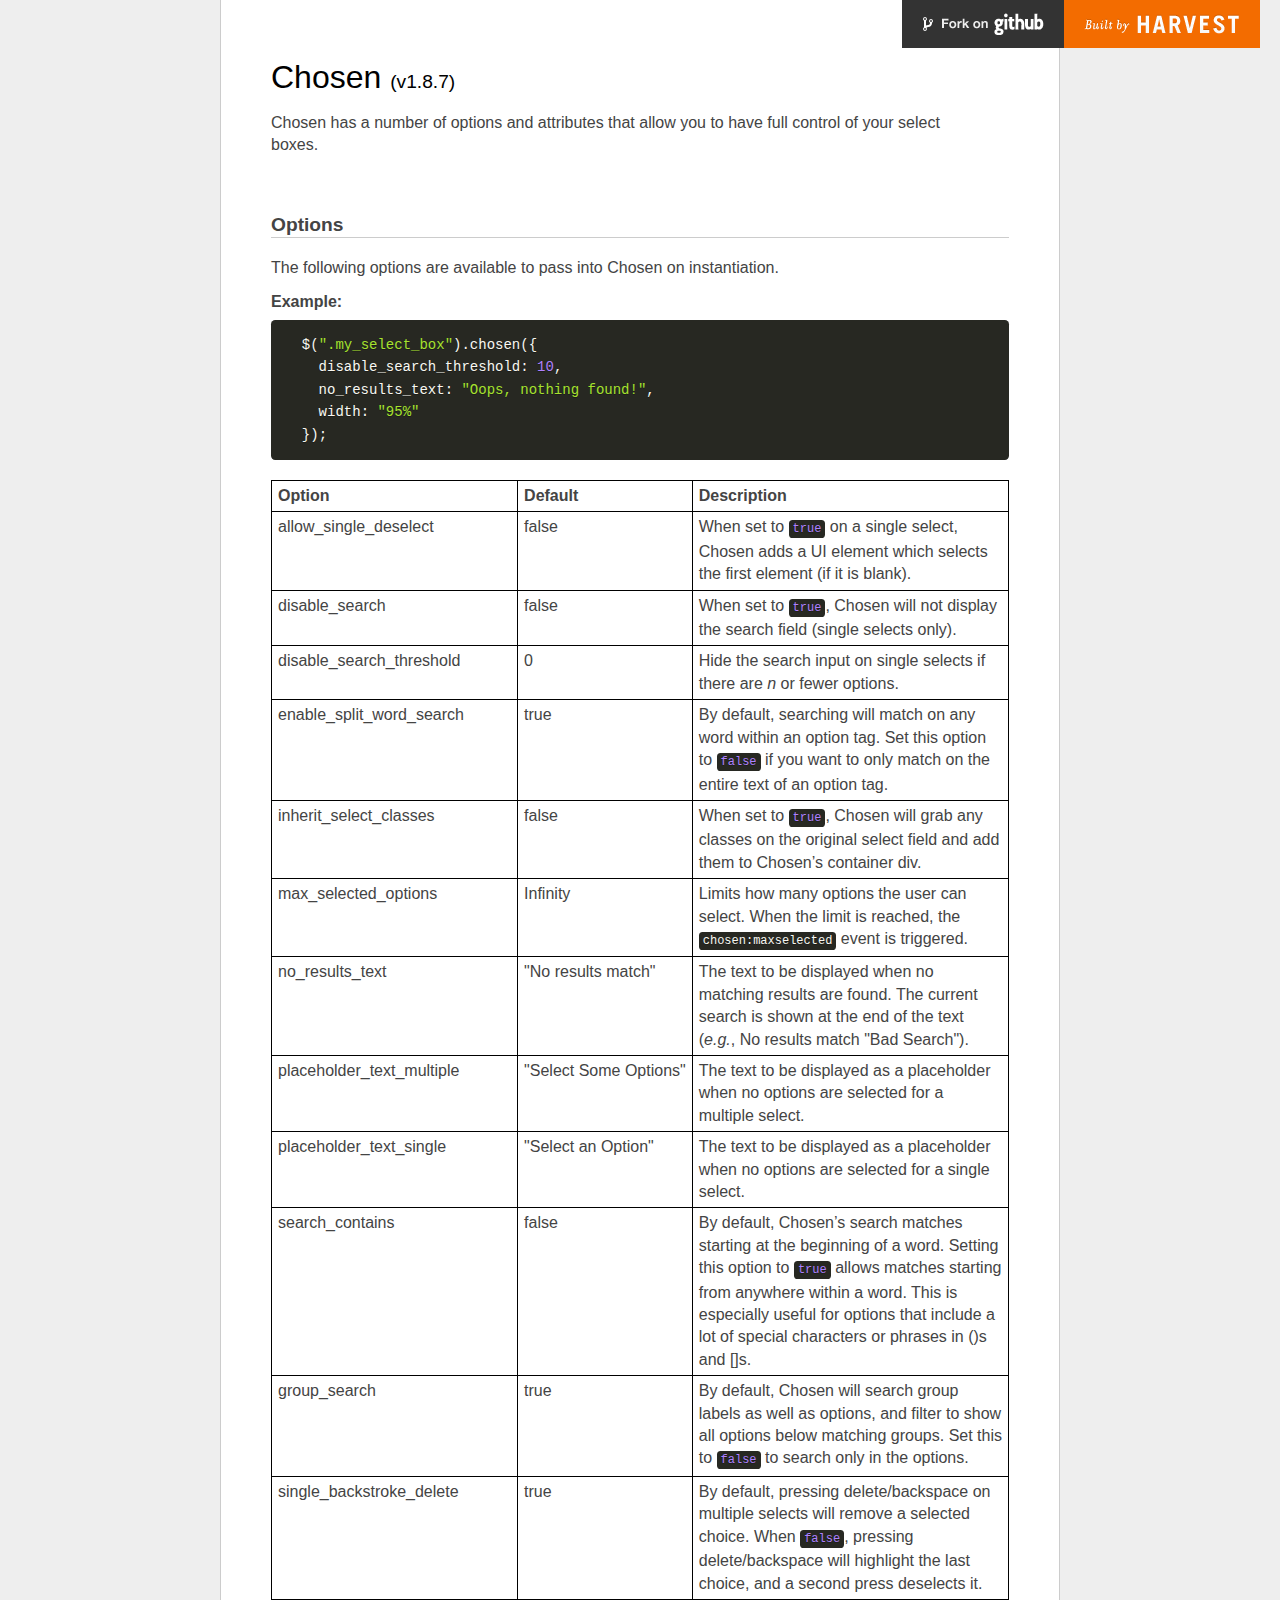
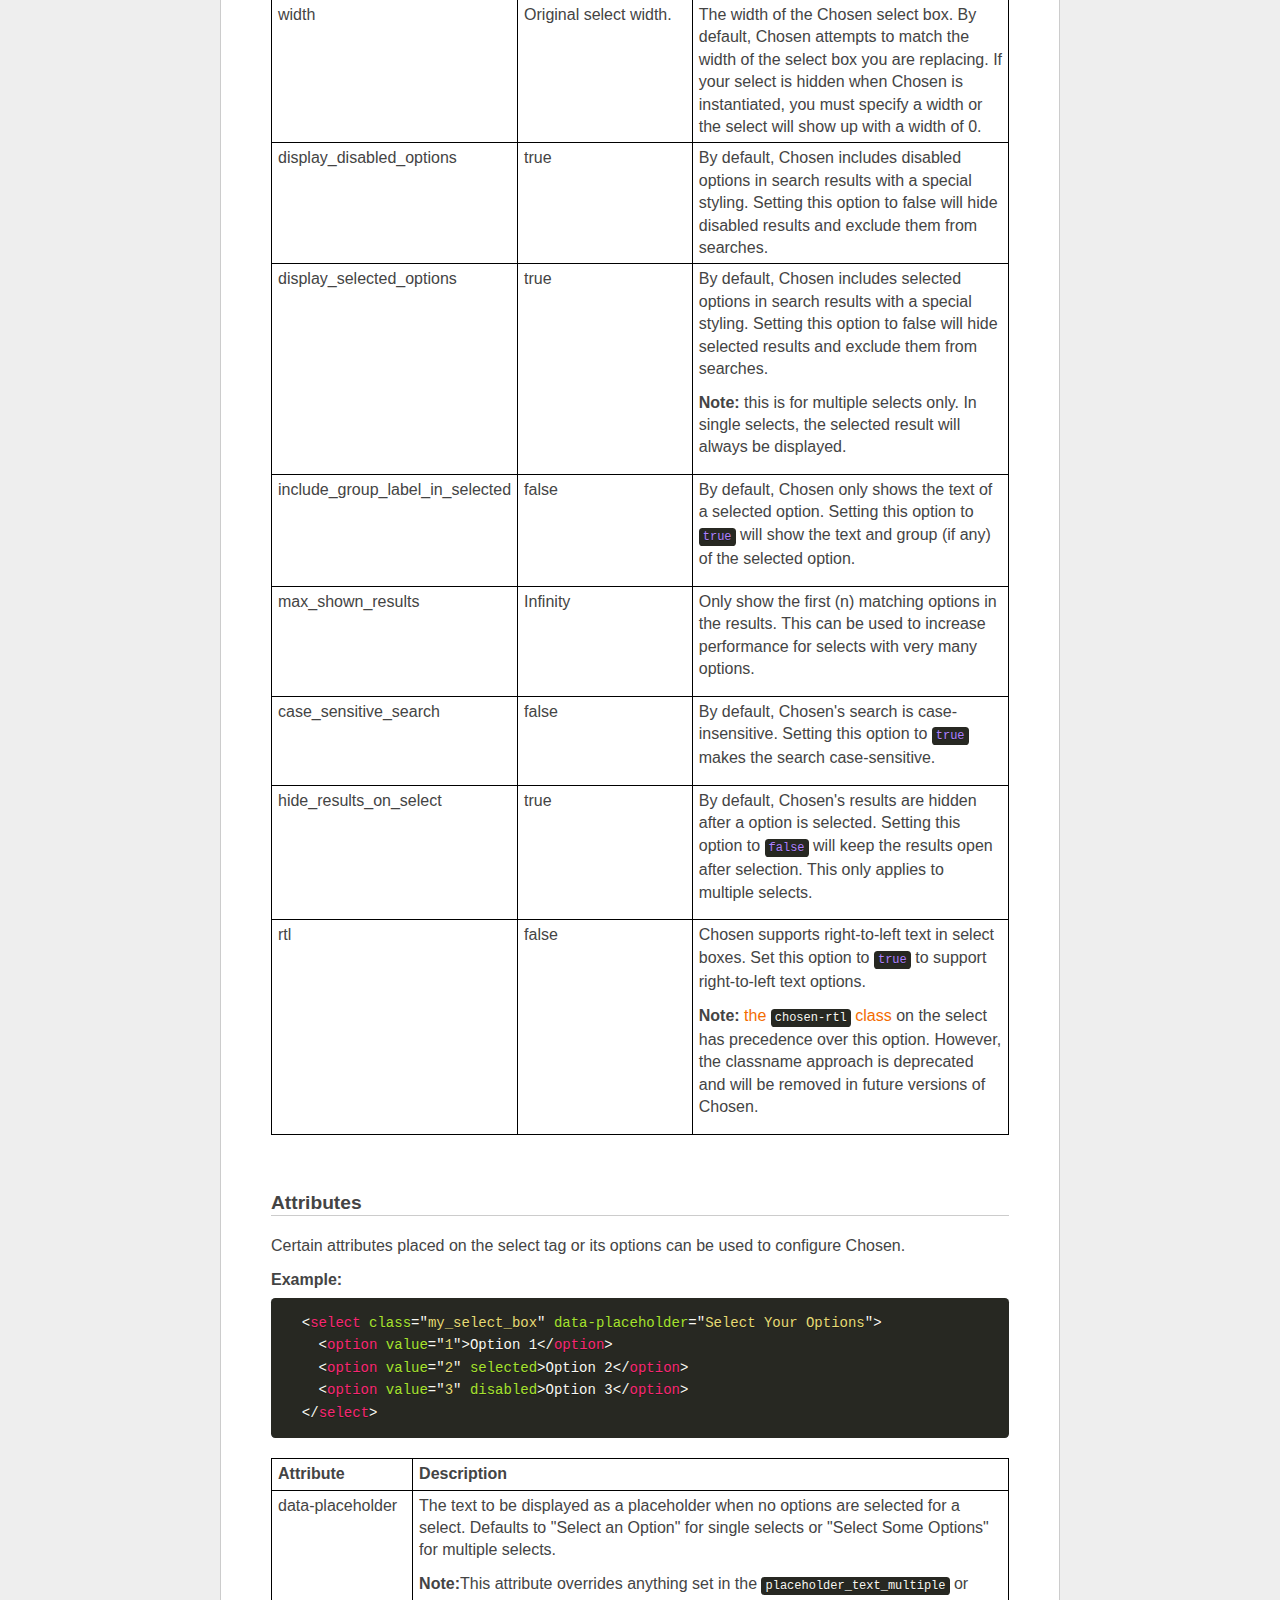
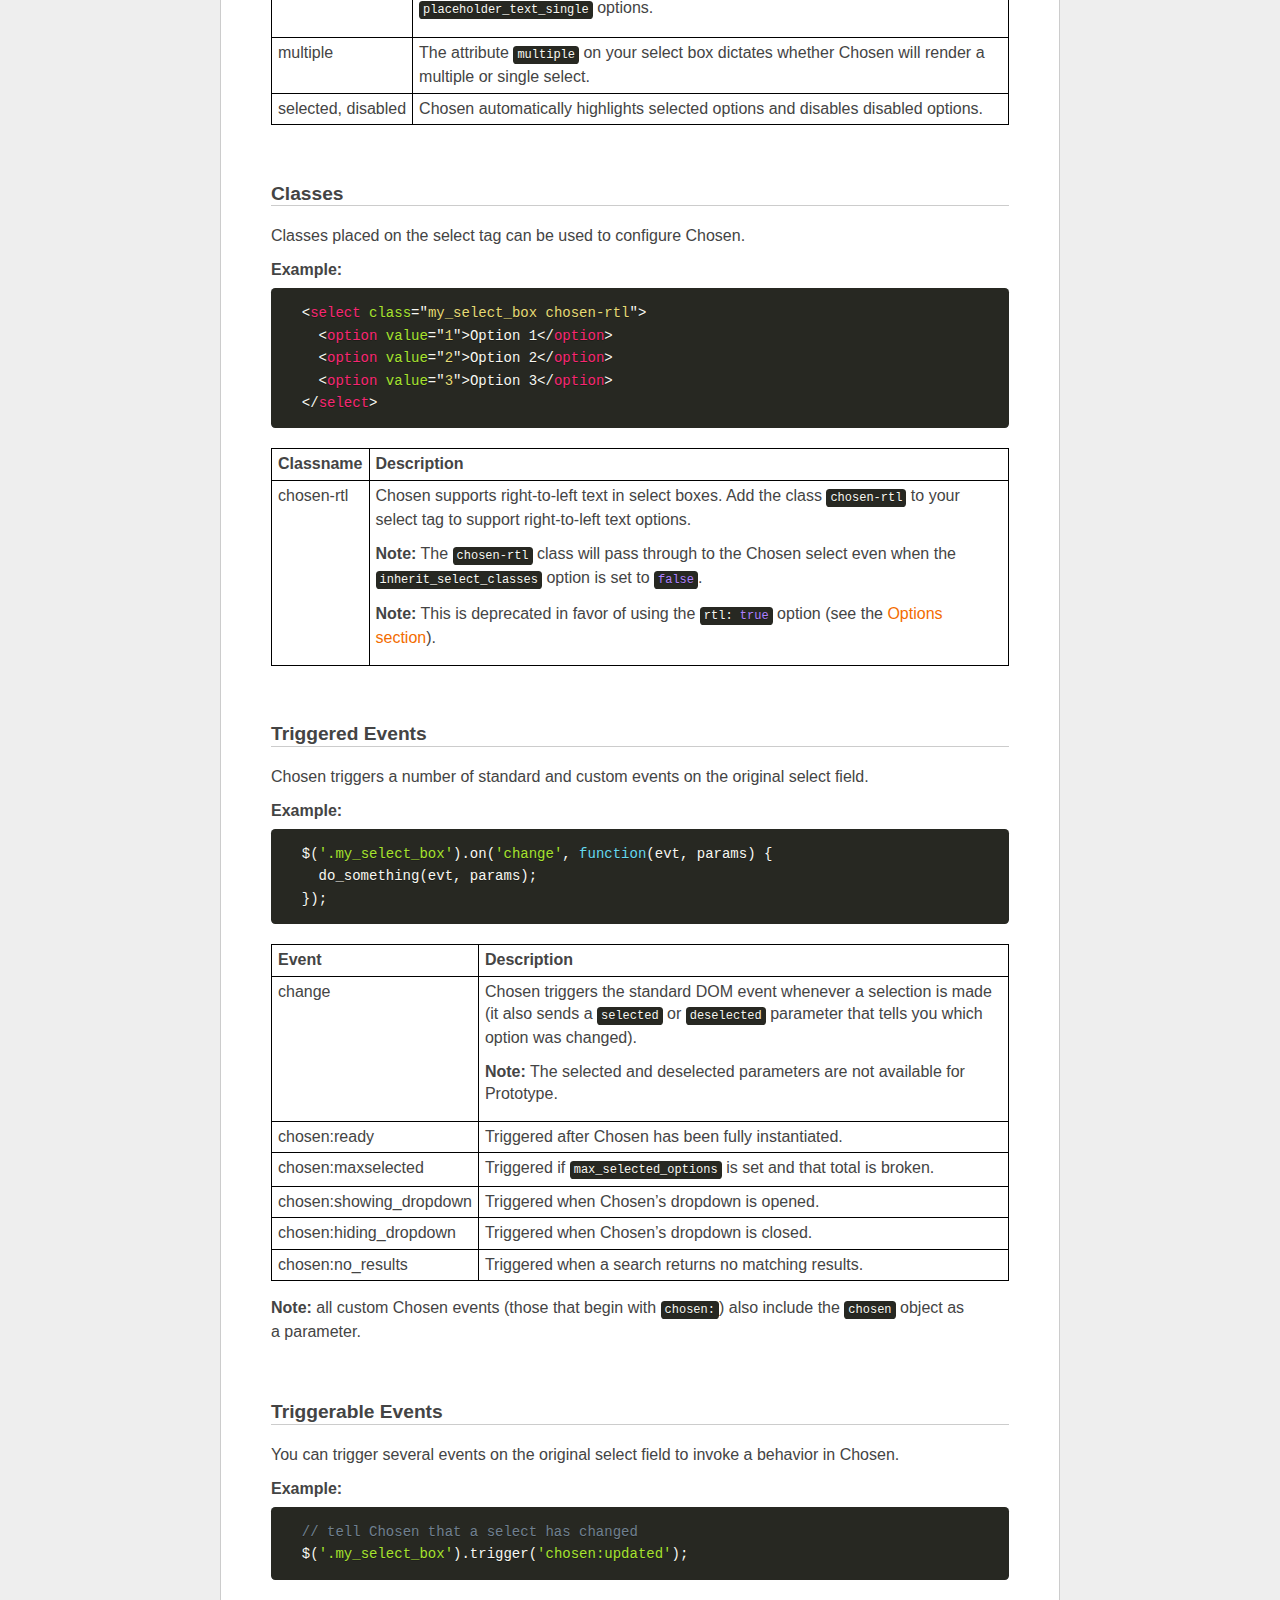
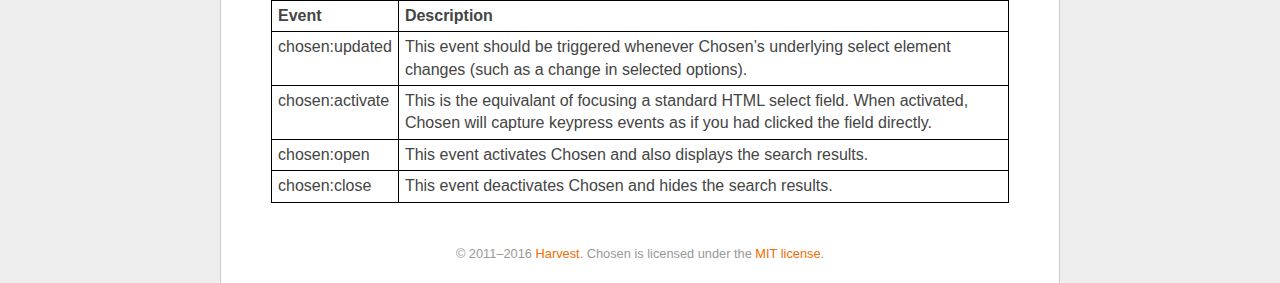
<file: chosen_v1.8.7/options.html>
<!doctype html>
<html lang="en">
<head>
  <meta charset="utf-8">
  <title>Chosen: A jQuery Plugin by Harvest to Tame Unwieldy Select Boxes</title>
  <link rel="stylesheet" href="docsupport/style.css">
  <link rel="stylesheet" href="docsupport/prism.css">
  <link rel="stylesheet" href="chosen.css">
  <style type="text/css" media="all">
    /* fix rtl for demo */
    .chosen-rtl .chosen-drop { left: -9000px; }
  </style>
</head>
<body>
  <div id="container">
    <div id="content">
      <header>
        <h1>Chosen <small>(<span id="latest-version">v1.8.7</span>)</small></h1>
      </header>
      <p>Chosen has a number of options and attributes that allow you to have full control of your select boxes.</p>

      <h2><a name="options" class="anchor" href="#options">Options</a></h2>
      <p>The following options are available to pass into Chosen on instantiation.</p>

      <h3>Example:</h3>
<pre>
  <code class="language-javascript">$(".my_select_box").chosen({
    disable_search_threshold: 10,
    no_results_text: "Oops, nothing found!",
    width: "95%"
  });</code>
</pre>

      <table class="docs-table">
        <tr>
          <th>Option</th><th>Default</th><th>Description</th>
        </tr>
        <tr>
          <td>allow_single_deselect</td>
          <td>false</td>
          <td>When set to <code class="language-javascript">true</code> on a single select, Chosen adds a UI element which selects the first element (if it is blank).</td>
        </tr>
        <tr>
          <td>disable_search</td>
          <td>false</td>
          <td>When set to <code class="language-javascript">true</code>, Chosen will not display the search field (single selects only).</td>
        </tr>
        <tr>
          <td>disable_search_threshold</td>
          <td>0</td>
          <td>Hide the search input on single selects if there are <i>n</i> or fewer options.</td>
        </tr>
        <tr>
          <td>enable_split_word_search</td>
          <td>true</td>
          <td>By default, searching will match on any word within an option tag. Set this option to <code class="language-javascript">false</code> if you want to only match on the entire text of an option tag.</td>
        </tr>
        <tr>
          <td>inherit_select_classes</td>
          <td>false</td>
          <td>When set to <code class="language-javascript">true</code>, Chosen will grab any classes on the original select field and add them to Chosen’s container div.</td>
        </tr>
        <tr>
          <td>max_selected_options</td>
          <td>Infinity</td>
          <td>Limits how many options the user can select. When the limit is reached, the <code class="language-javascript">chosen:maxselected</code> event is triggered.</td>
        </tr>
        <tr>
          <td>no_results_text</td>
          <td>"No results match"</td>
          <td>The text to be displayed when no matching results are found. The current search is shown at the end of the text (<i>e.g.</i>,
           No results match "Bad Search").</td>
        </tr>
        <tr>
          <td>placeholder_text_multiple</td>
          <td>"Select Some Options"</td>
          <td>The text to be displayed as a placeholder when no options are selected for a multiple select.</td>
        </tr>
        <tr>
          <td>placeholder_text_single</td>
          <td>"Select an Option"</td>
          <td>The text to be displayed as a placeholder when no options are selected for a single select.</td>
        </tr>
        <tr>
          <td>search_contains</td>
          <td>false</td>
          <td>By default, Chosen’s search matches starting at the beginning of a word. Setting this option to <code class="language-javascript">true</code> allows matches starting from anywhere within a word. This is especially useful for options that include a lot of special characters or phrases in ()s and []s.</td>
        </tr>
        <tr>
          <td>group_search</td>
          <td>true</td>
          <td>By default, Chosen will search group labels as well as options, and filter to show all options below matching groups. Set this to <code class="language-javascript">false</code> to search only in the options.</td>
        </tr>
        <tr>
          <td>single_backstroke_delete</td>
          <td>true</td>
          <td>By default, pressing delete/backspace on multiple selects will remove a selected choice. When <code class="language-javascript">false</code>, pressing delete/backspace will highlight the last choice, and a second press deselects it.</td>
        </tr>
        <tr>
          <td>width</td>
          <td>Original select width.</td>
          <td>The width of the Chosen select box. By default, Chosen attempts to match the width of the select box you are replacing. If your select is hidden when Chosen is instantiated, you must specify a width or the select will show up with a width of 0.</td>
        </tr>
        <tr>
          <td>display_disabled_options</td>
          <td>true</td>
          <td>By default, Chosen includes disabled options in search results with a special styling. Setting this option to false will hide disabled results and exclude them from searches.</td>
        </tr>
        <tr>
          <td>display_selected_options</td>
          <td>true</td>
          <td>
            <p>By default, Chosen includes selected options in search results with a special styling. Setting this option to false will hide selected results and exclude them from searches.</p>
            <p><strong>Note:</strong> this is for multiple selects only. In single selects, the selected result will always be displayed.</p>
          </td>
        </tr>
        <tr>
          <td>include_group_label_in_selected</td>
          <td>false</td>
          <td>
            <p>By default, Chosen only shows the text of a selected option. Setting this option to <code class="language-javascript">true</code> will show the text and group (if any) of the selected option.</p>
          </td>
        </tr>
        <tr>
          <td>max_shown_results</td>
          <td>Infinity</td>
          <td>
            <p>Only show the first (n) matching options in the results. This can be used to increase performance for selects with very many options.</p>
          </td>
        </tr>
        <tr>
          <td>case_sensitive_search</td>
          <td>false</td>
          <td>
            <p>By default, Chosen's search is case-insensitive. Setting this option to <code class="language-javascript">true</code> makes the search case-sensitive.</p>
          </td>
        </tr>
        <tr>
          <td>hide_results_on_select</td>
          <td>true</td>
          <td>
            <p>By default, Chosen's results are hidden after a option is selected. Setting this option to <code class="language-javascript">false</code> will keep the results open after selection. This only applies to multiple selects.</p>
          </td>
        </tr>
        <tr>
          <td>rtl</td>
          <td>false</td>
          <td>
            <p>Chosen supports right-to-left text in select boxes. Set this option to <code class="language-javascript">true</code> to support right-to-left text options.</p>
            <p><strong>Note:</strong> <a href="#classes">the <code class="language-javascript">chosen-rtl</code> class</a> on the select has precedence over this option. However, the classname approach is deprecated and will be removed in future versions of Chosen.</p>
          </td>
        </tr>
      </table>

      <h2><a name="attributes" class="anchor" href="#attributes">Attributes</a></h2>
      <p>Certain attributes placed on the select tag or its options can be used to configure Chosen.</p>

      <h3>Example:</h3>

<pre>
  <code class="language-markup">&lt;select class="my_select_box" data-placeholder="Select Your Options"&gt;
    &lt;option value="1"&gt;Option 1&lt;/option&gt;
    &lt;option value="2" selected&gt;Option 2&lt;/option&gt;
    &lt;option value="3" disabled&gt;Option 3&lt;/option&gt;
  &lt;/select&gt;</code>
</pre>

      <table class="docs-table">
        <tr>
          <th>Attribute</th><th>Description</th>
        </tr>
        <tr>
          <td>data-placeholder</td>
          <td>
            <p>The text to be displayed as a placeholder when no options are selected for a select. Defaults to "Select an Option" for single selects or "Select Some Options" for multiple selects.</p>
            <p><strong>Note:</strong>This attribute overrides anything set in the <code class="language-javascript">placeholder_text_multiple</code> or <code class="language-javascript">placeholder_text_single</code> options.</p>
          </td>
        </tr>
        <tr>
          <td>multiple</td>
          <td>The attribute <code class="language-html">multiple</code> on your select box dictates whether Chosen will render a multiple or single select.</td>
        </tr>
        <tr>
          <td>selected, disabled</td>
          <td>Chosen automatically highlights selected options and disables disabled options.</td>
        </tr>
      </table>

      <h2><a name="classes" class="anchor" href="#classes">Classes</a></h2>
      <p>Classes placed on the select tag can be used to configure Chosen.</p>

      <h3>Example:</h3>

<pre>
  <code class="language-markup">&lt;select class="my_select_box chosen-rtl"&gt;
    &lt;option value="1"&gt;Option 1&lt;/option&gt;
    &lt;option value="2"&gt;Option 2&lt;/option&gt;
    &lt;option value="3"&gt;Option 3&lt;/option&gt;
  &lt;/select&gt;</code>
</pre>

      <table class="docs-table">
        <tr>
          <th>Classname</th>
          <th>Description</th>
        </tr>
        <tr>
          <td>chosen-rtl</td>
          <td>
            <p>Chosen supports right-to-left text in select boxes. Add the class <code class="language-html">chosen-rtl</code> to your select tag to support right-to-left text options.</p>
            <p><strong>Note:</strong> The <code class="language-html">chosen-rtl</code> class will pass through to the Chosen select even when the <code class="language-javascript">inherit_select_classes</code> option is set to <code class="language-javascript">false</code>.</p>
            <p><strong>Note:</strong> This is deprecated in favor of using the <code class="language-javascript">rtl: true</code> option (see the <a href="#options">Options section</a>).</p>
          </td>
        </tr>
      </table>

      <h2><a name="triggered-events" class="anchor" href="#triggered-events">Triggered Events</a></h2>
      <p>Chosen triggers a number of standard and custom events on the original select field.</p>

      <h3>Example:</h3>

<pre>
  <code class="language-javascript">$('.my_select_box').on('change', function(evt, params) {
    do_something(evt, params);
  });</code>
</pre>

      <table class="docs-table">
        <tr>
          <th>Event</th><th>Description</th>
        </tr>
        <tr>
          <td>change</td>
          <td>
            <p>Chosen triggers the standard DOM event whenever a selection is made (it also sends a <code class="language-javascript">selected</code> or <code class="language-javascript">deselected</code> parameter that tells you which option was changed).</p>
            <p><strong>Note:</strong> The selected and deselected parameters are not available for Prototype.</p>
          </td>
        </tr>
        <tr>
          <td>chosen:ready</td>
          <td>Triggered after Chosen has been fully instantiated.</td>
        </tr>
        <tr>
          <td>chosen:maxselected</td>
          <td>Triggered if <code class="language-javascript">max_selected_options</code> is set and that total is broken.</td>
        </tr>
        <tr>
          <td>chosen:showing_dropdown</td>
          <td>Triggered when Chosen’s dropdown is opened.</td>
        </tr>
        <tr>
          <td>chosen:hiding_dropdown</td>
          <td>Triggered when Chosen’s dropdown is closed.</td>
        </tr>
        <tr>
          <td>chosen:no_results</td>
          <td>Triggered when a search returns no matching results.</td>
        </tr>
      </table>

      <p>
        <strong>Note:</strong> all custom Chosen events (those that begin with <code class="language-javascript">chosen:</code>) also include the <code class="language-javascript">chosen</code> object as a parameter.
      </p>

      <h2><a name="triggerable-events" class="anchor" href="#triggerable-events">Triggerable Events</a></h2>
      <p>You can trigger several events on the original select field to invoke a behavior in Chosen.</p>

      <h3>Example:</h3>

<pre>
  <code class="language-javascript">// tell Chosen that a select has changed
  $('.my_select_box').trigger('chosen:updated');</code>
</pre>

      <table class="docs-table">
        <tr>
          <th>Event</th><th>Description</th>
        </tr>
        <tr>
          <td>chosen:updated</td>
          <td>This event should be triggered whenever Chosen’s underlying select element changes (such as a change in selected options).</td>
        </tr>
        <tr>
          <td>chosen:activate</td>
          <td>This is the equivalant of focusing a standard HTML select field. When activated, Chosen will capture keypress events as if you had clicked the field directly.</td>
        </tr>
        <tr>
          <td>chosen:open</td>
          <td>This event activates Chosen and also displays the search results.</td>
        </tr>
        <tr>
          <td>chosen:close</td>
          <td>This event deactivates Chosen and hides the search results.</td>
        </tr>
      </table>

      <footer>
        &copy; 2011&ndash;2016 <a href="http://www.getharvest.com/">Harvest</a>. Chosen is licensed under the <a href="https://github.com/harvesthq/chosen/blob/master/LICENSE.md">MIT license</a>.
      </footer>

    </div>
  </div>
  <div class="oss-bar">
    <ul>
      <li><a class="fork" href="https://github.com/harvesthq/chosen">Fork on Github</a></li>
      <li><a class="harvest" href="http://www.getharvest.com/">Built by Harvest</a></li>
    </ul>
  </div>
  <script src="docsupport/prism.js" type="text/javascript" charset="utf-8"></script>
</body>
</html>
</file>
<file: chosen_v1.8.7/docsupport/prism.css>
/**
 * okaidia theme for JavaScript, CSS and HTML
 * Loosely based on Monokai textmate theme by http://www.monokai.nl/
 * @author ocodia
 */

code[class*="language-"],
pre[class*="language-"] {
	color: #f8f8f2;
	text-shadow: 0 1px rgba(0,0,0,0.3);
	font-family: Consolas, Monaco, 'Andale Mono', monospace;
	direction: ltr;
	text-align: left;
	white-space: pre;
	word-spacing: normal;
	
	-moz-tab-size: 4;
	-o-tab-size: 4;
	tab-size: 4;
	
	-webkit-hyphens: none;
	-moz-hyphens: none;
	-ms-hyphens: none;
	hyphens: none;
}

/* Code blocks */
pre[class*="language-"] {
	padding: 1em;
	margin: .5em 0;
	overflow: auto;	
	border-radius: 0.3em;
}

:not(pre) > code[class*="language-"],
pre[class*="language-"] {
	background: #272822;
}

/* Inline code */
:not(pre) > code[class*="language-"] {
	padding: .1em;
	border-radius: .3em;
}

.token.comment,
.token.prolog,
.token.doctype,
.token.cdata {
	color: slategray;
}

.token.punctuation {
	color: #f8f8f2;
}

.namespace {
	opacity: .7;
}

.token.property,
.token.tag {
	color: #f92672;
}

.token.boolean,
.token.number{
	color: #ae81ff;
}

.token.selector,
.token.attr-name,
.token.string {
	color: #a6e22e;
}


.token.operator,
.token.entity,
.token.url,
.language-css .token.string,
.style .token.string {
	color: #f8f8f2;
}

.token.atrule,
.token.attr-value
{
	color: #e6db74;
}


.token.keyword{
color: #66d9ef;
}

.token.regex,
.token.important {
	color: #fd971f;
}

.token.important {
	font-weight: bold;
}

.token.entity {
	cursor: help;
}
</file>
<file: css/main.css>
/*En este archivo esta el css y las transiciones en las paginas las animaciones utilice una librer
en la cual da muchas ventajas que solo debemos de llamar su funcionalidad por medio de clases.*/

body {
    margin: 0;
    background: #181818;
    color: #fff;
    line-height: 1.6;
    font-family: 'Quicksand', sans-serif;
    padding: 0 1.5em;
}

ul {
    list-style-type: none;
    margin: 0;
    padding: 0;
    overflow: hidden;
    background-color: #807676;
    top: 0;
    width: 100%;
}

li {
    float: left;
}

li a {
    display: block;
    color: white;
    text-align: center;
    padding: 14px 16px;
    text-decoration: none;
}

li a:hover:not(.active) {
    background-color: #b8e2a4;
}

.active {
    background-color: #4CAF50;
}

.div-imagen {
    display: inline-block;
    position: relative;
    margin: 10px;
}

.card {
    float: left;
    margin: 50px auto;
    position: relative;
}

.div-imagen>div {
    position: absolute;
    top: 0;
    left: 0;
    z-index: -1;
    padding: 10px;
    margin: 0;
    width: 27vw;
}


/*Disenio de transicion */

.desvanecer:hover {
    opacity: 0.07;
    -webkit-transition: opacity 500ms;
    -moz-transition: opacity 500ms;
    -o-transition: opacity 500ms;
    -ms-transition: opacity 500ms;
    transition: opacity 500ms;
}

.button1 {
    background-color: #555555;
    color: white;
    padding: 15px 32px;
    border: none;
    text-align: center;
    text-decoration: none;
    display: inline-block;
    font-size: 16px;
    margin: 4px 2px;
    cursor: pointer;
}


/*Transicion en los botones*/

.button1:hover {
    -webkit-transform: scale(0.8);
    -ms-transform: scale(0.8);
    transform: scale(0.8);
}

.ver {
    background-color: palegreen;
    border: none;
    color: white;
    padding: 15px 32px;
    text-align: center;
    text-decoration: none;
    display: inline-block;
    font-size: 16px;
    margin: 4px 2px;
    cursor: pointer;
    text-decoration: none;
}


/*Desenio de transicion  pasar el cursor*/

.ver:hover {
    -webkit-transform: scale(1.3);
    -ms-transform: scale(1.3);
    transform: scale(1.3);
}

section {
    height: 100vh;
    display: flex;
    justify-content: center;
}

img {
    width: 28vw;
}


/*Transicion en las imagenes hare un border cuando el cursos este sobre ella*/

img:hover {
    border-radius: 50%;
}


/*# sourceMappingURL=main.css.map */
</file>
<file: css/estilo.css>
/*Declaracion de variables de colores,borde y el tipo de letra que usara el formulario*/
* {
  box-sizing: border-box;
  margin: 0;
  padding: 0; }

*:focus {
  outline: 0; }

html {
  -webkit-tap-highlight-color: rgba(0, 0, 0, 0); }

.wrap {
  background-color: #ffffff;
  box-shadow: 0 0 3px #808080;
  margin: auto;
  max-width: 500px;
  padding: 40px;
  width: 90%; }

/*Aca tenemos el contener del formulario alquiler,
declaramos varibales los tipos de input tambien anadimos los colores que vera el 
usuario en caso de que no agregamos correctamente los datos.
*/
.contendor-formulario {
  color: #f2f2f2;
  padding: 50px;
  width: 100%; }
  .contendor-formulario .formulario {
    margin: auto;
    width: 100%; }
    .contendor-formulario .formulario .input-group {
      margin-bottom: 32px;
      position: relative; }
      .contendor-formulario .formulario .input-group input[type="text"],
      .contendor-formulario .formulario .input-group input[type="date"],
      .contendor-formulario .formulario .input-group input[type="password"] {
        background-color: rgba(0, 0, 0, 0);
        border-style: none;
        border-bottom: 2px solid #bbdefb;
        color: #303f9f;
        font-family: "Roboto", Arial;
        font-size: 1em;
        outline: 0;
        padding: 15px;
        width: 100%; }
        .contendor-formulario .formulario .input-group input[type="text"]:focus, .contendor-formulario .formulario .input-group input[type="text"]:active,
        .contendor-formulario .formulario .input-group input[type="date"]:focus,
        .contendor-formulario .formulario .input-group input[type="date"]:active,
        .contendor-formulario .formulario .input-group input[type="password"]:focus,
        .contendor-formulario .formulario .input-group input[type="password"]:active {
          border-bottom: 2px solid #303f9f;
          outline: 0; }
        .contendor-formulario .formulario .input-group input[type="text"].error,
        .contendor-formulario .formulario .input-group input[type="date"].error,
        .contendor-formulario .formulario .input-group input[type="password"].error {
          border-bottom-color: #d32f2f; }
          .contendor-formulario .formulario .input-group input[type="text"].error + label,
          .contendor-formulario .formulario .input-group input[type="date"].error + label,
          .contendor-formulario .formulario .input-group input[type="password"].error + label {
            color: #d32f2f; }
      .contendor-formulario .formulario .input-group label {
        color: #303f9f; }
        .contendor-formulario .formulario .input-group label.label {
          font-size: 1em;
          left: 0;
          line-height: 1em;
          margin-left: 1em;
          position: absolute;
          top: 1em;
          transition: 0.3s ease all; }
          .contendor-formulario .formulario .input-group label.label.active {
            color: #b6b6b6;
            font-size: 12px;
            top: -12px; }
      .contendor-formulario .formulario .input-group.checkbox label, .contendor-formulario .formulario .input-group.radio label {
        border-radius: 3px;
        color: #303f9f;
        cursor: pointer;
        display: inline-block;
        font-size: 1em;
        padding: 5px 15px 5px 51px;
        position: relative;
        transition: 0.3s ease all; }
        .contendor-formulario .formulario .input-group.checkbox label:hover, .contendor-formulario .formulario .input-group.radio label:hover {
          background-color: #bbdefb; }
        .contendor-formulario .formulario .input-group.checkbox label:before, .contendor-formulario .formulario .input-group.radio label:before {
          background-color: rgba(0, 0, 0, 0);
          border-radius: 50%;
          border: 2px solid #303f9f;
          content: '';
          display: inline-block;
          height: 17px;
          left: 15px;
          position: absolute;
          width: 17px; }
      .contendor-formulario .formulario .input-group.error label {
        color: #d32f2f; }
        .contendor-formulario .formulario .input-group.error label:hover {
          background-color: rgba(211, 47, 47, 0.2); }
        .contendor-formulario .formulario .input-group.error label:before {
          border-color: #d32f2f; }
      .contendor-formulario .formulario .input-group.checkbox label:before {
        border-radius: 3px; }
      .contendor-formulario .formulario .input-group.checkbox input[type="checkbox"] {
        display: none; }
        .contendor-formulario .formulario .input-group.checkbox input[type="checkbox"]:checked + label:before {
          display: none; }
        .contendor-formulario .formulario .input-group.checkbox input[type="checkbox"]:checked + label {
          background-color: #303f9f;
          color: #f2f2f2;
          padding: 5px 15px; }
    .contendor-formulario .formulario input[type="submit"] {
      background-color: #303f9f;
      border-radius: 1px;
      border: 2px solid #f2f2f2;
      color: #ffffff;
      cursor: pointer;
      display: inline-block;
      font: normal 16px "Roboto", Arial;
      padding: 15px;
      transition: 0.3s ease all;
      width: 100%; }
      .contendor-formulario .formulario input[type="submit"]:hover {
        background-color: #11f8d2; }

/*# sourceMappingURL=estilo.css.map */
</file>
<file: css/selec.css>
select {
    width: 250px;
}

.chosen-container {
    width: 250px;
}

.chosen-container-multi .chosen-choices li.search-field input[type="text"] {
    height: 30px !important;
}

select {
    border-radius: 10px;
    background-color: white;
    height: 5vh;
}
</file>
<file: css/tabla.css>
#fila {
    font-family: "Arial", cursive, Helvetica, sans-serif;
    border-collapse: separate;
    width: 100%;
    font-size: 20px;
}

#fila td,
#cambio th {
    border: 3px solid rgb(97, 92, 92);
    padding: 8px;
}

#fila tr:nth-child(even) {
    background-color: rgb(36, 34, 34);
}

#fila tr:hover {
    background-color: rgb(27, 216, 112);
}

#fila tr {
    background-color: rgb(24, 230, 86);
}

#fila th {
    padding-top: 12px;
    padding-bottom: 12px;
    text-align: left;
    background-color: rgb(152, 223, 119);
    color: black;
}
</file>
<file: css/contacto.css>
* {
    box-sizing: border-box;
}

body {
    background: #181818;
    color: #fff;
    line-height: 1.6;
    font-family: 'Quicksand', sans-serif;
    padding: 0 1.5em;
}


/* esta lista es el disenio de el menu de navegacion*/

ul {
    list-style-type: none;
    margin: 0;
    padding: 0;
    overflow: hidden;
    background-color: rgb(128, 118, 118);
    top: 0;
    width: 100%;
}

li {
    float: left;
}

li a {
    display: block;
    color: white;
    text-align: center;
    padding: 14px 16px;
    text-decoration: none;
}

li a:hover:not(.active) {
    background-color: rgb(184, 226, 164);
}

.active {
    background-color: #4CAF50;
}

.contact-wrapper {
    box-shadow: 0 0 20px 0 rgba(255, 255, 255, .3);
}

.contact-wrapper>* {
    padding: 1em;
}

.contact-form {
    background: #222222;
}

.contact-form form {
    display: grid;
    grid-template-columns: 1fr 1fr;
}

.contact-form form label {
    display: block;
}

.contact-form form p {
    margin: 0;
    padding: 1em;
}

.contact-form form .block {
    grid-column: 1 / 3;
}

.contact-form form button,
.contact-form form input,
.contact-form form textarea {
    width: 100%;
    padding: .7em;
    border: none;
    background: none;
    outline: 0;
    color: #fff;
    border-bottom: 1px solid #20e019;
}

.contact-form form button {
    background: rgb(25, 218, 18);
    border: 0;
    text-transform: uppercase;
    padding: 1em;
}

.contact-form form button:hover,
.contact-form form button:focus {
    background: #d63031;
    color: #fff;
    transition: background-color 1s ease-out;
    outline: 0;
}


/* desenio del contacto de informacion*/

.contact-info {
    background: #000;
}

.contact-info h4,
.contact-info ul,
.contact-info p {
    text-align: center;
    margin: 0 0 1rem 0;
}


/* esto es lo que hara cuando el formulario lo hagamos pequenio*/

@media(min-width: 700px) {
    body {
        padding: 0 4em;
    }
    .contact-wrapper {
        display: grid;
        grid-template-columns: 2fr 1fr;
    }
    .contact-wrapper>* {
        padding: 2em;
    }
    .contact-info h4,
    .contact-info ul,
    .contact-info p {
        text-align: left;
    }
}
</file>
<file: chosen_v1.8.7/docsupport/style.css>
/* Reset */
html, body, div, span, object, iframe, h1, h2, h3, h4, h5, h6, p, blockquote, pre, abbr, address, cite, code, del, dfn, em, img, ins, kbd, q, samp, small, strong, sub, sup, var, b, i, dl, dt, dd, ol, ul, li, fieldset, form, label, legend, table, caption, tbody, tfoot, thead, tr, th, td, article, aside, canvas, details, figcaption, figure, footer, header, hgroup, menu, nav, section, summary, time, mark, audio, video { margin: 0; padding: 0; border: 0; font-size: 100%; font: inherit; vertical-align: baseline; }

article, aside, details, figcaption, figure, footer, header, hgroup, menu, nav, section { display: block; }

blockquote, q { quotes: none; }
blockquote:before, blockquote:after, q:before, q:after { content: ""; content: none; }
ins { background-color: #ff9; color: #000; text-decoration: none; }
mark { background-color: #ff9; color: #000; font-style: italic; font-weight: bold; }
del { text-decoration: line-through; }
abbr[title], dfn[title] { border-bottom: 1px dotted; cursor: help; }
table { border-collapse: collapse; border-spacing: 0; }
hr { display: block; height: 1px; border: 0; border-top: 1px solid #ccc; margin: 1em 0; padding: 0; }
input, select { vertical-align: middle; }

body { font:13px/1.231 sans-serif; *font-size:small; } /* Hack retained to preserve specificity */
select, input, textarea, button { font:99% sans-serif; }
pre, code, kbd, samp { font-family: monospace, sans-serif; }


body { background: #EEE; color: #444; line-height: 1.4em; }

header h1 { color: black; font-size: 2em; line-height: 1.1em; display: inline-block; height: 27px; margin: 20px 0 25px; }
header h1 small { font-size: 0.6em; }

div#content { background: white; border: 1px solid #ccc; border-width: 0 1px 1px; margin: 0 auto; padding: 40px 50px 40px; width: 738px; }

footer { color: #999; padding-top: 40px; font-size: 0.8em; text-align: center; }

body { font-family: sans-serif; font-size: 1em; }

p { margin: 0 0 .7em; max-width: 700px; }
table+p { margin-top: 1em; }

h2 { border-bottom: 1px solid #ccc; font-size: 1.2em; margin: 3em 0 1em 0; font-weight: bold;}
h3 { font-weight: bold; }

h2.intro { border-bottom: none; font-size: 1em; font-weight: normal; margin-top:0; }

ul li { list-style: disc; margin-left: 1em; margin-bottom: 1.25em; }
ol li { margin-left: 1.25em; }
ol ul, ul ul { margin: .25em 0 0; }
ol ul li, ul ul li { list-style-type: circle; margin: 0 0 .25em 1em; }

li > p { margin-top: .25em; }

div.side-by-side { width: 100%; margin-bottom: 1em; }
div.side-by-side > div { float: left; width: 49%; }
div.side-by-side > div > em { margin-bottom: 10px; display: block; }

.faqs em { display: block; }

.clearfix:after {
  content: "\0020";
  display: block;
  height: 0;
  clear: both;
  overflow: hidden;
  visibility: hidden;
}

a { color: #F36C00; outline: none; text-decoration: none; }
a:hover { text-decoration: underline; }

ul.credits li { margin-bottom: .25em; }

strong { font-weight: bold; }
i { font-style: italic; }

.button {
  background: #fafafa;
  background: -webkit-linear-gradient(top, #ffffff, #eeeeee);
  background: -moz-linear-gradient(top, #ffffff, #eeeeee);
  background: -o-linear-gradient(top, #ffffff, #eeeeee);
  background: linear-gradient(to bottom, #ffffff, #eeeeee);
  border: 1px solid #bbbbbb;
  border-radius: 4px;
  box-shadow: inset 0 1px 1px rgba(255, 255, 255, 0.2);
  color: #555555;
  cursor: pointer;
  display: inline-block;
  font-family: "Helvetica Neue", Arial, Verdana, "Nimbus Sans L", sans-serif;
  font-size: 13px;
  font-weight: 500;
  height: 31px;
  line-height: 28px;
  outline: none;
  padding: 0 13px;
  text-shadow: 0 1px 0 white;
  text-decoration: none;
  vertical-align: middle;
  white-space: nowrap;
  -webkit-font-smoothing: antialiased;
  -webkit-box-sizing: border-box;
  -moz-box-sizing: border-box;
  box-sizing: border-box;
}

.button-blue {
  background: #1385e5;
  background: -webkit-linear-gradient(top, #53b2fc, #1385e5);
  background: -moz-linear-gradient(top, #53b2fc, #1385e5);
  background: -o-linear-gradient(top, #53b2fc, #1385e5);
  background: linear-gradient(to bottom, #53b2fc, #1385e5);
  border-color: #075fa9;
  color: white;
  font-weight: bold;
  text-shadow: 0 -1px 0 rgba(0, 0, 0, 0.4);
}


/* Tweak navbar brand link to be super sleek
-------------------------------------------------- */
.oss-bar {
  top: 0;
  right: 20px;
  position: fixed;
  z-index: 1030;
}
.oss-bar ul {
  float: right;
  margin: 0;
  list-style: none;
}
.oss-bar ul li {
  list-style: none;
  float: left;
  line-height: 0;
  margin: 0;
}
.oss-bar ul li a {
   -moz-box-sizing:    border-box;
  -webkit-box-sizing: border-box;
  -ms-box-sizing:     border-box;
   box-sizing:        border-box;
  border: 0;
  margin-top: -10px;
  display: block;
  height: 58px;
  background: #F36C00 url(oss-credit.png) no-repeat 20px 22px;
  padding: 22px 20px 12px 20px;
  text-indent: 120%; /* stupid padding */
  white-space: nowrap;
  overflow: hidden;
  -webkit-transition: all 0.10s ease-in-out;
  -moz-transition: all 0.10s ease-in-out;
  transition: all 0.15s ease-in-out;
}
.oss-bar ul li a:hover {
  margin-top: 0px;
}
.oss-bar a.harvest {
  width: 196px;
  background-color: #F36C00;
  background-position: -142px 22px;
  padding-right: 22px; /* optical illusion */
}
.oss-bar a.fork {
  width: 162px;
  background-color: #333333;
}

.docs-table th, .docs-table td {
  border: 1px solid #000;
  padding: 4px 6px;
  white-space: nowrap;
}

.docs-table td:last-child {
  white-space: normal;
}

.docs-table th {
  font-weight: bold;
  text-align: left;
}

#content pre[class*=language-] {
  font-size: 14px;
  margin-bottom: 20px;
}

#content pre[class*=language-] code {
  font-size: 14px;
  padding: 0;
}

#content code[class*=language-] {
  font-size: 12px;
  padding: 2px 4px;
}

.anchor {
  color: inherit;
  position: relative;
}

.anchor:hover {
  background: url([data-uri]) 0 50% no-repeat;
  background-size: 21px 9px;
  margin-left: -27px;
  padding-left: 27px;
  text-decoration: none;
}

.select,
.chosen-select,
.chosen-select-no-single,
.chosen-select-no-results,
.chosen-select-deselect,
.chosen-select-rtl,
.chosen-select-width {
  width: 350px;
}

.jquery-version-refer {
  margin-top: 40px;
  font-style: italic;
}
</file>
